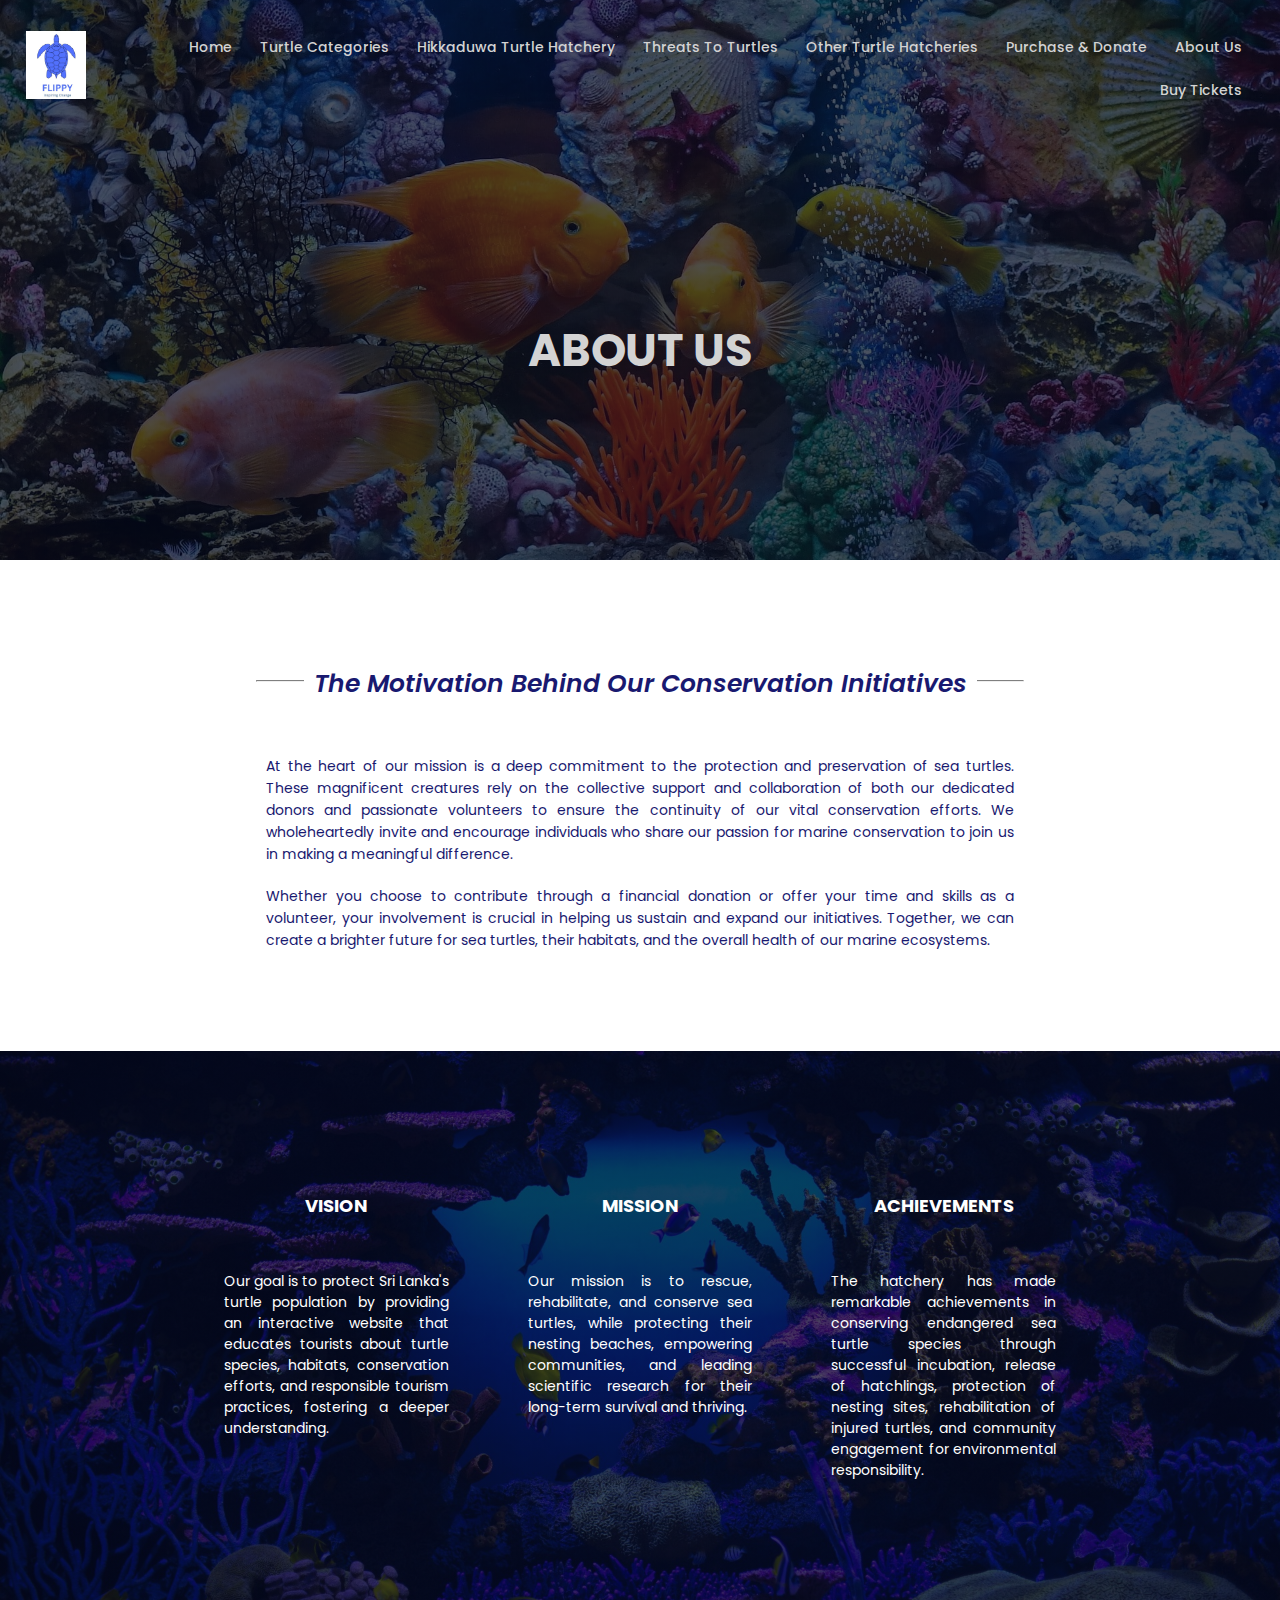
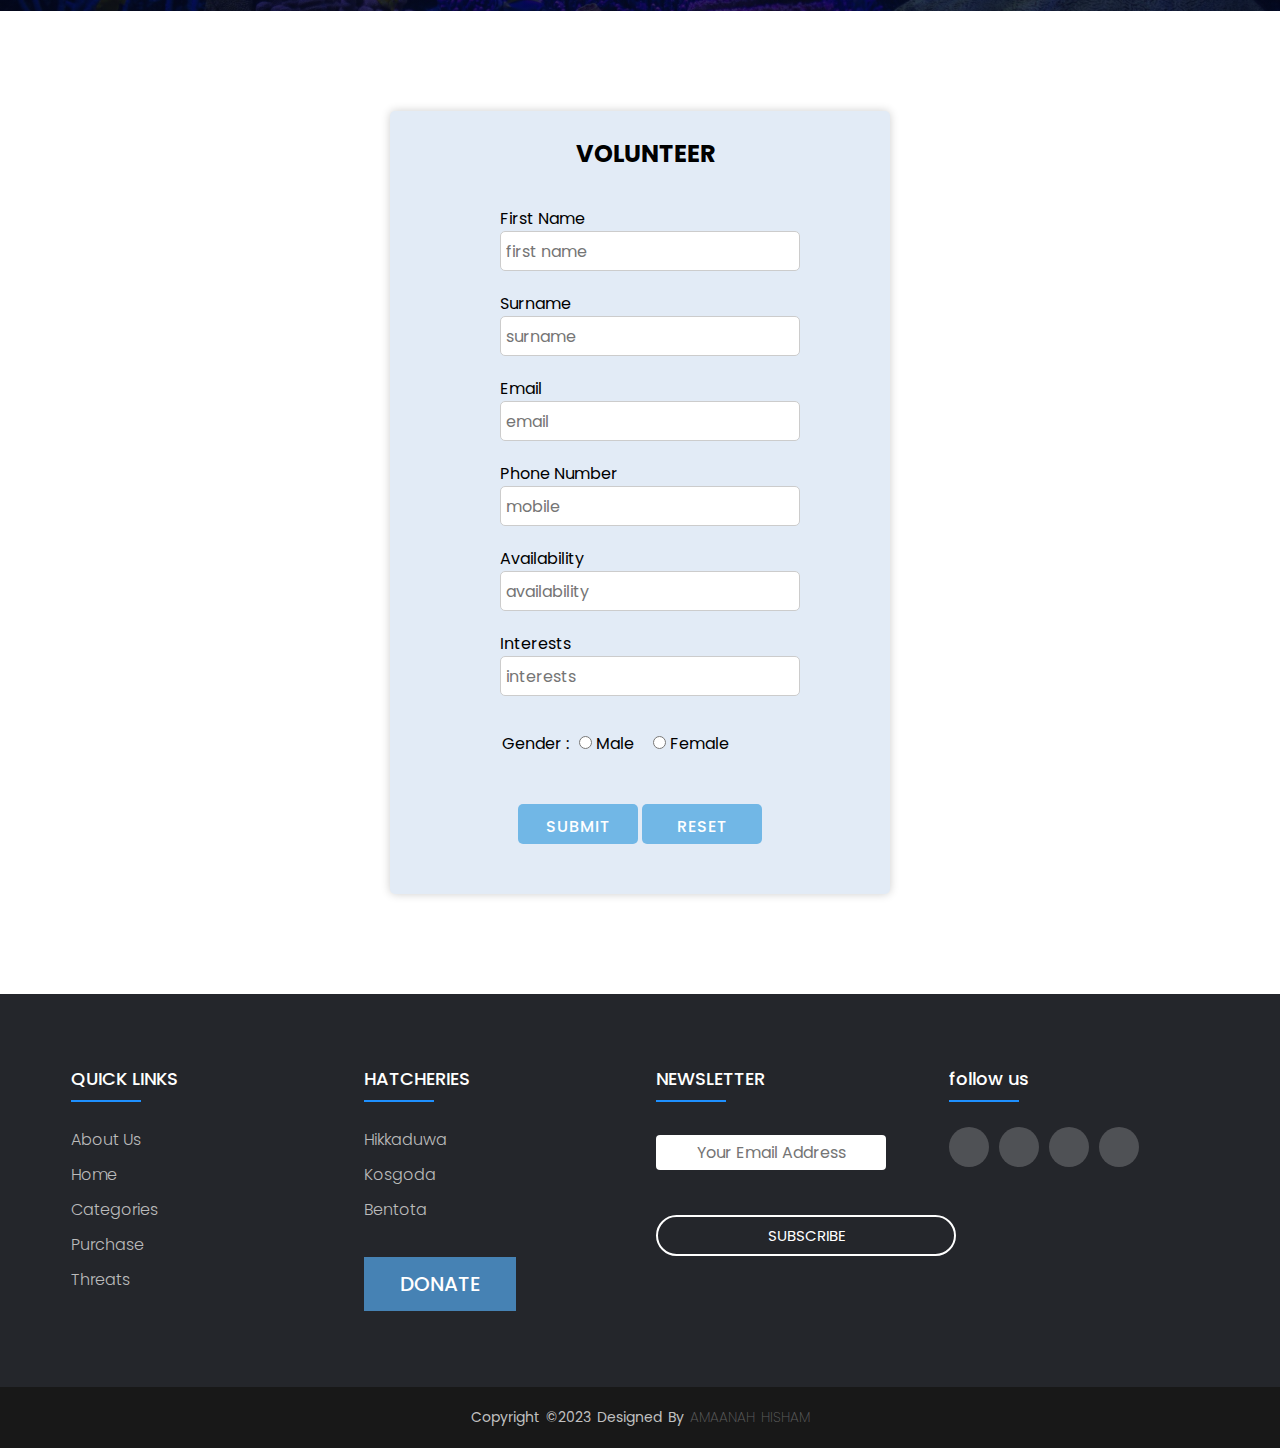
<file: about.html>
<!DOCTYPE html>

<html>
<head>
    <!--to mke the website responsive-->
    <meta name="viewport" content="width=device-width, initial-scale=1.0">
    <title>About Us</title>
    <link rel="stylesheet" href="style.css">

    <!--google font-->
    <link rel="preconnect" href="https://fonts.googleapis.com">
    <link rel="preconnect" href="https://fonts.gstatic.com" crossorigin>
    <link href="https://fonts.googleapis.com/css2?family=Open+Sans:ital,wght@0,300;0,400;0,500;0,600;0,700;0,800;1,300;1,400;1,500;1,600;1,700;1,800&family=Poppins:ital,wght@0,100;0,200;0,300;0,400;0,500;0,600;0,700;0,800;0,900;1,100;1,200;1,300;1,400;1,500;1,600;1,700;1,800;1,900&display=swap" rel="stylesheet">
	
		<!--icons-->
	<link rel="stylesheet" href="https://cdnjs.cloudflare.com/ajax/libs/font-awesome/6.4.0/css/all.min.css" integrity="sha512-iecdLmaskl7CVkqkXNQ/ZH/XLlvWZOJyj7Yy7tcenmpD1ypASozpmT/E0iPtmFIB46ZmdtAc9eNBvH0H/ZpiBw==" crossorigin="anonymous" referrerpolicy="no-referrer" />
	


  <style>
    
    .input-volunteer input {
  /* Existing styles... */
  flex: 0 0 100%; /* Adjust the flex-basis value to make the input boxes wider */
  width: 300px;
  
}

  </style>

	
</head>
<body>

    <!--header-->
    <section class="sub-header-about">
        <nav>
            <a class="logo-link" href="index.html">
            <img class="logo" src="images/logo.jpg" />
        </a>
        <input type="checkbox" id="menu-bar">
        <label for="menu-bar">MENU</label>

            <div class="nav-links">
                <ul>
                    <li><a href="index.html">Home</a></li>
                    <li><a href="Categories.html">Turtle Categories </a></li>
                    <li><a href="Hikkaduwa.html">Hikkaduwa Turtle Hatchery  </a></li>
                    <li><a href="threats.html">Threats To Turtles </a></li>
                    <li>
                        <a>Other Turtle Hatcheries</a>
                        
                            <ul>
                                <li><a href="Kosgoda.html">Kosgoda Turtle Hatchery</a></li>
                                <li><a href="Bentota.html">Bentota Turtle Hatchery</a></li>
                            </ul>



                    </li>
                    <li><a href="purchase.html">Purchase & Donate</a></li>
					<li><a href="about.html">About Us</a></li>
          <li><a href="Tickets.html">Buy Tickets </a></li>


                </ul>

            </div>
        </nav>

        <h1>ABOUT US</h1>
    </section>


    <!--Intro-->

    <section class="intro">
        
        <hr>
        <!--title inbetween the hr lines-->
        <span class="hr-text">The Motivation Behind Our Conservation Initiatives</span>
        <br><br>
        <p>
            At the heart of our mission is a deep commitment to the protection and preservation of sea turtles. These magnificent creatures rely on the collective support 
			and collaboration of both our dedicated donors and passionate volunteers to ensure the continuity of our vital conservation efforts.
			We wholeheartedly invite and encourage individuals who share our passion for marine conservation to join us in making a meaningful difference.
        </p>
        <p>
            Whether you choose to contribute through a financial donation or offer your time and skills as a volunteer, your involvement is crucial in helping us sustain and expand our initiatives.
			Together, we can create a brighter future for sea turtles, their habitats, and the overall health of our marine ecosystems.
        </p>
		

    </section>


<section class="about-us-intro-main">
    <div class="about-us-intro">
        
		
        <div class="row-about">
			
            <div class="about-col">
			<!--<img src="images/vision.png" alt="Vision Image">-->
                <h3>VISION</h3>
                <p>
				<br><br>
                    Our goal is to protect Sri Lanka's turtle population by providing an interactive website that educates tourists about turtle species, habitats, conservation efforts, and responsible tourism practices, fostering a deeper understanding.
                </p>
            </div>
            <div class="about-col">
			<!--<img src="images/mission-1.png" alt="Mission Image">-->
                <h3>MISSION</h3>
                <p>
				<br><br>
                   
               Our mission is to rescue, rehabilitate, and conserve sea turtles, while protecting their nesting beaches, empowering communities, and leading scientific research for their long-term survival and thriving. 
			   </p>
            </div>
            <div class="about-col">
			<!--<img src="images/mission.png" alt="Achievements Image">-->
					<h3>ACHIEVEMENTS</h3>
                <p>
				<br><br>
                   The hatchery has made remarkable achievements in conserving endangered sea turtle species through successful incubation, release of hatchlings, protection of nesting sites, rehabilitation of injured turtles, and community engagement for environmental responsibility.   </p>
                
            </div>
        </div>
    </div>
</section>


<section id="volunteer">
  <div class="volunteer-form">
    <h2 class="form-title">VOLUNTEER</h2>
    <div class="form-content">
      <form action="submit.html" method="GET">
        <div class="form-row">
          <br>
          <div class="input-volunteer">
            <label for="first-name">First Name</label>
            <input type="text" id="first-name" placeholder="first name" required>
          </div>
          <div class="input-volunteer">
            <label for="Surname">Surname</label>
            <input type="text" id="surname" placeholder="surname" required>
          </div>
          <div class="input-volunteer">
            <label for="email">Email</label>
            <input type="text" id="email" placeholder="email" required>
          </div>
          <div class="input-volunteer">
            <label for="phone-number">Phone Number</label>
            <input type="tel" id="phone-number" placeholder="mobile" required>
          </div>
          <div class="input-volunteer">
            <label for="password">Availability</label>
            <input type="text" id="availability" placeholder="availability" required>
          </div>
          <div class="input-volunteer">
            <label for="interests">Interests</label>
            <input type="text" id="interests" placeholder="interests" required>
          </div>
        </div>
        <div class="form-row">
          <label class="gender-label">Gender : </label>
          <div class="gender-options">
		   <div class="gender-options-sub">
            <label>
			  
              <input type="radio" name="gender" value="male">
              Male	
            </label>
			</div>
			<div class="gender-options-sub">
            <label>
			   
              <input type="radio" name="gender" value="female">
              Female
            </label>
			</div>
			
          </div>
        </div>
        <div class="form-row">
          <div class="volunteer-but">
              <input type="submit" value="SUBMIT">
              <input type="reset" value="RESET">
          </div>
        </div>

        </div>
      </form>
    </div>
  </div>
</section>













   <!--footer-->
	

  <footer class="footer">
  	 <div class="container-footer">
  	 	<div class="row-footer">
  	 		<div class="footer-col">
  	 			<h4>QUICK LINKS</h4>
  	 			<ul>
  	 				<li><a href="about.html">About Us</a></li>
  	 				<li><a href="index.html">Home</a></li>
  	 				<li><a href="Categories.html">Categories</a></li>
  	 				<li><a href="purchase.html#container-merch-main">Purchase</a></li>
					<li><a href="threats.html">Threats</a></li>
  	 			</ul>
  	 		</div>
  	 		<div class="footer-col">
  	 			<h4>HATCHERIES</h4>
  	 			<ul>
  	 				<li><a href="Hikkaduwa.html">Hikkaduwa</a></li>
  	 				<li><a href="Kosgoda.html">Kosgoda</a></li>
  	 				<li><a href="Bentota.html">Bentota</a></li>
  	 				
  	 			</ul>
				<br>
				 <div class="donate-but">
                <a href="purchase.html#donation-types-main" class="donate-button" ">DONATE</a>
				</div>
  	 		</div>
			
  	 		<div class="footer-col">
  	 			<h4>NEWSLETTER</h4>
  	 			
				<div class="footer-form-main">
					<form class="footer-form">
					<input type="email" placeholder="Your Email Address" required>
					<br>
					<button type="submit">SUBSCRIBE</button>
					</form>
				</div>
				
  	 		</div>
			
  	 		<div class="footer-col">
  	 			<h4>follow us</h4>
  	 			<div class="social-links">
  	 				<a href="https://web.facebook.com/?_rdc=1&_rdr" target="_blank"><i class="fa-brands fa-facebook"></i>
  	 				<a href="https://twitter.com/" target="_blank"><i class="fa-brands fa-twitter"></i>
  	 				<a href="https://www.instagram.com/" target="_blank"><i class="fa-brands fa-instagram"></i>
  	 				<a href="https://www.youtube.com/" target="_blank"><i class="fa-brands fa-youtube"></i></a>

  	 			</div>
  	 		</div>
  	 	</div>
	 </div>
		<div class="copyrights">
		<p>copyright &copy;2023 designed by <span>Amaanah Hisham</span></p>
		</div>
  	 
	 
	 
	  <!--
	 Resource reference - none
	 
	 
	 Image reference
	 
	 Aquarium (n.d.) Corals, Algae, Aquarium, Fish (2048x1224) - Desktop &amp; Mobile Wallpaper. Available at: https://img.wallscloud.net/uploads/thumb/3933302168/aquarium-1-59026-1024x576-MM-80.webp  (Accessed: 15 May 2023).
Coral Reef Stones schooling of Fish Underwater 4K HD nature wallpaper (n.d.) HD Wallpapers. Available at: https://www.hdwallpapers.in/coral_reef_stones_schooling_of_fish_underwater_4k_hd_nature-wallpapers.html (Accessed: 15 May 2023).

	 
	 
	 Code reference
	 
	 Easy Tutorial (2020) How to make website using HTML and CSS. Available at: https://youtu.be/PgAZ8KzfhO8 (Accessed: 15 May 2023).
Easy Tutorial (2021) How To Make Website Using HTML & CSS | Full Responsive Multi Page Website Design Step by Step. Available at: https://youtu.be/oYRda7UtuhA (Accessed: 15 May 2023).

Mr. Web Designer (2021) Simple Responsive Dropdown Navigation Menu using Pure HTML and CSS Only Available at: https://youtu.be/bk3Y4heVdFs (Accessed: 15 May 2023).

CodingLab (2021) Responsive Registration Form in HTML & CSS. Available at: https://youtu.be/okbByPWS1Xc (Accessed: 15 May 2023).

Easy Tutorial (2018) How To Make Website Services Section Using HTML CSS And Bootstrap. https://youtu.be/twvWRXbj_qI (Accessed: 15 May 2023).

Codepen (n.d.) CSS line behind title text - codepen. Available at: https://codepen.io/ericrasch/pen/kWWzzk (Accessed: 15 May 2023).


Easy Tutorials (2022) How To Make Website Footer Using HTML And CSS | Footer Design For Website. Available at: https://youtu.be/lLdzlLL33G8 (Accessed: 23 May 2023).

Code Opacity (2020) Footer Html Css | website footer design. Available at: https://youtu.be/zdA3qZNH1vc (Accessed: 23 May 2023).




	 
	 
	 
	 -->
	 
	 
	 
	 
  </footer>









</body>
</html>
</file>
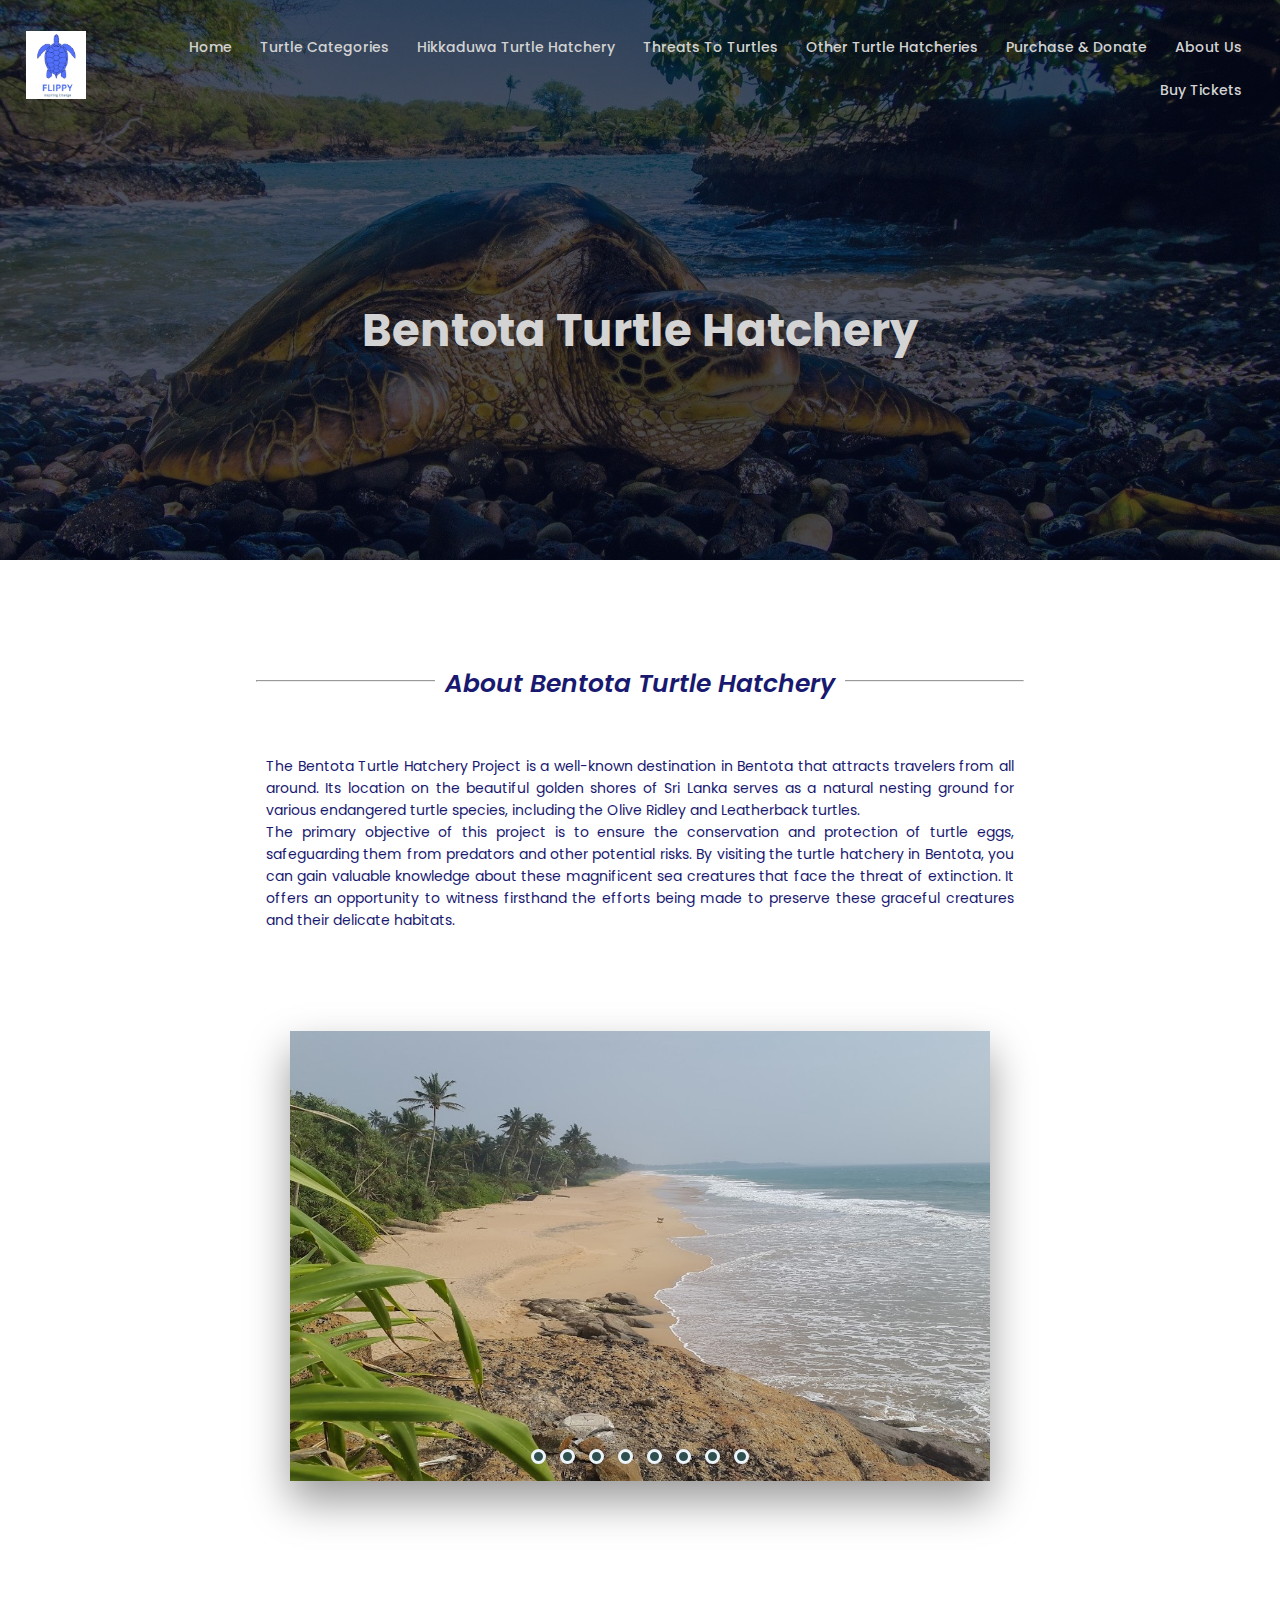
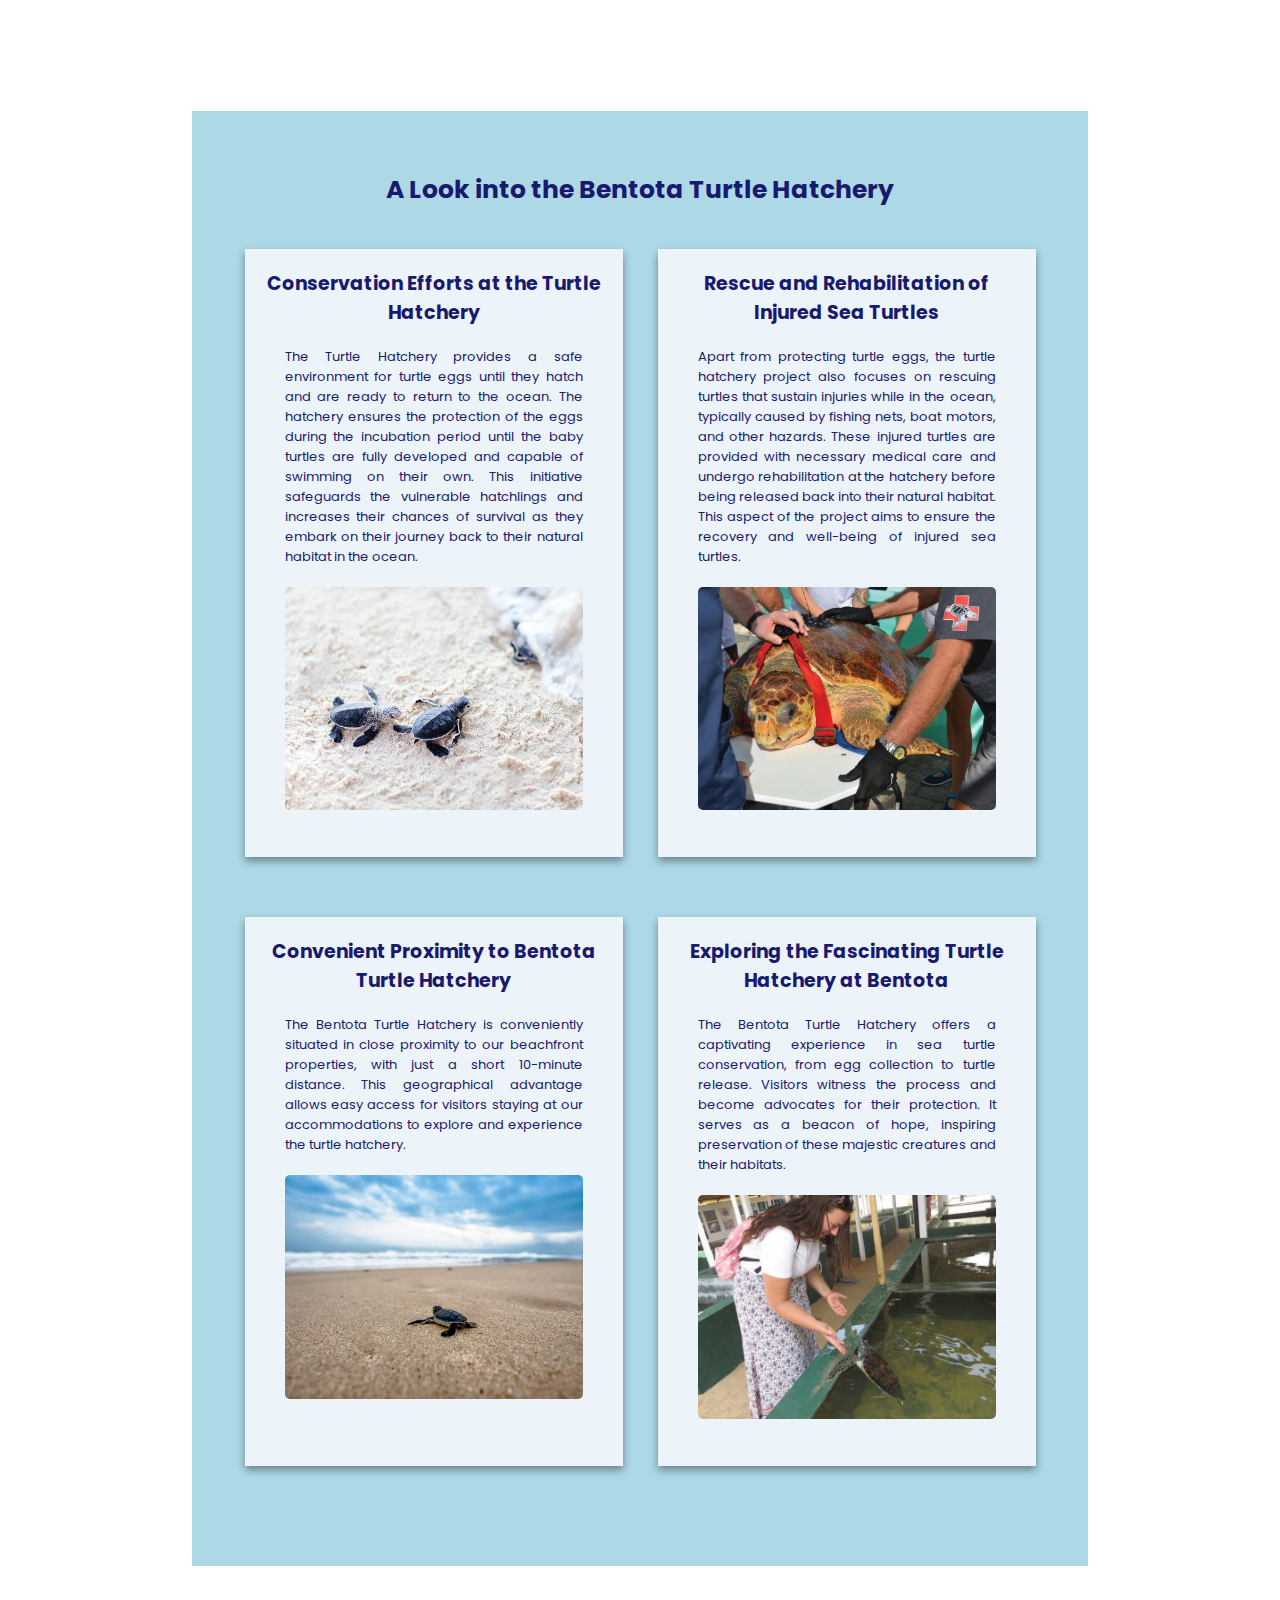
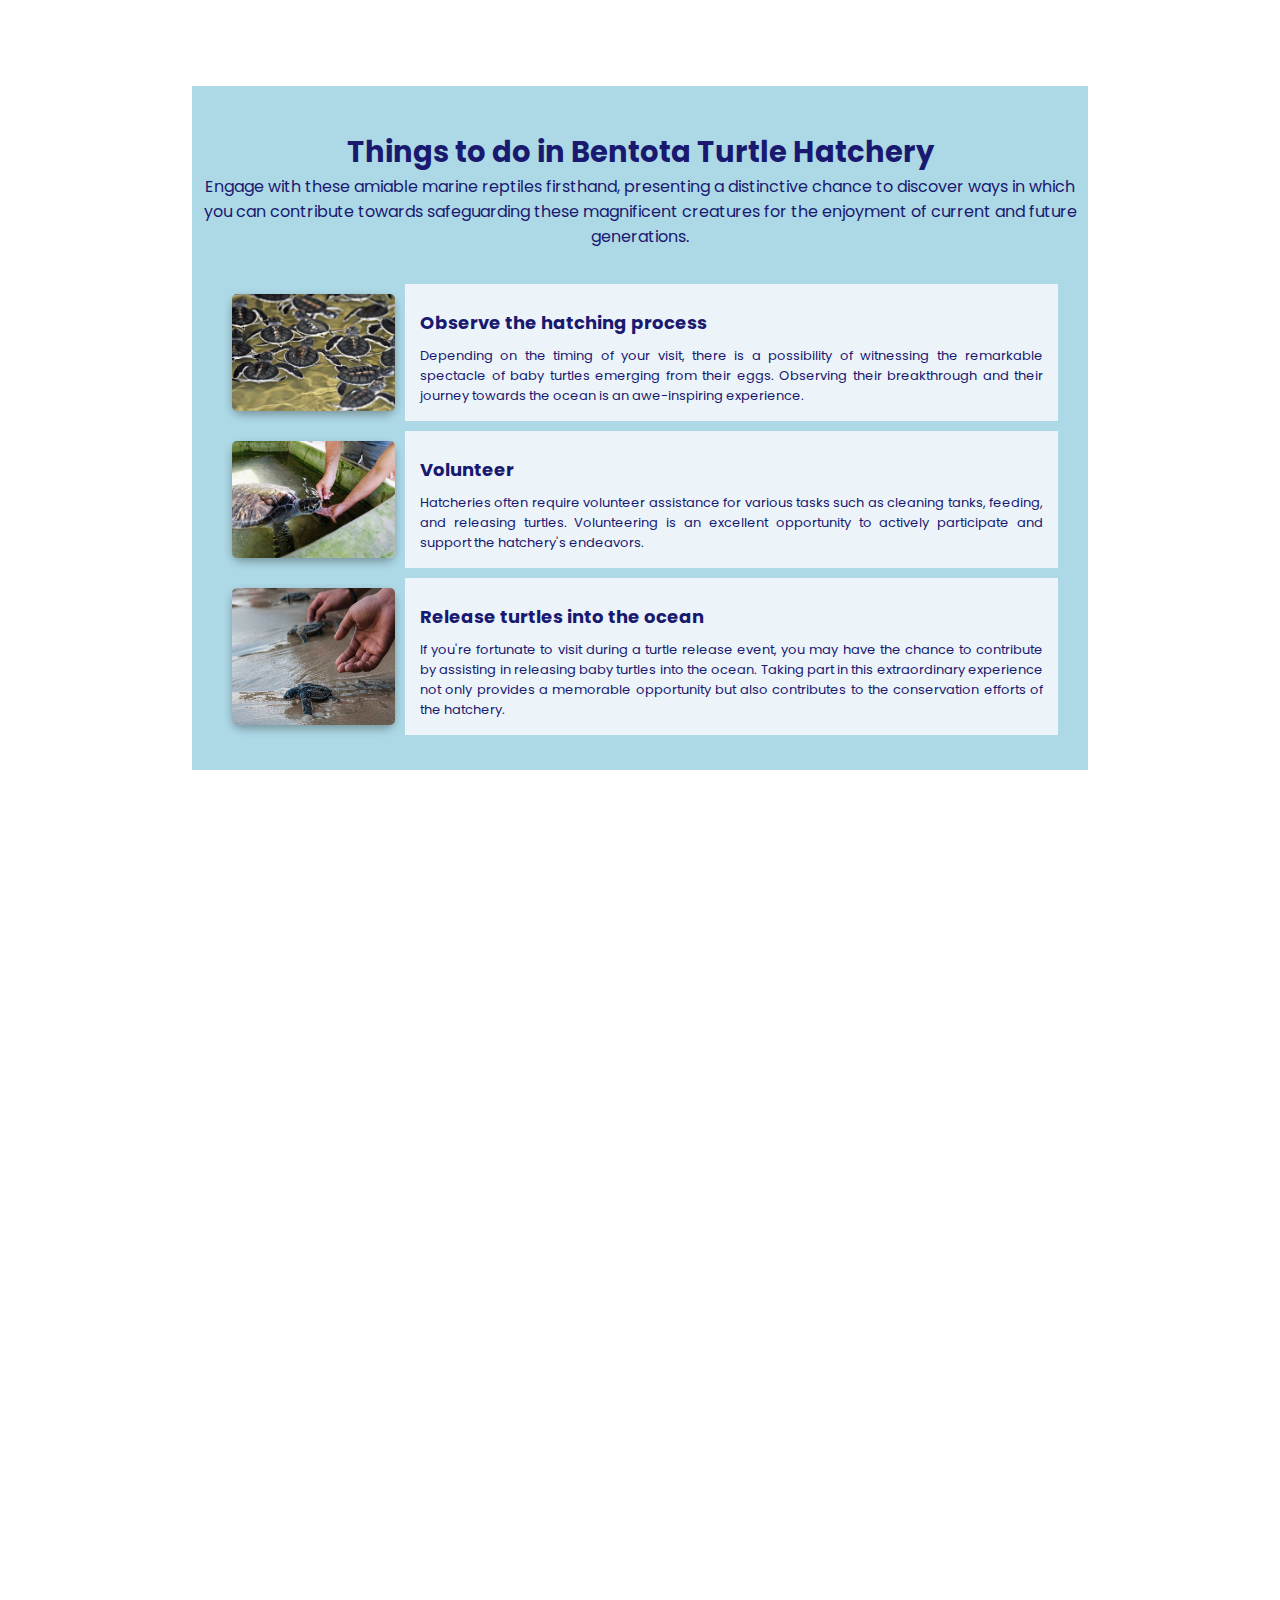
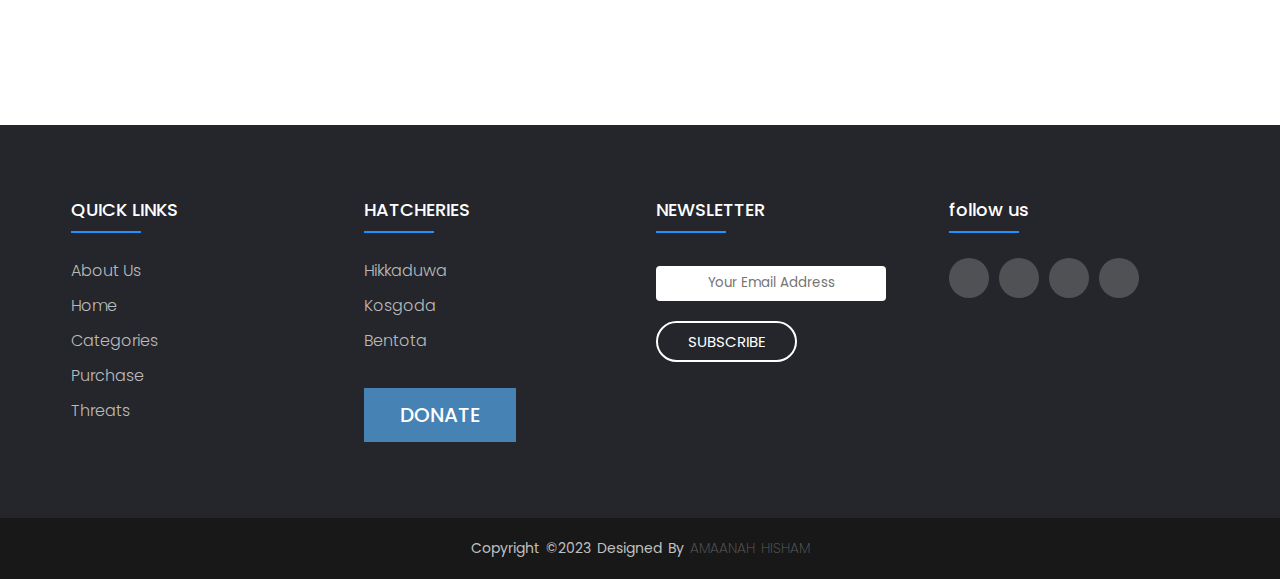
<file: Bentota.html>
<!DOCTYPE html>

<html>
<head>
    <!--to mke the website responsive-->
    <meta name="viewport" content="width=device-width, initial-scale=1.0">
    <title>Bentota</title>
    <link rel="stylesheet" href="bstyles.css">

    <!--google font-->
    <link rel="preconnect" href="https://fonts.googleapis.com">
    <link rel="preconnect" href="https://fonts.gstatic.com" crossorigin>
    <link href="https://fonts.googleapis.com/css2?family=Open+Sans:ital,wght@0,300;0,400;0,500;0,600;0,700;0,800;1,300;1,400;1,500;1,600;1,700;1,800&family=Poppins:ital,wght@0,100;0,200;0,300;0,400;0,500;0,600;0,700;0,800;0,900;1,100;1,200;1,300;1,400;1,500;1,600;1,700;1,800;1,900&display=swap" rel="stylesheet">
	
		<!--icons-->
	<link rel="stylesheet" href="https://cdnjs.cloudflare.com/ajax/libs/font-awesome/6.4.0/css/all.min.css" integrity="sha512-iecdLmaskl7CVkqkXNQ/ZH/XLlvWZOJyj7Yy7tcenmpD1ypASozpmT/E0iPtmFIB46ZmdtAc9eNBvH0H/ZpiBw==" crossorigin="anonymous" referrerpolicy="no-referrer" />
	

	
</head>


<body>

    <section class="sub-header-ben">
    <nav>
        <a class="logo-link" href="index.html">
            <img class="logo" src="images/logo.jpg" />
        </a>
        <input type="checkbox" id="menu-bar">
        <label for="menu-bar">MENU</label>
        <div class="nav-links">
            <ul>
                <li><a href="index.html">Home</a></li>
                <li><a href="Categories.html">Turtle Categories</a></li>
                <li><a href="Hikkaduwa.html">Hikkaduwa Turtle Hatchery</a></li>
                <li><a href="threats.html">Threats To Turtles</a></li>
                <li>
                    <a>Other Turtle Hatcheries</a>
                    
                        <ul>
                            <li><a href="Kosgoda.html">Kosgoda Turtle Hatchery</a></li>
                            <li><a href="Bentota.html">Bentota Turtle Hatchery</a></li>
                        </ul>
                    
                </li>
                <li><a href="purchase.html">Purchase & Donate</a></li>
                <li><a href="about.html">About Us</a></li>
                <li><a href="Tickets.html">Buy Tickets </a></li>
            </ul>
        </div>
    </nav>
    <h1>Bentota Turtle Hatchery</h1>
</section>



 <section class="intro">
        <!--title inbetween the hr lines-->

        <hr>
        <span class="hr-text">About Bentota Turtle Hatchery </span>
        <br><br>
        <p>
           The Bentota Turtle Hatchery Project is a well-known destination in Bentota that attracts travelers from all around. 
		   Its location on the beautiful golden shores of Sri Lanka serves as a natural nesting ground for various endangered turtle species, 
		   including the Olive Ridley and Leatherback turtles.
		<br>
		The primary objective of this project is to ensure the conservation and protection of turtle eggs,
		safeguarding them from predators and other potential risks. 
		By visiting the turtle hatchery in Bentota, you can gain valuable knowledge about these magnificent sea creatures that face the threat of extinction. 
		It offers an opportunity to witness firsthand the efforts being made to preserve these graceful creatures and their delicate habitats.
        </p>

        
    </section>



    <!--Image slideshow-->
	<div class="slider-main">
    <div class="slider">
        <span id="slide-1"></span>
        <span id="slide-2"></span>
        <span id="slide-3"></span>
        <span id="slide-4"></span>
        <span id="slide-5"></span>
        <span id="slide-6"></span>
        <span id="slide-7"></span>
        <span id="slide-8"></span>
        <div class="image-container-slide">
            <img src="images/bento4.jpg" class="slide" width="700" height="450" />
            <img src="images/bento2.jpg" class="slide" width="700" height="450" />
            <img src="images/bento3.jpg" class="slide" width="700" height="450" />
            <img src="images/bento1.jpg" class="slide" width="700" height="450" />
            <img src="images/bento5.jpg" class="slide" width="700" height="450" />
            <img src="images/bento6.jpg" class="slide" width="700" height="450" />
            <img src="images/bento8.jpg" class="slide" width="700" height="450" />
            <img src="images/bento7.jpg" class="slide" width="700" height="450" />
        </div>
        <div class="buttons-slide">
            <a href="#slide-1"></a>
            <a href="#slide-2"></a>
            <a href="#slide-3"></a>
            <a href="#slide-4"></a>
            <a href="#slide-5"></a>
            <a href="#slide-6"></a>
            <a href="#slide-7"></a>
            <a href="#slide-8"></a>
        </div>
    </div>
	</div>

<!--Bentota look into-->

<section class="bentota-fixed-background">
<section class="bentota-look-into">
  <h1>A Look into the Bentota Turtle Hatchery</h1>

  <div class="bentota-look-row">
    <div class="bentota-look-card">
      <div class="bentota-look-info">
        <h2>Conservation Efforts at the Turtle Hatchery</h2>
        <p>
          The Turtle Hatchery provides a safe environment for turtle eggs until they hatch and are ready to return to the ocean. 
          The hatchery ensures the protection of the eggs during the incubation period until the baby turtles are fully developed and capable of swimming on their own. 
          This initiative safeguards the vulnerable hatchlings and increases their chances of survival as they embark on their journey back to their natural habitat in the ocean.
        </p>
      </div>
      <div class="bentota-look-image">
        <img src="images/ben-con.jpg" alt="beach conservation">
      </div>
    </div>

    <div class="bentota-look-card">
      <div class="bentota-look-info">
        <h2>Rescue and Rehabilitation of Injured Sea Turtles</h2>
        <p>
          Apart from protecting turtle eggs, the turtle hatchery project also focuses on rescuing turtles that sustain injuries while in the ocean, typically caused by fishing nets, boat motors, and other hazards.
          These injured turtles are provided with necessary medical care and undergo rehabilitation at the hatchery before being released back into their natural habitat. 
          This aspect of the project aims to ensure the recovery and well-being of injured sea turtles.
        </p>
      </div>
      <div class="bentota-look-image">
        <img src="images/ben-res.jpg" alt="beach conservation">
      </div>
    </div>
  </div>

  <div class="bentota-look-row">
    <div class="bentota-look-card">
      <div class="bentota-look-info">
        <h2>Convenient Proximity to Bentota Turtle Hatchery</h2>
        <p>
          The Bentota Turtle Hatchery is conveniently situated in close proximity to our beachfront properties, with just a short 10-minute distance.
          This geographical advantage allows easy access for visitors staying at our accommodations to explore and experience the turtle hatchery.
        </p>
      </div>
      <div class="bentota-look-image">
        <img src="images/ben-conv.jpg" alt="beach conservation">
      </div>
    </div>

    <div class="bentota-look-card">
      <div class="bentota-look-info">
        <h2>Exploring the Fascinating Turtle Hatchery at Bentota</h2>
        <p>
          The Bentota Turtle Hatchery offers a captivating experience in sea turtle conservation, from egg collection to turtle release. Visitors witness the process and become advocates for their protection.
          It serves as a beacon of hope, inspiring preservation of these majestic creatures and their habitats. 
          
        </p>
      </div>
      <div class="bentota-look-image">
        <img src="images/ben-ex.jpg" alt="beach conservation">
      </div>
    </div>
  </div>
</section>



<!--Things to do in Bentota-->

<section class="todo-ben">
    <br>
	<div class="bentota-whole-col">
    <h2>Things to do in Bentota Turtle Hatchery</h2> 
        
    <p>
        Engage with these amiable marine reptiles firsthand, presenting a distinctive chance to discover ways in which you can contribute towards safeguarding these magnificent creatures for the enjoyment of current and future generations.
    </p>
    <br>
    
    <div class="row-ben">
        <div class="hikk-col">
            <img src="images/turtle-hatch1.jpg" alt="Turtle hatching" />
        </div>

        <div class="hikk-col-text">
            <h3>Observe the hatching process</h3>
            <p>
                Depending on the timing of your visit, there is a possibility of witnessing the remarkable spectacle of baby turtles emerging from their eggs. Observing their breakthrough and their journey towards the ocean is an awe-inspiring experience.
            </p>
        </div>
    </div>
    
    <div class="row-ben">
        <div class="hikk-col">
            <img src="images/turtle-volunteer1.jpg" alt="Volunteering" />
        </div>

        <div class="hikk-col-text">
            <h3>Volunteer</h3>
            <p>
                Hatcheries often require volunteer assistance for various tasks such as cleaning tanks, feeding, and releasing turtles. Volunteering is an excellent opportunity to actively participate and support the hatchery's endeavors.
            </p>
        </div>
    </div>
    
    <div class="row-ben">
        <div class="hikk-col">
            <img src="images/turtle-release1.jpg" alt="Releasing sea turtles" />
        </div>

        <div class="hikk-col-text">
            <h3>Release turtles into the ocean</h3>
            <p>
                If you're fortunate to visit during a turtle release event, you may have the chance to contribute by assisting in releasing baby turtles into the ocean. Taking part in this extraordinary experience not only provides a memorable opportunity but also contributes to the conservation efforts of the hatchery.
            </p>
        </div>
    </div>
</div>
    <br>
</section>

</section>
<br><br><br>



<!--map-->
    <section class="map-ben">
       <iframe src="https://www.google.com/maps/embed?pb=!1m18!1m12!1m3!1d126879.10394314752!2d79.8530171972656!3d6.3976099999999985!2m3!1f0!2f0!3f0!3m2!1i1024!2i768!4f13.1!3m3!1m2!1s0x3ae22eab0662a311%3A0x3f76eca26e608182!2sSea%20Turtle%20Project!5e0!3m2!1sen!2slk!4v1684566224634!5m2!1sen!2slk" width="600" height="450" style="border:0;" allowfullscreen="" loading="lazy" referrerpolicy="no-referrer-when-downgrade"></iframe>
	   </section>


<!--footer-->
	

  <footer class="footer">
  	 <div class="container-footer">
  	 	<div class="row-footer">
  	 		<div class="footer-col">
  	 			<h4>QUICK LINKS</h4>
  	 			<ul>
  	 				<li><a href="about.html">About Us</a></li>
  	 				<li><a href="index.html">Home</a></li>
  	 				<li><a href="Categories.html">Categories</a></li>
  	 				<li><a href="purchase.html#container-merch-main">Purchase</a></li>
					<li><a href="threats.html">Threats</a></li>
  	 			</ul>
  	 		</div>
  	 		<div class="footer-col">
  	 			<h4>HATCHERIES</h4>
  	 			<ul>
  	 				<li><a href="Hikkaduwa.html">Hikkaduwa</a></li>
  	 				<li><a href="Kosgoda.html">Kosgoda</a></li>
  	 				<li><a href="Bentota.html">Bentota</a></li>
  	 				
  	 			</ul>
				<br>
				 <div class="donate-but">
                <a href="purchase.html#donation-types-main" class="donate-button" ">DONATE</a>
				</div>
  	 		</div>
			
  	 		<div class="footer-col">
  	 			<h4>NEWSLETTER</h4>
  	 			
				<div class="footer-form-main">
					<form class="footer-form">
					<input type="email" placeholder="Your Email Address" required>
					<br>
					<button type="submit">SUBSCRIBE</button>
					</form>
				</div>
				
  	 		</div>
			
  	 		<div class="footer-col">
  	 			<h4>follow us</h4>
  	 			<div class="social-links">
  	 				<a href="https://web.facebook.com/?_rdc=1&_rdr" target="_blank"><i class="fa-brands fa-facebook"></i>
  	 				<a href="https://twitter.com/" target="_blank"><i class="fa-brands fa-twitter"></i>
  	 				<a href="https://www.instagram.com/" target="_blank"><i class="fa-brands fa-instagram"></i>
  	 				<a href="https://www.youtube.com/" target="_blank"><i class="fa-brands fa-youtube"></i></a>

  	 			</div>
  	 		</div>
  	 	</div>
	 </div>
		<div class="copyrights">
		<p>copyright &copy;2023 designed by <span>Amaanah Hisham</span></p>
		</div>
  	 
	 
	 
	  <!--
	 Resource reference
	 Bentota Turtle Hatchery: Bentota attractions: Taru Villas travel guide (2022) Taru Villas. Available at: https://www.taruvillas.com/destination-guide/bentota/attractions/bentota-turtle-hatchery/ (Accessed: 11 May 2023).

Schroeder, A.D. (2020) Releasing sea turtles: What you should know, Traveling Well For Less. Available at: https://www.travelingwellforless.com/releasing-sea-turtles-what-you-should-know/ (Accessed: 11 May 2023).

Sea turtle watching: Turtle eggs hatching certification - fos (2021) Friend of the Sea. Available at: https://friendofthesea.org/marine-conservation-projects-and-awareness/sea-turtle-watching-2/#:~:text=How%20do%20Sea%20Turtles%20Hatch (Accessed: 11 May 2023).

 sri lanka turtle conservation volunteer (n.d.) Volunteer World. Available at: https://www.volunteerworld.com/en/volunteer-abroad/sea-turtle-sri-lanka (Accessed: 11 May 2023).


	 
	 
	 Image reference
	 
	 
	 Sea Turtle as, Turtle Beach HD Wallpaper (n.d.) Pxfuel. Available at: https://e1.pxfuel.com/desktop-wallpaper/602/362/desktop-wallpaper-sea-turtle-as-turtle-beach.jpg (Accessed: 11 May 2023).
Sea Turtle Project (n.d.) Google search. Available at: https://www.google.com/search?q=bentota%2Bturtle%2Bhatchery&amp;oq=be&amp;aqs=chrome.2.69i57j46i67i131i433i650j35i39i650j69i59j46i67i650j69i61l2j69i60.3334j0j7&amp;sourceid=chrome&amp;ie=UTF-8#rlimm=4573102654021992834&amp;lpg=cid:CgIgAQ%3D%3D,ik:CAoSLEFGMVFpcE1GbWdvdTJHQVYzdUVUZ21ZVjlQaTF6Tk5GZU4wNDZVSnJhT19W (Accessed: 11 May 2023).
Tickets &amp; tours - kosgoda sea turtle conservation project, Bentota (n.d.)  viator. Available at: https://media.tacdn.com/media/attractions-splice-spp-674x446/0b/39/a4/6f.jpg (Accessed: 11 May 2023).
Rare Gallery (n. d.) #103835 #turtle, #beach, #4K - Rare Gallery HD wallpapers. Available at: https://rare-gallery.com/uploads/posts/103835-turtle-beach-4k.jpg (Accessed: 11 May 2023).
Hikkaduwa (n.d.) Travely. Available at https://srilankafinder.com/wp-content/uploads/2017/10/turtle-hatchery-hikkaduwa-700x500.jpg (Accessed: 11 May 2023).
Hutchinson, B. (2020) Guidelines for safely transporting sick or injured sea turtles - the state of the world’s Sea Turtles: SWOT, The State of the World’s Sea Turtles | SWOT. Available at: https://images.squarespace-cdn.com/content/v1/5b80290bee1759a50e3a86b3/1565646023326-6UUO1CUJQKK4O6NQ074L/636771828081108820-1115-JCNW-Turtle-transportDSC-7482_CMYK.jpg?format=1500w (Accessed: 11 May 2023).

Narula, P. (2023) Best sea turtle volunteer programs for 2023 - 2024: Volsol Blog, Volunteering Solutions Blog. Available at: https://www.volunteeringsolutions.com/blog/wp-content/uploads/2017/02/vol23.jpg (Accessed: 11 May 2023).
Home (n.d.) Exotic Island Tours (Pvt) Ltd. Available at https://exoticislandtours.com/wp-content/uploads/2019/09/Turtle-Hatchery-1.jpg (Accessed: 11 May 2023).
Meet the Sri Lankan community that’s working to protect Baby Sea Turtles (2023) Marriott Bonvoy Traveler. Available at: https://traveler.marriott.com/wp-content/uploads/2021/05/GI_636724031_ReleasingTrtlHtchlngs.jpg (Accessed: 11 May 2023).

	 
	 
	 Code reference
	 
	 Easy Tutorial (2020) How to make website using HTML and CSS. Available at: https://youtu.be/PgAZ8KzfhO8 (Accessed: 11 May 2023).
Easy Tutorial (2021) How To Make Website Using HTML & CSS | Full Responsive Multi Page Website Design Step by Step. Available at: https://youtu.be/oYRda7UtuhA (Accessed: 11 May 2023).
Mr. Web Designer (2021) Simple Responsive Dropdown Navigation Menu using Pure HTML and CSS Only Available at: https://youtu.be/bk3Y4heVdFs (Accessed: 11 May 2023).
Abhilash naik (2013) How To Make The Background Fixed With Scrolling Text In CSS. Available at: https://youtu.be/F2H1eqag2XM (Accessed: 11 May 2023).
Easy Tutorials (2022) How To Add Google Map On Website Using HTML And CSS | Embed Location Map On Website. Available at: https://youtu.be/4U_AAGHzTok (Accessed: 11 May 2023).
Codepen (n.d.) CSS line behind title text - codepen. Available at: https://codepen.io/ericrasch/pen/kWWzzk (Accessed: 11 May 2023).
Web Zone (2020) Css Div Image Hover | Html, Css image card hover effect. Available at: https://youtu.be/Zz8A4NqoLrE (Accessed: 11 May 2023).
FrontendDUDE (2022) How to Align Image and Text Side by Side with HTML & CSS | frontendDUDE. Available at: https://youtu.be/z4wMSnrS0kE (Accessed: 11 May 2023).
How to create an image slider or slideshow (n.d.) W3docs. Available at: https://www.w3docs.com/snippets/css/how-to-create-an-image-slider-or-slideshow.html (Accessed: 11 May 2023).
Cem Eygi Media (2021) CSS Responsive Card & Hover Effects with Flexbox | HTML CSS3 Tutorials 2021. Available at: https://youtu.be/qXRYMdvq_Dc (Accessed: 11 May 2023).



Easy Tutorials (2022) How To Make Website Footer Using HTML And CSS | Footer Design For Website. Available at: https://youtu.be/lLdzlLL33G8 (Accessed: 23 May 2023).

Code Opacity (2020) Footer Html Css | website footer design. Available at: https://youtu.be/zdA3qZNH1vc (Accessed: 23 May 2023).




	 
	 -->
	 
	 
	 
  </footer>




</body>
</html>
</file>
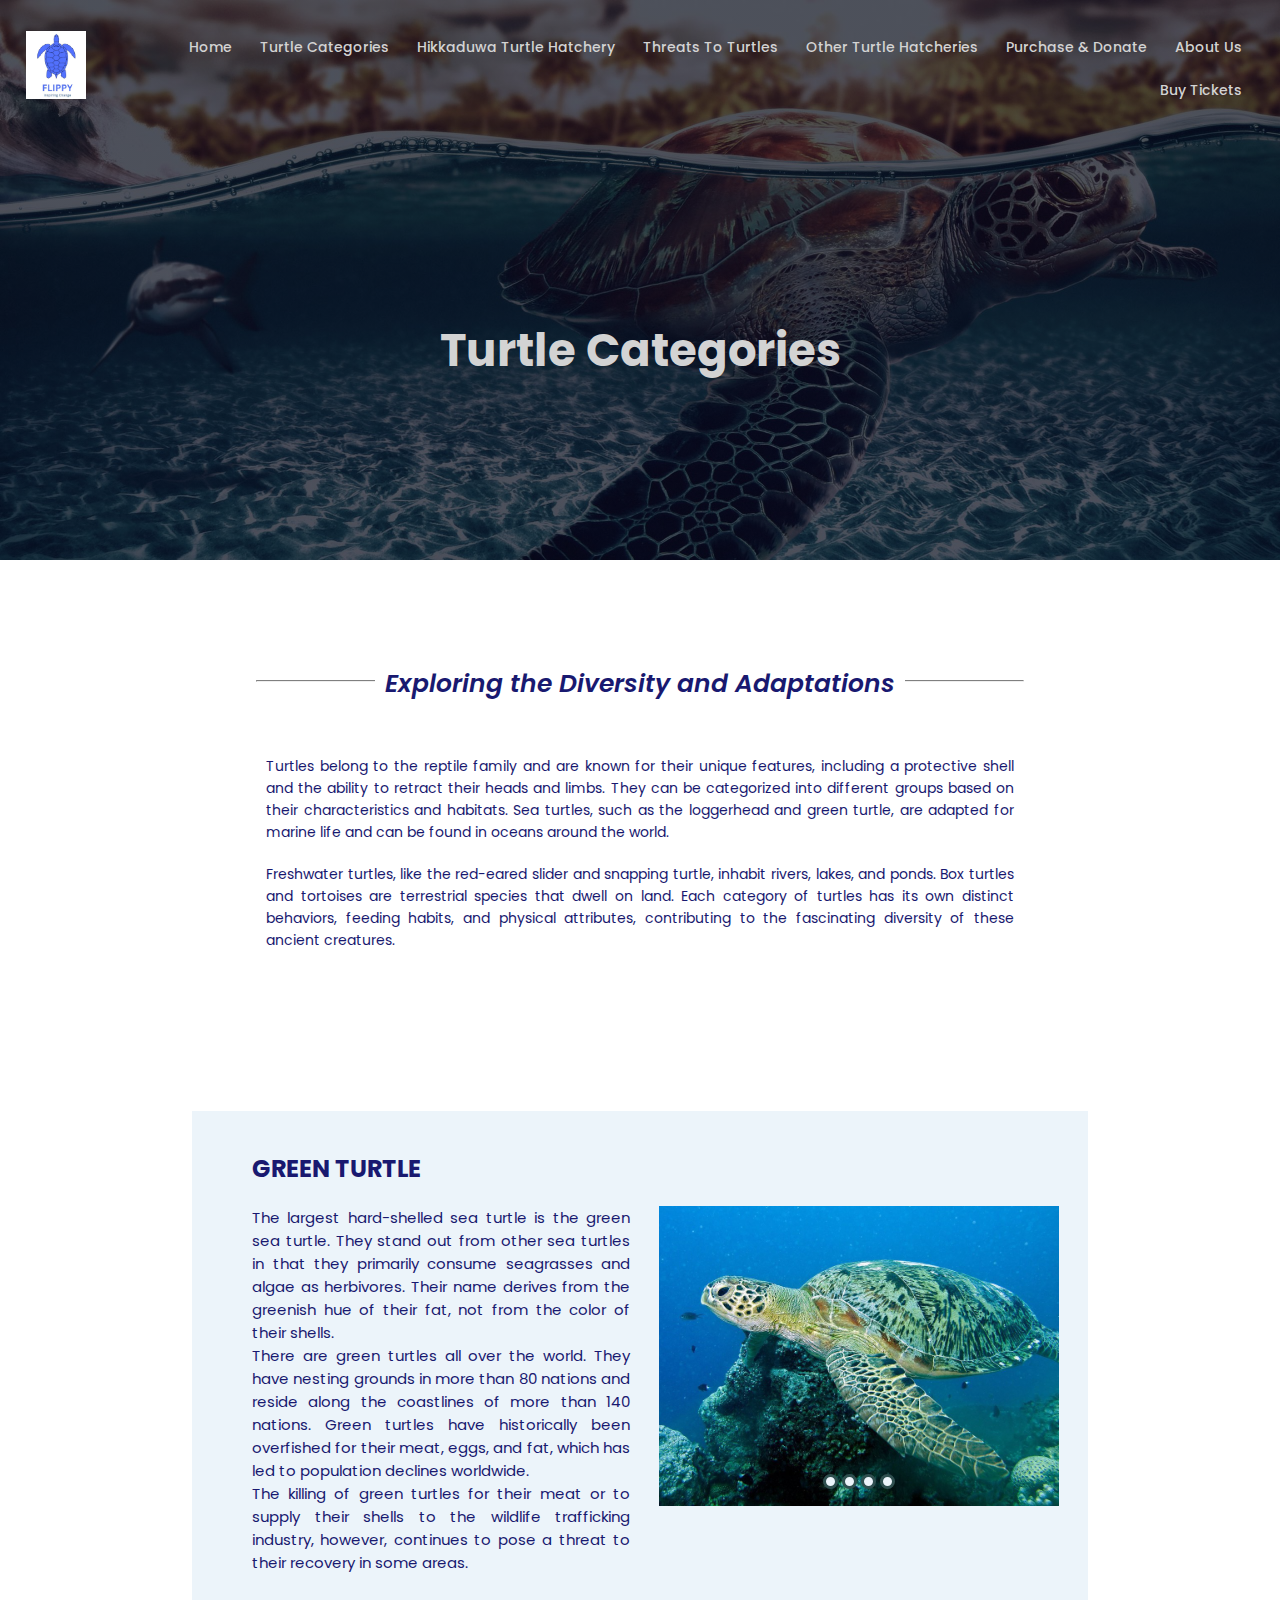
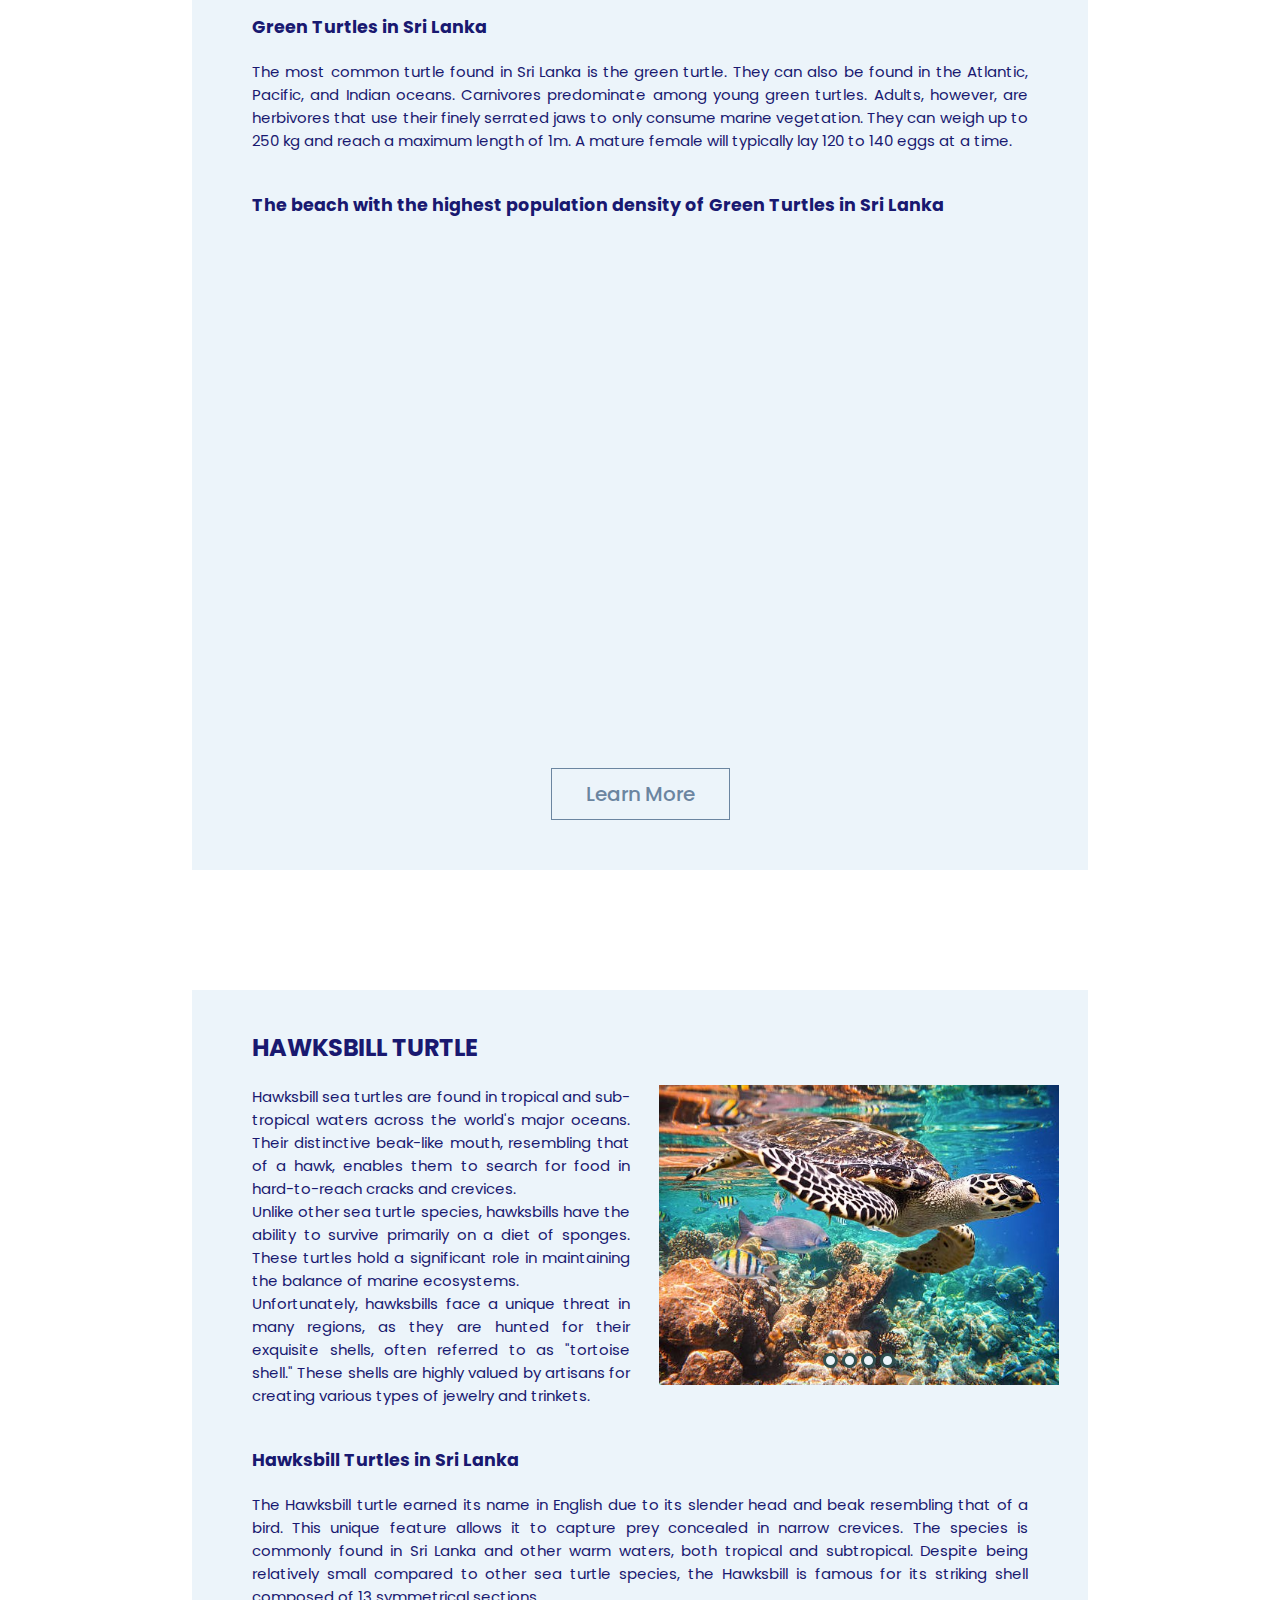
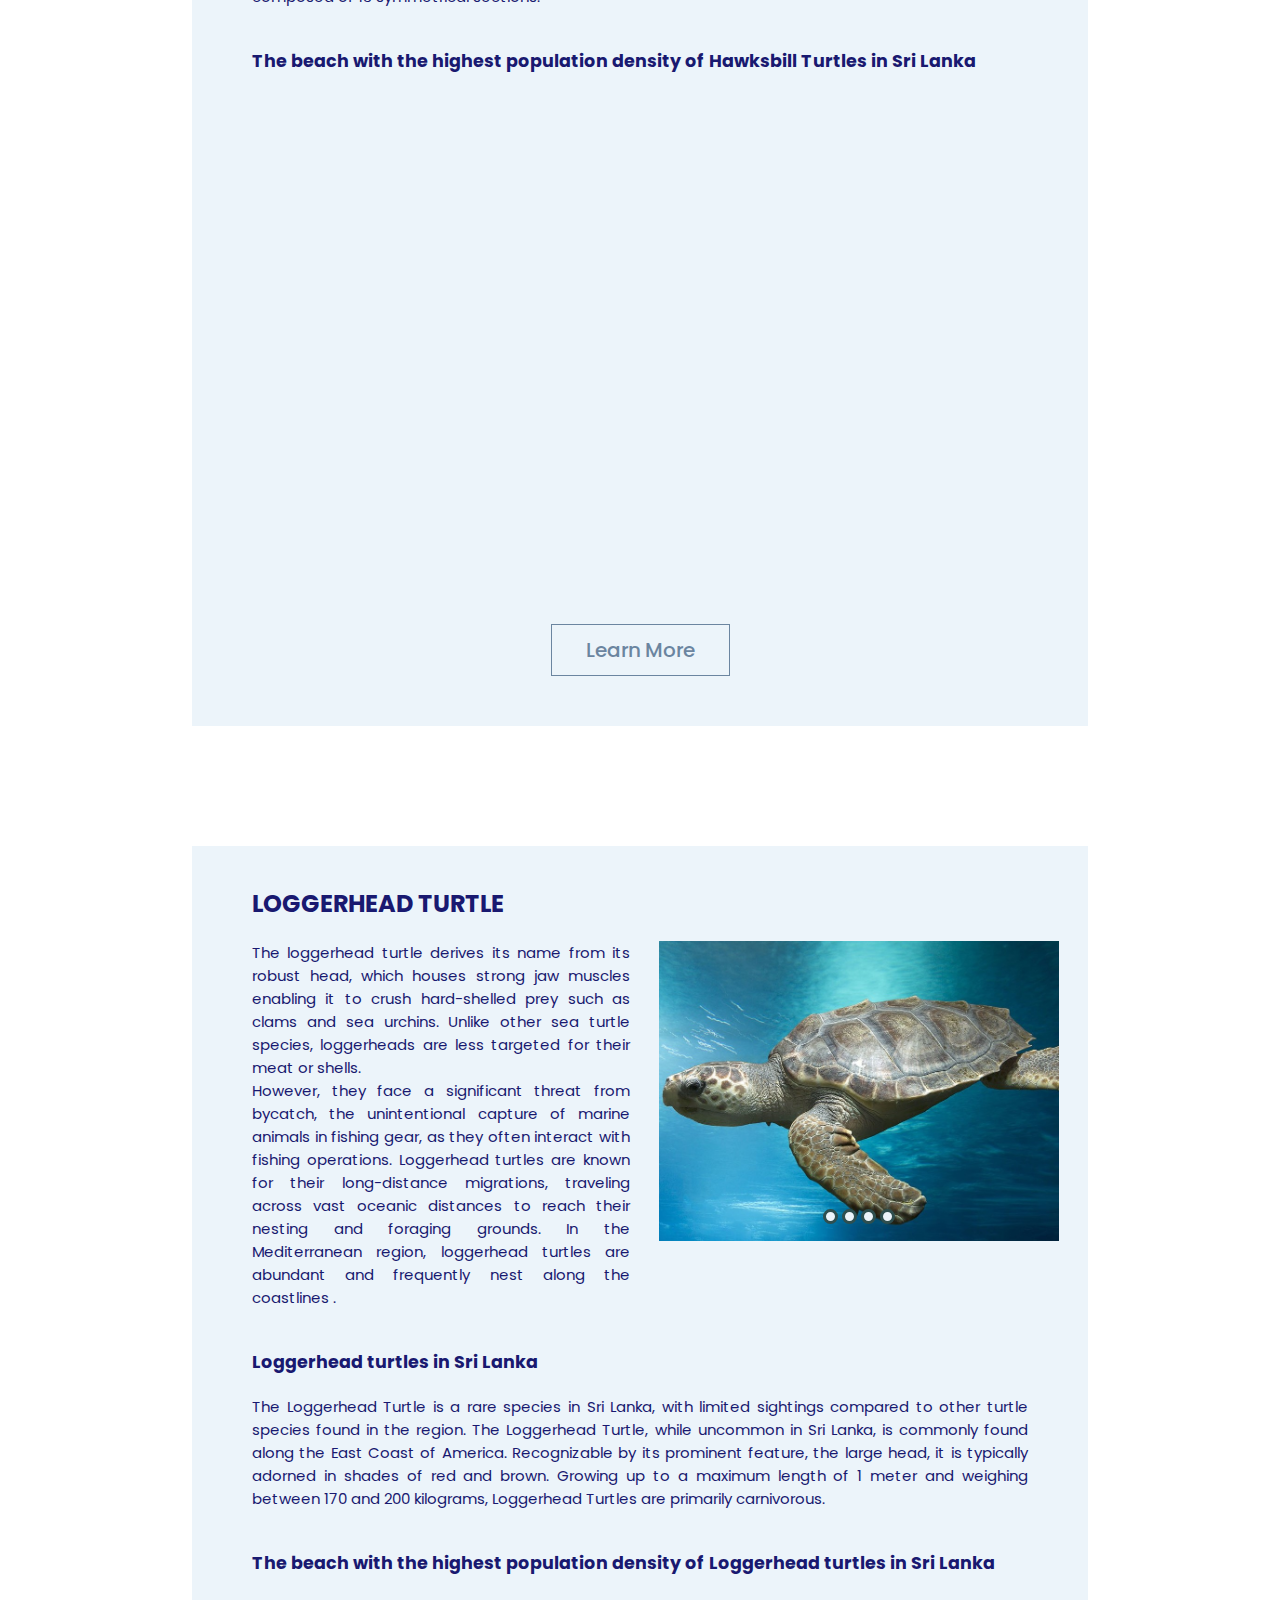
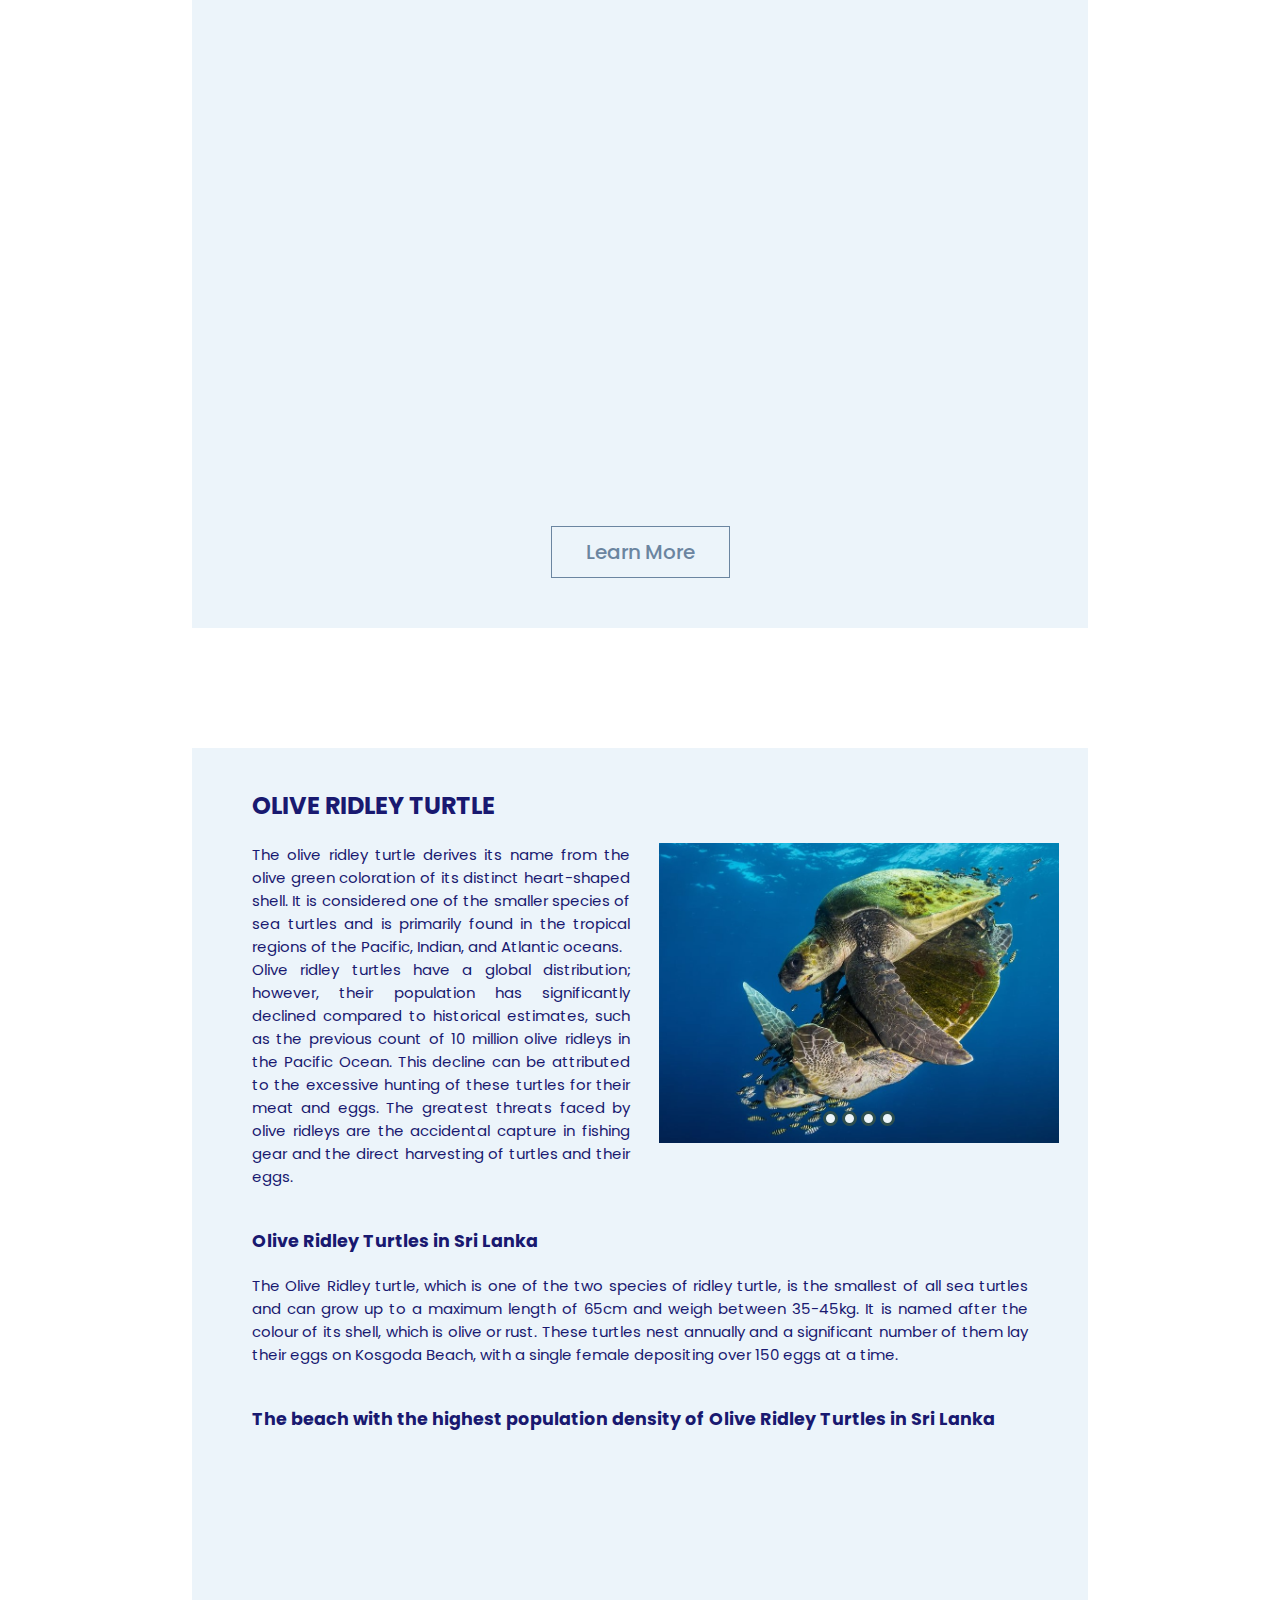
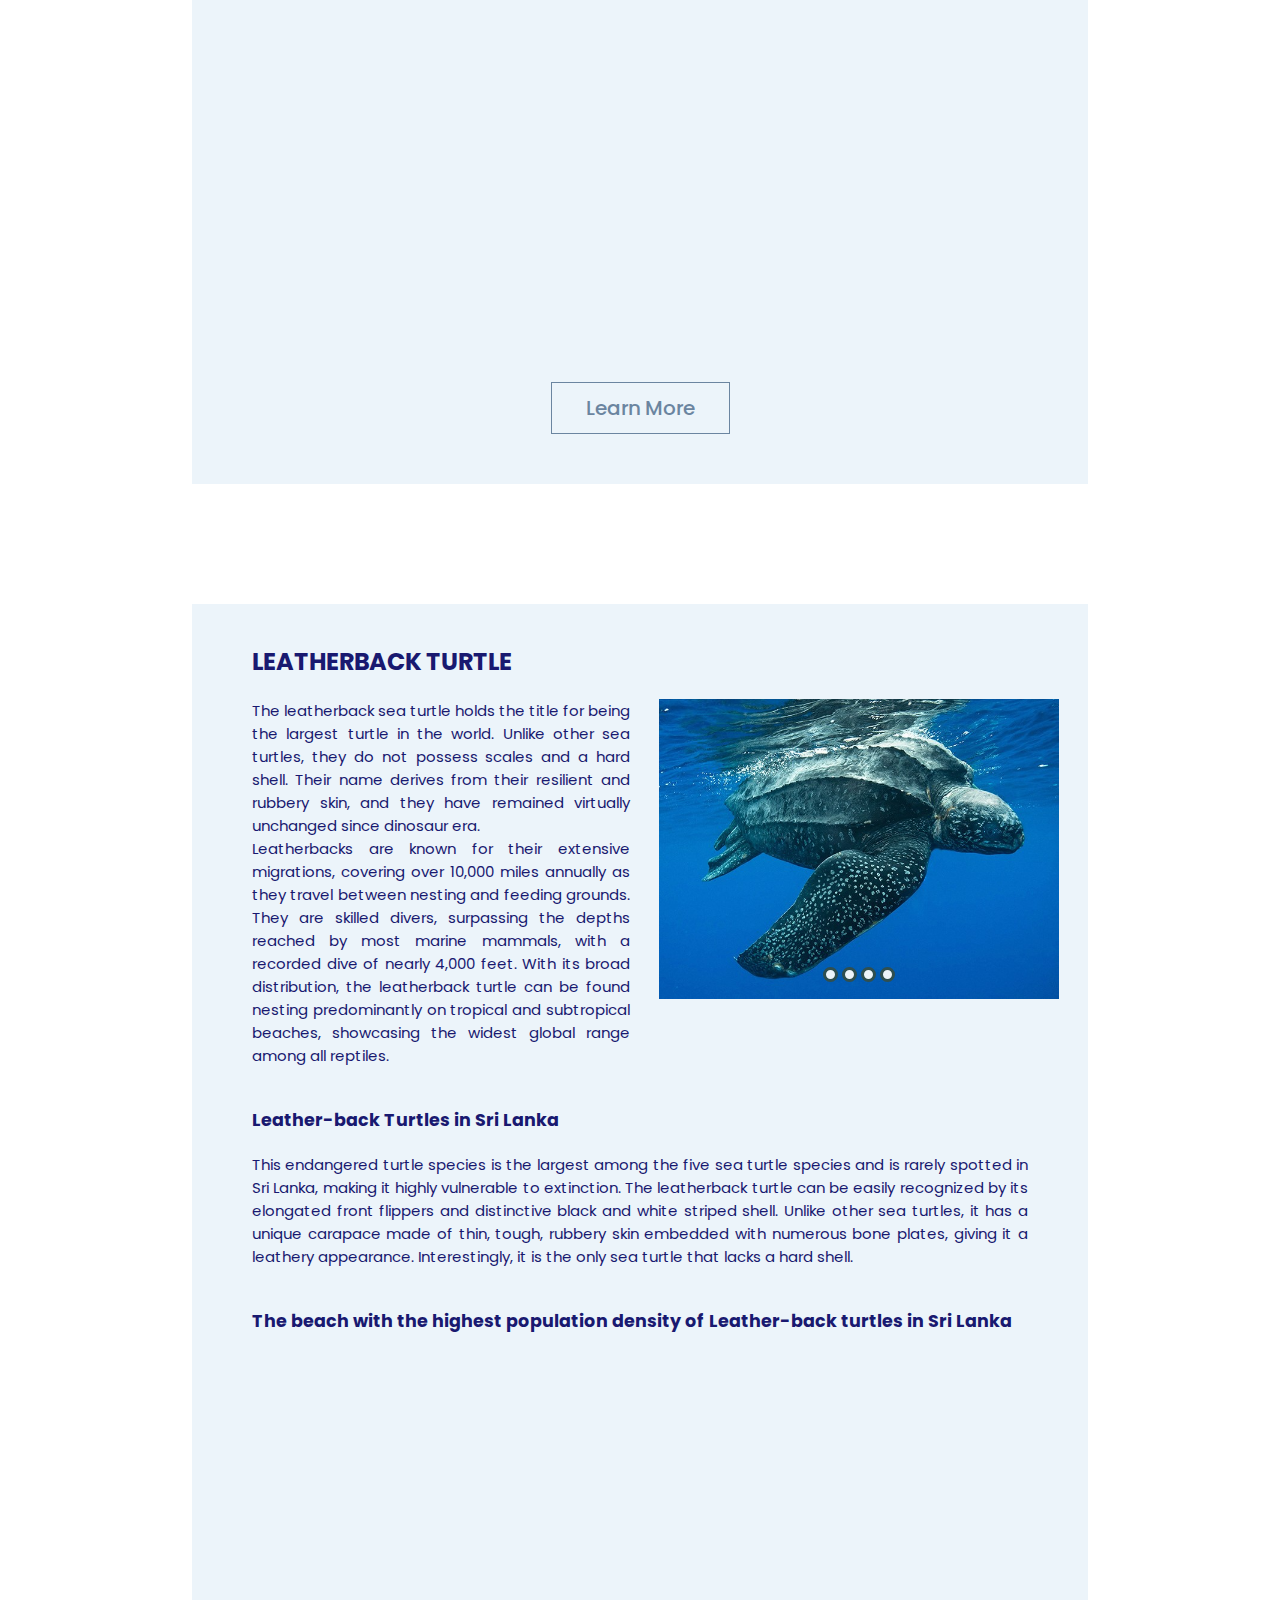
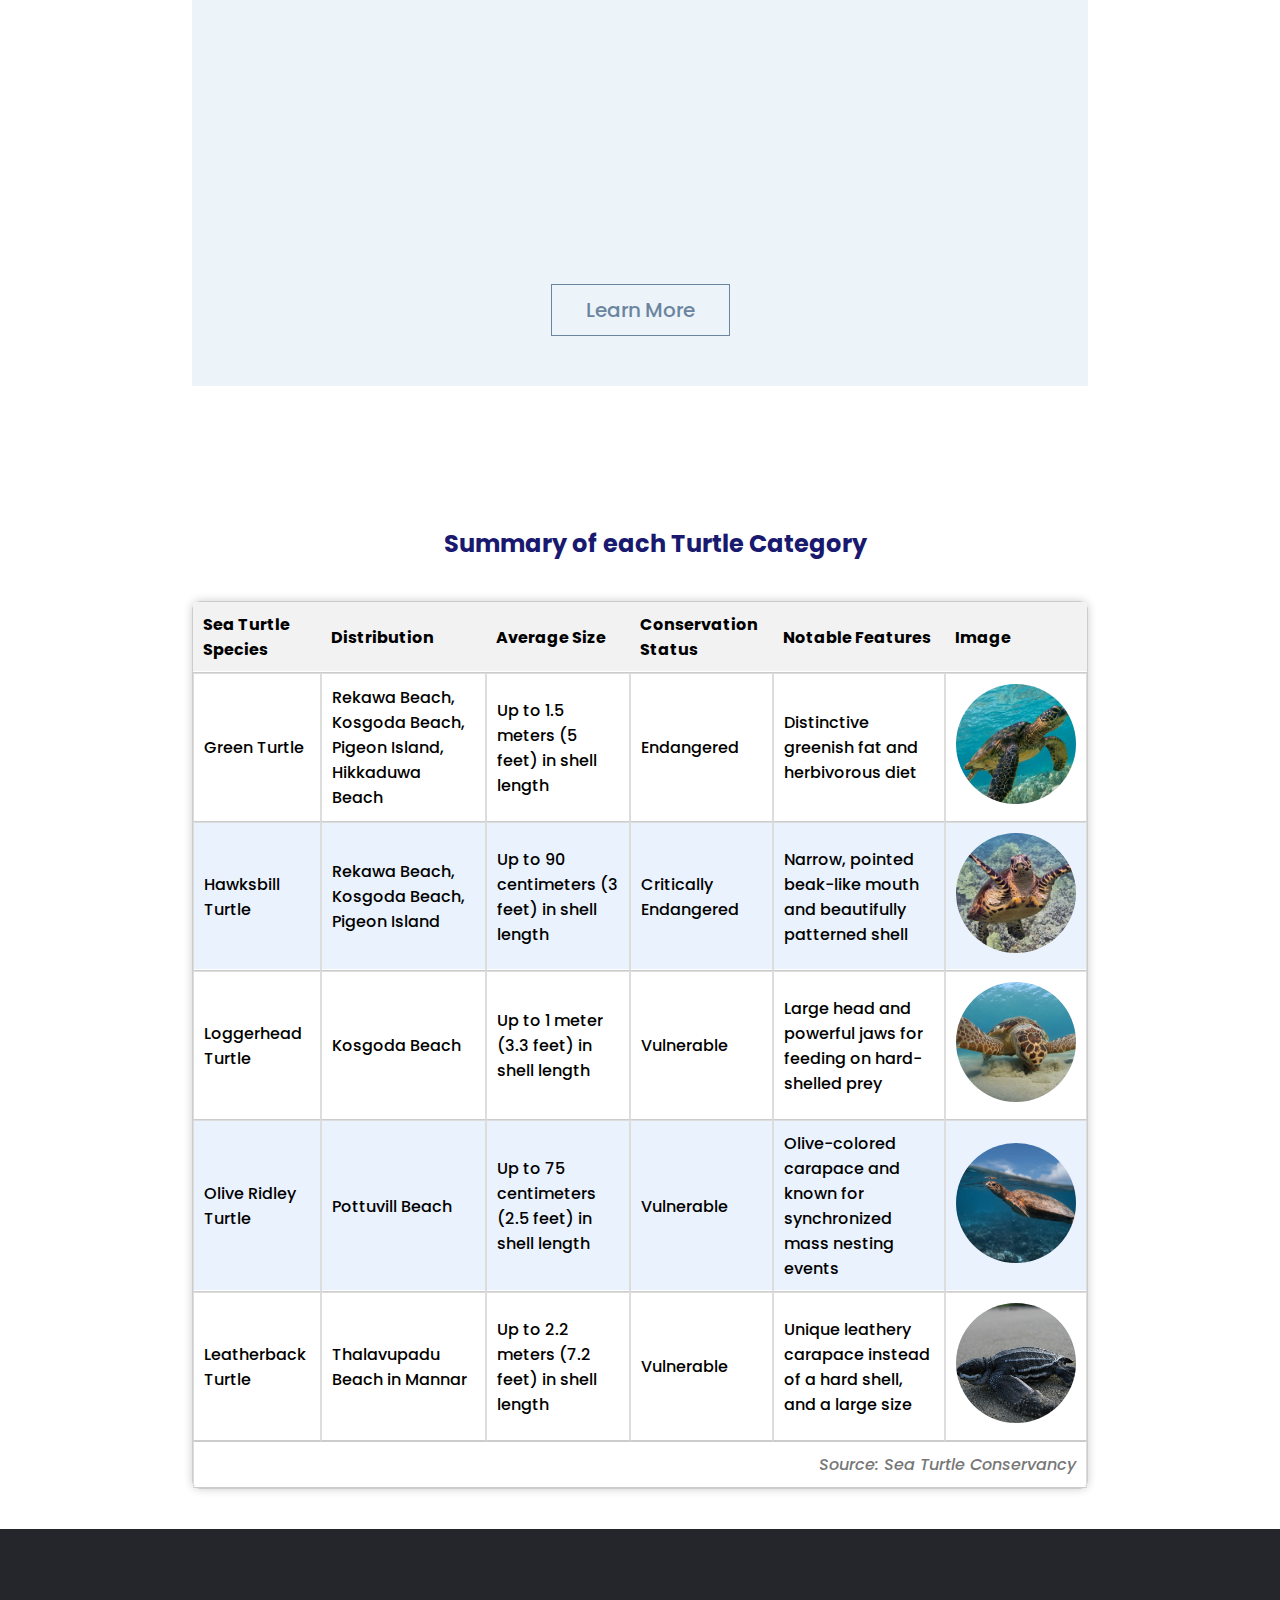
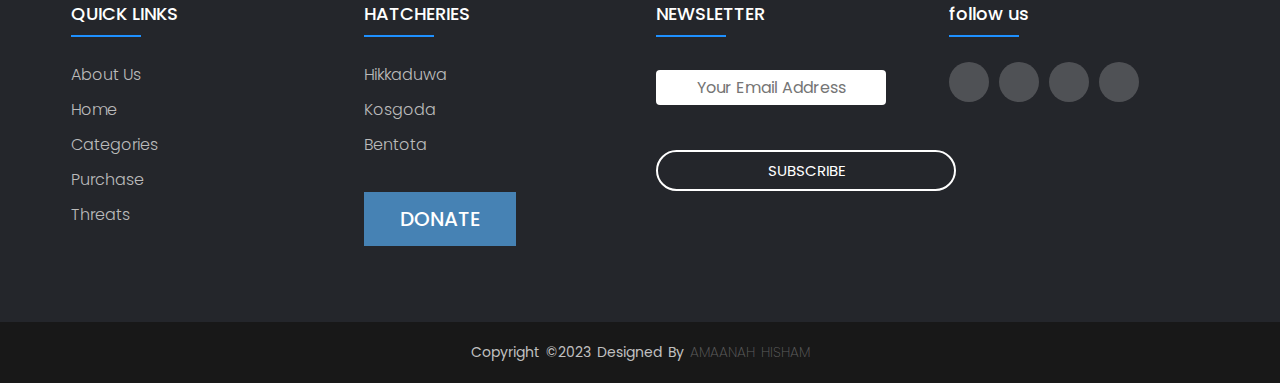
<file: Categories.html>
<!DOCTYPE html>

<html>
<head>
    <!--to mke the website responsive-->
    <meta name="viewport" content="width=device-width, initial-scale=1.0">

    <title>Categories</title>
    <link rel="stylesheet" href="style.css">

    <!--google font-->
    <link rel="preconnect" href="https://fonts.googleapis.com">
    <link rel="preconnect" href="https://fonts.gstatic.com" crossorigin>
    <link href="https://fonts.googleapis.com/css2?family=Open+Sans:ital,wght@0,300;0,400;0,500;0,600;0,700;0,800;1,300;1,400;1,500;1,600;1,700;1,800&family=Poppins:ital,wght@0,100;0,200;0,300;0,400;0,500;0,600;0,700;0,800;0,900;1,100;1,200;1,300;1,400;1,500;1,600;1,700;1,800;1,900&display=swap" rel="stylesheet">
	
		<!--icons-->
	<link rel="stylesheet" href="https://cdnjs.cloudflare.com/ajax/libs/font-awesome/6.4.0/css/all.min.css" integrity="sha512-iecdLmaskl7CVkqkXNQ/ZH/XLlvWZOJyj7Yy7tcenmpD1ypASozpmT/E0iPtmFIB46ZmdtAc9eNBvH0H/ZpiBw==" crossorigin="anonymous" referrerpolicy="no-referrer"�/>
	
	
    <style>
/*----categories-table------*/

.cat-tab h2 {
        margin: 80px 10px 10px 40px;
        color:#191970;
		text-align:center;
    }

.cat-table {
  width: 70%;
  margin: 40px auto;
  border-collapse: separate; /* Separate the borders of the table cells */
  border-spacing: 0;  /* Set the spacing between table cells to 0 */
  border: 1px solid #ccc;
  border-radius: 8px;
  box-shadow: 0 0 10px rgba(0, 0, 0, 0.2);/* Add a box shadow to create a 3D effect */
}

.cat-table th,
.cat-table td {
  padding: 10px;
  text-align: left;
  border-bottom: 1px solid #ccc;
  box-shadow: inset 0 -1px 0 #fff; /*3D effect*/
}

.cat-table th {
  background-color: #f2f2f2;
}

.cat-table tbody tr:nth-child(even) {
  background-color: #eaf2fe;
}

/*table footer*/
.cat-table tfoot td {
  text-align: right;
  font-style: italic;
  color: #777;
  border-top: 1px solid #ccc;
  padding-top: 10px;
}

/*images in the table*/
.cat-table img {
  width: 120px;
  height: 120px;
  object-fit: cover; /* Scale and crop the images to cover the specified dimensions */
  border-radius: 50%;
}

/*@media only screen and (max-width: 768px) {
  .cat-table {
    width: 100%;
  }

  .cat-table th,
  .cat-table td {
    display: block;
    width: 100%;
  }

  .cat-table img {
    width: 100px;
    height: 100px;
    margin-right: 10px;
    display: block;
    margin-left: auto;
    margin-right: auto;
  }

  .cat-table tbody tr {
    margin-bottom: 10px;
  }
 
  .cat-table th {

      text-align:center;
   }

}*/





    </style>
</head>



<body>

    <!--header-->
    <section class="sub-header-cat">
        <nav>
            <a class="logo-link" href="index.html">
            <img class="logo" src="images/logo.jpg" />
        </a>
        <input type="checkbox" id="menu-bar">
        <label for="menu-bar">MENU</label>

            <div class="nav-links">
                <ul>
                    <li><a href="index.html">Home</a></li>
                    <li><a href="Categories.html">Turtle Categories </a></li>
                    <li><a href="Hikkaduwa.html">Hikkaduwa Turtle Hatchery  </a></li>
                    <li><a href="threats.html">Threats To Turtles </a></li>
                    <li>
                        <a>Other Turtle Hatcheries</a>
                        
                            <ul>
                                <li><a href="Kosgoda.html">Kosgoda Turtle Hatchery</a></li>
                                <li><a href="Bentota.html">Bentota Turtle Hatchery</a></li>
                            </ul>

                        


                    </li>
                    <li><a href="purchase.html">Purchase & Donate</a></li>
                    <li><a href="about.html">About Us</a></li>
                    <li><a href="Tickets.html">Buy Tickets </a></li>


                </ul>

            </div>
        </nav>
       

            <h1>Turtle Categories</h1>
           
    </section>



    <section class="intro">

        <hr>
        <!--title inbetween the hr lines-->
        <span class="hr-text">Exploring the Diversity and Adaptations</span>
        <br><br>
            <p>
                Turtles belong to the reptile family and are known for their unique features, including a protective shell and the ability to retract their heads and limbs. They can be categorized into different groups based on their characteristics and habitats.
                Sea turtles, such as the loggerhead and green turtle, are adapted for marine life and can be found in oceans around the world.
            </p>
            <p>
                Freshwater turtles, like the red-eared slider and snapping turtle, inhabit rivers, lakes, and ponds. Box turtles and tortoises are terrestrial species that dwell on land.
                Each category of turtles has its own distinct behaviors, feeding habits, and physical attributes, contributing to the fascinating diversity of these ancient creatures.
            </p>

    </section>



<section class="fixed-background-category">
  <div class="content-category">

    <!--turtle-1-->
    <div class="grid-container-cat">
        <div class="category">
            <h2>GREEN TURTLE</h2>
            <div class="cat-content">
                <div class="description">
                    <p>

                        The largest hard-shelled sea turtle is the green sea turtle. They stand out from other sea turtles in that they primarily consume seagrasses and algae as herbivores. Their name derives from the greenish hue of their fat, not from the color of their shells.<br />
                        There are green turtles all over the world. They have nesting grounds in more than 80 nations and reside along the coastlines of more than 140 nations.
                        Green turtles have historically been overfished for their meat, eggs, and fat, which has led to population declines worldwide. <br />
                        The killing of green turtles for their meat or to supply their shells to the wildlife trafficking industry, however, continues to pose a threat to their recovery in some areas.

                    </p>
                </div>

                <div class="cat-image">
                    <span id="slide-1-cat"></span>
                    <span id="slide-2-cat"></span>
                    <span id="slide-3-cat"></span>
                    <span id="slide-4-cat"></span>

                    <div class="image-container-slide-cat">
                        <img src="images/green4.jpg" class="slide-cat" width="400" height="300" alt="GREEN TURTLE" />
                        <img src="images/green1.jpg" class="slide-cat" width="400" height="300" alt="GREEN TURTLE" />
                        <img src="images/green3.jpg" class="slide-cat" width="400" height="300" alt="GREEN TURTLE" />
                        <img src="images/green2.jpg" class="slide-cat" width="400" height="300" alt="GREEN TURTLE" />
                    </div>
                    <div class="buttons-slide-cat">
                        <a href="#slide-1-cat"></a>
                        <a href="#slide-2-cat"></a>
                        <a href="#slide-3-cat"></a>
                        <a href="#slide-4-cat"></a>

                    </div>

                </div>
            </div>
            <div class="additional-cat">
                <p>
                    <h3>Green Turtles in Sri Lanka</h3>
                    The most common turtle found in Sri Lanka is the green turtle.
                    They can also be found in the Atlantic, Pacific, and Indian oceans.
                    Carnivores predominate among young green turtles. Adults, however, are herbivores that use their finely serrated jaws to only consume marine vegetation.
                    They can weigh up to 250 kg and reach a maximum length of 1m. A mature female will typically lay 120 to 140 eggs at a time.<br />
                    

                    <h3>The beach with the highest population density of Green Turtles in Sri Lanka</h3>

                </p>
            </div>

            <div class="cat-map">

                <iframe src="https://www.google.com/maps/embed?pb=!1m18!1m12!1m3!1d15870.584980964268!2d80.85033454626668!3d6.043180503078916!2m3!1f0!2f0!3f0!3m2!1i1024!2i768!4f13.1!3m3!1m2!1s0x3ae6b5f45ab3a78d%3A0x40cd389a8beb90d5!2sRekawa%20Beach!5e0!3m2!1sen!2slk!4v1684405457704!5m2!1sen!2slk" width="600" height="450" style="border:0;" allowfullscreen="" loading="lazy" referrerpolicy="no-referrer-when-downgrade"></iframe>
			</div>
            <div class="category-but">
                <a href="https://www.worldwildlife.org/species/green-turtle" class="cat-but" target="_blank">Learn More</a>

            </div>
        </div>
    </div>


    <!--turtle-2-->

    <div class="grid-container-cat">
        <div class="category">
            <h2>HAWKSBILL TURTLE</h2>
            <div class="cat-content">
                <div class="description">
                    <p>

                        Hawksbill sea turtles are found in tropical and sub-tropical waters across the world's major oceans. Their distinctive beak-like mouth, resembling that of a hawk, enables them to search for food in hard-to-reach cracks and crevices.<br />
                        Unlike other sea turtle species, hawksbills have the ability to survive primarily on a diet of sponges. These turtles hold a significant role in maintaining the balance of marine ecosystems.<br />
                        Unfortunately, hawksbills face a unique threat in many regions, as they are hunted for their exquisite shells, often referred to as "tortoise shell." These shells are highly valued by artisans for creating various types of jewelry and trinkets.



                    </p>
                </div>

                <div class="cat-image">
                    <span id="slide-5-cat"></span>
                    <span id="slide-6-cat"></span>
                    <span id="slide-7-cat"></span>
                    <span id="slide-8-cat"></span>

                    <div class="image-container-slide-cat">
                        <img src="images/hawk2.jpg" class="slide-cat" width="400" height="300" alt="HAWKSBILL TURTLE" />
                        <img src="images/hawk1.jpg" class="slide-cat" width="400" height="300" alt="HAWKSBILL TURTLE" />
                        <img src="images/hawk3.jpg" class="slide-cat" width="400" height="300" alt="HAWKSBILL TURTLE" />
                        <img src="images/hawk4.jpg" class="slide-cat" width="400" height="300" alt="HAWKSBILL TURTLE" />
                    </div>
                    <div class="buttons-slide-cat">
                        <a href="#slide-5-cat"></a>
                        <a href="#slide-6-cat"></a>
                        <a href="#slide-7-cat"></a>
                        <a href="#slide-8-cat"></a>

                    </div>

                </div>
            </div>
            <div class="additional-cat">
                <p>
                    <h3>Hawksbill Turtles in Sri Lanka</h3>

                   

                    The Hawksbill turtle earned its name in English due to its slender head and beak resembling that of a bird. This unique feature allows it to capture prey concealed in narrow crevices.
                    The species is commonly found in Sri Lanka and other warm waters, both tropical and subtropical. Despite being relatively small compared to other sea turtle species, the Hawksbill is famous for its striking shell composed of 13 symmetrical sections.

                    <h3>The beach with the highest population density of Hawksbill Turtles in Sri Lanka</h3>

                </p>
            </div>

            <div class="cat-map">

                <iframe src="https://www.google.com/maps/embed?pb=!1m18!1m12!1m3!1d15870.584980964231!2d80.85033454626668!3d6.043180503078916!2m3!1f0!2f0!3f0!3m2!1i1024!2i768!4f13.1!3m3!1m2!1s0x3ae6b5f45ab3a78d%3A0x40cd389a8beb90d5!2sRekawa%20Beach!5e0!3m2!1sen!2slk!4v1684405858137!5m2!1sen!2slk" width="600" height="450" style="border:0;" allowfullscreen="" loading="lazy" referrerpolicy="no-referrer-when-downgrade"></iframe></div>
            <div class="category-but">
                <a href="https://www.worldwildlife.org/species/hawksbill-turtle" class="cat-but" target="_blank">Learn More</a>

            </div>
        </div>
    </div>




    <!--turtle-3-->

    <div class="grid-container-cat">
        <div class="category">
            <h2>LOGGERHEAD TURTLE</h2>
            <div class="cat-content">
                <div class="description">
                    <p>

                        The loggerhead turtle derives its name from its robust head, which houses strong jaw muscles enabling it to crush hard-shelled prey such as clams and sea urchins. Unlike other sea turtle species, loggerheads are less targeted for their meat or shells.
                        <br />However, they face a significant threat from bycatch, the unintentional capture of marine animals in fishing gear, as they often interact with fishing operations.
                        Loggerhead turtles are known for their long-distance migrations, traveling across vast oceanic distances to reach their nesting and foraging grounds.
                        In the Mediterranean region, loggerhead turtles are abundant and frequently nest along the coastlines .

                    </p>
                </div>

                <div class="cat-image">
                    <span id="slide-9-cat"></span>
                    <span id="slide-10-cat"></span>
                    <span id="slide-11-cat"></span>
                    <span id="slide-12-cat"></span>

                    <div class="image-container-slide-cat">
                        <img src="images/log2.jpg" class="slide-cat" width="400" height="300" alt="LOGGERHEAD TURTLE" />
                        <img src="images/log4.jpg" class="slide-cat" width="400" height="300" alt="LOGGERHEAD TURTLE" />
                        <img src="images/log1.jpg" class="slide-cat" width="400" height="300" alt="LOGGERHEAD TURTLE" />
                        <img src="images/log3.jpeg" class="slide-cat" width="400" height="300" alt="LOGGERHEAD TURTLE" />
                    </div>
                    <div class="buttons-slide-cat">
                        <a href="#slide-9-cat"></a>
                        <a href="#slide-10-cat"></a>
                        <a href="#slide-11-cat"></a>
                        <a href="#slide-12-cat"></a>

                    </div>

                </div>
            </div>
            <div class="additional-cat">
                <p>
                    <h3>Loggerhead turtles in Sri Lanka</h3>

                    The Loggerhead Turtle is a rare species in Sri Lanka, with limited sightings compared to other turtle species found in the region.
                    The Loggerhead Turtle, while uncommon in Sri Lanka, is commonly found along the East Coast of America. Recognizable by its prominent feature, the large head, it is typically adorned in shades of red and brown.
                    Growing up to a maximum length of 1 meter and weighing between 170 and 200 kilograms, Loggerhead Turtles are primarily carnivorous. 

                    <h3>The beach with the highest population density of Loggerhead turtles in Sri Lanka</h3>

                </p>
            </div>

            <div class="cat-map">

                <iframe src="https://www.google.com/maps/embed?pb=!1m18!1m12!1m3!1d3965.46309186653!2d80.02233057837539!3d6.334004177297117!2m3!1f0!2f0!3f0!3m2!1i1024!2i768!4f13.1!3m3!1m2!1s0x3ae22bf93dc4ccc3%3A0xc83b2e78c04733d1!2sKosgoda%20Beach!5e0!3m2!1sen!2slk!4v1684405720439!5m2!1sen!2slk" width="600" height="450" style="border:0;" allowfullscreen="" loading="lazy" referrerpolicy="no-referrer-when-downgrade"></iframe> </div>
            <div class="category-but">
                <a href="https://www.worldwildlife.org/species/loggerhead-turtle" class="cat-but" target="_blank">Learn More</a>

            </div>
        </div>
    </div>


    <!--turtle-4-->

    <div class="grid-container-cat">
        <div class="category">
            <h2>OLIVE RIDLEY TURTLE</h2>
            <div class="cat-content">
                <div class="description">
                    <p>
                        The olive ridley turtle derives its name from the olive green coloration of its distinct heart-shaped shell. It is considered one of the smaller species of sea turtles and is primarily found in the tropical regions of the Pacific, Indian, and Atlantic oceans.
                        <br />
                        Olive ridley turtles have a global distribution; however, their population has significantly declined compared to historical estimates, such as the previous count of 10 million olive ridleys in the Pacific Ocean.
                        This decline can be attributed to the excessive hunting of these turtles for their meat and eggs. The greatest threats faced by olive ridleys are the accidental capture in fishing gear and the direct harvesting of turtles and their eggs.
                    </p>
                </div>

                <div class="cat-image">
                    <span id="slide-13-cat"></span>
                    <span id="slide-14-cat"></span>
                    <span id="slide-15-cat"></span>
                    <span id="slide-16-cat"></span>

                    <div class="image-container-slide-cat">
                        <img src="images/olive3.jpg" class="slide-cat" width="400" height="300" alt="OLIVE RIDLEY TURTLE" />
                        <img src="images/olive1.jpg" class="slide-cat" width="400" height="300" alt="OLIVE RIDLEY TURTLE" />
                        <img src="images/olive4.jpg" class="slide-cat" width="400" height="300" alt="OLIVE RIDLEY TURTLE" />
                        <img src="images/olive2.jpg" class="slide-cat" width="400" height="300" alt="OLIVE RIDLEY TURTLE" />
                    </div>
                    <div class="buttons-slide-cat">
                        <a href="#slide-13-cat"></a>
                        <a href="#slide-14-cat"></a>
                        <a href="#slide-15-cat"></a>
                        <a href="#slide-16-cat"></a>

                    </div>

                </div>
            </div>
            <div class="additional-cat">
                <p>
                    <h3>Olive Ridley Turtles in Sri Lanka</h3>

                    The Olive Ridley turtle, which is one of the two species of ridley turtle, is the smallest of all sea turtles and can grow up to a maximum length of 65cm and weigh between 35-45kg. It is named after the colour of its shell,
                    which is olive or rust. These turtles nest annually and a significant number of them lay their eggs on Kosgoda Beach, with a single female depositing over 150 eggs at a time.
                    <br>
                   
                    <h3>The beach with the highest population density of Olive Ridley Turtles in Sri Lanka</h3>

                </p>
            </div>

            <div class="cat-map">

                <iframe src="https://www.google.com/maps/embed?pb=!1m18!1m12!1m3!1d63379.10554259997!2d81.7937253809355!3d6.867330041521376!2m3!1f0!2f0!3f0!3m2!1i1024!2i768!4f13.1!3m3!1m2!1s0x3ae5a3f941a1f9d3%3A0x493eb5ec8adac4ab!2sPOTTUVILL%20BEACH%20LINE!5e0!3m2!1sen!2slk!4v1684406347518!5m2!1sen!2slk" width="600" height="450" style="border:0;" allowfullscreen="" loading="lazy" referrerpolicy="no-referrer-when-downgrade"></iframe></div>
            <div class="category-but">
                <a href="https://www.worldwildlife.org/species/olive-ridley-turtle" class="cat-but" target="_blank">Learn More</a>

            </div>
        </div>
    </div>



    <!--turtle-5-->

    <div class="grid-container-cat">
        <div class="category">
            <h2>LEATHERBACK TURTLE</h2>
            <div class="cat-content">
                <div class="description">
                    <p>


                        The leatherback sea turtle holds the title for being the largest turtle in the world. Unlike other sea turtles, they do not possess scales and a hard shell.
                        Their name derives from their resilient and rubbery skin, and they have remained virtually unchanged since dinosaur era.<br />
                        Leatherbacks are known for their extensive migrations, covering over 10,000 miles annually as they travel between nesting and feeding grounds.
                        They are skilled divers, surpassing the depths reached by most marine mammals, with a recorded dive of nearly 4,000 feet.
                        With its broad distribution, the leatherback turtle can be found nesting predominantly on tropical and subtropical beaches, showcasing the widest global range among all reptiles.
                    </p>
                </div>

                <div class="cat-image">
                    <span id="slide-17-cat"></span>
                    <span id="slide-18-cat"></span>
                    <span id="slide-19-cat"></span>
                    <span id="slide-20-cat"></span>

                    <div class="image-container-slide-cat">
                        <img src="images/let2.jpg" class="slide-cat"  alt="LEATHERBACK TURTLE" />
                        <img src="images/let1.jpg" class="slide-cat"  alt="LEATHERBACK TURTLE" />
                        <img src="images/let3.jpg" class="slide-cat"  alt="LEATHERBACK TURTLE" />
                        <img src="images/let4.jpg" class="slide-cat" alt="LEATHERBACK TURTLE" />
                    </div>
                    <div class="buttons-slide-cat">
                        <a href="#slide-17-cat"></a>
                        <a href="#slide-18-cat"></a>
                        <a href="#slide-19-cat"></a>
                        <a href="#slide-20-cat"></a>

                    </div>

                </div>
            </div>
            <div class="additional-cat">
                <p>
                    <h3>Leather-back Turtles in Sri Lanka</h3>

                    This endangered turtle species is the largest among the five sea turtle species and is rarely spotted in Sri Lanka, making it highly vulnerable to extinction.
                    The leatherback turtle can be easily recognized by its elongated front flippers and distinctive black and white striped shell.
                    Unlike other sea turtles, it has a unique carapace made of thin, tough, rubbery skin embedded with numerous bone plates, giving it a leathery appearance. Interestingly, it is the only sea turtle that lacks a hard shell.<br />

                    

                    <h3>The beach with the highest population density of Leather-back turtles in Sri Lanka</h3>

                </p>
            </div>

            <div class="cat-map">

                <iframe src="https://www.google.com/maps/embed?pb=!1m18!1m12!1m3!1d126088.13213438785!2d79.72080864572611!3d9.040567654743109!2m3!1f0!2f0!3f0!3m2!1i1024!2i768!4f13.1!3m3!1m2!1s0x3afdd9b5afc12443%3A0x2398c3f6cb46e86!2sThalvupadu%20Beach!5e0!3m2!1sen!2slk!4v1684406199275!5m2!1sen!2slk" width="600" height="450" style="border:0;" allowfullscreen="" loading="lazy" referrerpolicy="no-referrer-when-downgrade"></iframe>
				</div>
            <div class="category-but">
                <a href="https://www.worldwildlife.org/species/leatherback-turtle" class="cat-but" target="_blank">Learn More</a>

            </div>
        </div>
    </div>


</div>
</section>


<!--table-->
<section class="cat-tab" style="overflow-x: auto;">
<h2>Summary of each Turtle Category</h2>
<table class="cat-table">
  <thead>
    <tr>
      <th>Sea Turtle Species</th>
      <th>Distribution</th>
      <th>Average Size</th>
      <th>Conservation Status</th>
      <th>Notable Features</th>
      <th>Image</th>
    </tr>
  </thead>
  <tbody>
    <tr>
      <td>Green Turtle</td>
      <td>Rekawa Beach, Kosgoda Beach, Pigeon Island, Hikkaduwa Beach </td>
      <td>Up to 1.5 meters (5 feet) in shell length</td>
      <td>Endangered</td>
      <td>Distinctive greenish fat and herbivorous diet</td>
      <td><img src="images/green1.jpg" alt="Green Turtle"></td>
    </tr>
	 <tr>
      <td>Hawksbill Turtle</td>
      <td>Rekawa Beach, Kosgoda Beach, Pigeon Island</td>
      <td>Up to 90 centimeters (3 feet) in shell length</td>
      <td>Critically Endangered</td>
      <td>Narrow, pointed beak-like mouth and beautifully patterned shell</td>
      <td><img src="images/hawk3.jpg" alt="Hawksbill Turtle"></td>
    </tr>
    <tr>
      <td>Loggerhead Turtle</td>
      <td>Kosgoda Beach</td>
      <td>Up to 1 meter (3.3 feet) in shell length</td>
      <td>Vulnerable</td>
      <td>Large head and powerful jaws for feeding on hard-shelled prey</td>
      <td><img src="images/log3.jpeg" alt="Loggerhead Turtle"></td>
    </tr>
    <tr>
      <td>Olive Ridley Turtle</td>
      <td>Pottuvill Beach</td>
      <td>Up to 75 centimeters (2.5 feet) in shell length</td>
      <td>Vulnerable</td>
      <td>Olive-colored carapace and known for synchronized mass nesting events</td>
      <td><img src="images/olive2.jpg" alt="Olive Ridley Turtle"></td>
    </tr>
    <tr>
      <td>Leatherback Turtle</td>
      <td>Thalavupadu Beach in Mannar</td>
      <td>Up to 2.2 meters (7.2 feet) in shell length</td>
      <td>Vulnerable</td>
      <td>Unique leathery carapace instead of a hard shell, and a large size</td>
      <td><img src="images/let1.jpg" alt="Leatherback Turtle"></td>
    </tr>
   
  </tbody>
  <tfoot>
    <tr>
      <td colspan="6">Source: Sea Turtle Conservancy </td>
    </tr>
  </tfoot>
</table>


</section>


 <!--footer-->
	

  <footer class="footer">
  	 <div class="container-footer">
  	 	<div class="row-footer">
  	 		<div class="footer-col">
  	 			<h4>QUICK LINKS</h4>
  	 			<ul>
  	 				<li><a href="about.html">About Us</a></li>
  	 				<li><a href="index.html">Home</a></li>
  	 				<li><a href="Categories.html">Categories</a></li>
  	 				<li><a href="purchase.html#container-merch-main">Purchase</a></li>
					<li><a href="threats.html">Threats</a></li>
  	 			</ul>
  	 		</div>
  	 		<div class="footer-col">
  	 			<h4>HATCHERIES</h4>
  	 			<ul>
  	 				<li><a href="Hikkaduwa.html">Hikkaduwa</a></li>
  	 				<li><a href="Kosgoda.html">Kosgoda</a></li>
  	 				<li><a href="Bentota.html">Bentota</a></li>
  	 				
  	 			</ul>
				<br>
				 <div class="donate-but">
                <a href="purchase.html#donation-types-main" class="donate-button" ">DONATE</a>
				</div>
  	 		</div>
			
  	 		<div class="footer-col">
  	 			<h4>NEWSLETTER</h4>
  	 			
				<div class="footer-form-main">
					<form class="footer-form">
					<input type="email" placeholder="Your Email Address" required>
					<br>
					<button type="submit">SUBSCRIBE</button>
					</form>
				</div>
				
  	 		</div>
			
  	 		<div class="footer-col">
  	 			<h4>follow us</h4>
  	 			<div class="social-links">
  	 				<a href="https://web.facebook.com/?_rdc=1&_rdr" target="_blank"><i class="fa-brands fa-facebook"></i>
  	 				<a href="https://twitter.com/" target="_blank"><i class="fa-brands fa-twitter"></i>
  	 				<a href="https://www.instagram.com/" target="_blank"><i class="fa-brands fa-instagram"></i>
  	 				<a href="https://www.youtube.com/" target="_blank"><i class="fa-brands fa-youtube"></i></a>

  	 			</div>
  	 		</div>
  	 	</div>
	 </div>
		<div class="copyrights">
		<p>copyright &copy;2023 designed by <span>Amaanah Hisham</span></p>
		</div>
  	 
	 
	 
	 
	  <!--
	 Resource reference
	 
	 Turtle (2023) Encyclop�dia Britannica. Available at: https://www.britannica.com/animal/turtle-reptile (Accessed: 03 May 2023). 

Fisheries, N. (2022) Green Turtle, NOAA. Available at: https://www.fisheries.noaa.gov/species/green-turtle (Accessed: 03 May 2023).

Fisheries, N. (2022b) Hawksbill turtle, NOAA. Available at: https://www.fisheries.noaa.gov/species/hawksbill-turtle (Accessed: 03 May 2023). 

Fisheries, N. (2022c) Loggerhead Turtle, NOAA. Available at: https://www.fisheries.noaa.gov/species/loggerhead-turtle (Accessed: 03 May 2023). 

Loggerhead Turtle (n.d.) WWF. Available at: https://www.worldwildlife.org/species/loggerhead-turtle (Accessed: 03 May 2023). 

Fisheries, N. (2022d) Olive Ridley turtle, NOAA. Available at: https://www.fisheries.noaa.gov/species/olive-ridley-turtle (Accessed: 03 May 2023).

Leatherback Turtle (n.d.) WWF. Available at: https://www.worldwildlife.org/species/leatherback-turtle (Accessed: 03 May 2023).

Fisheries, N. (2022c) Leatherback Turtle, NOAA. Available at: https://www.fisheries.noaa.gov/species/leatherback-turtle (Accessed: 03 May 2023).

Amazinglanka (2022) Turtles and tortoises of Sri Lanka, AmazingLanka.com. Available at: https://amazinglanka.com/wp/turtles-of-of-sri-lanka/ (Accessed: 03 May 2023).

Information about sea turtles: Species of the world (n.d.) Sea Turtle Conservancy. Available at: https://conserveturtles.org/information-sea-turtles-species-world/ (Accessed: 03 May 2023).

Nicholas, S. (2023) Where to see turtles in Sri Lanka, Travellers Isle. Available at: https://travellersisle.com/where-to-see-turtles-in-sri-lanka/#:~:text=Of%20the%20seven%20species%20of (Accessed: 03 May 2023). 

	 
	 
	 Image reference
	 
	 
	 Sea turtles, Turtle Art HD wallpaper (n.d.) Pxfuel. Available at: https://e0.pxfuel.com/wallpapers/809/993/desktop-wallpaper-sea-turtles-turtle-art.jpg  (Accessed: 03 May 2023).
The Nature Conservancy (2020) Green sea turtle. Available at: https://natureconservancy-h.assetsadobe.com/is/image/content/dam/tnc/nature/en/photos/t/n/tnc_765560001.jpg?crop=0%2C233%2C4000%2C2200&wid=2000&hei=1100&scl=2.0 (Accessed: 03 May 2023).
Green sea turtle (2020) The Nature Conservancy. Available at: https: https://natureconservancy-h.assetsadobe.com/is/image/content/dam/tnc/nature/en/photos/t/n/tnc_38869654%20(1).jpg?wid=640 (Accessed: 03 May 2023).
Pacific, A. of the (n.d.)  Green sea turtle, Online Learning Center | Aquarium of the Pacific. Available at: https://www.aquariumofpacific.org/images/made_new/images-exhibits-Green_Sea_Turtle_900_600_q85.jpg (Accessed: 03 May 2023).
Green sea turtle (2023) Petslb. Available at https://petslb.com/wp-content/uploads/2023/01/1600px-Green_Turtle_Chelonia_mydas_6133097542.width-1200.c1df197.jpg (Accessed: 03 May 2023).

WWF (n.d.) Hawksbill turtle. Available at: https://files.worldwildlife.org/wwfcmsprod/images/DO_NOT_USE_Hawksbill_Turtle/hero_full/917vz2rf4k_Medium_WW22305.jpg (Accessed: 03 May 2023).
Educational Tours - see turtles (n.d.) SEE Turtles. Available at: https://images.squarespace-cdn.com/content/v1/5369465be4b0507a1fd05af0/1506983306535-HGWDPBH7201PVV5DUBSJ/dreamstime_xl_49584770.jpg?format=1000w (Accessed: 03 May 2023).
Fisheries, N. (2022) Nesting, threats, and social behaviors of Hawaiian hawksbill sea turtles, NOAA. Available at: https: https://www.fisheries.noaa.gov/s3/styles/original/s3/2022-03/3909x2932-hawksbill-swimming-Maui-2012-PIFSC_1.jpg (Accessed: 03 May 2023).
Fisheries, N. (2022) Hawksbill turtle, NOAA. Available at: https://www.fisheries.noaa.gov/s3/styles/full_width/s3/dam-migration/hawksbill_sea_turtle.jpg  (Accessed: 03 May 2023).


Atlantic scallop fishers object to ongoing sea turtle litigation (2020) SeafoodSource Official Media. Available at: https://divcomplatform.s3.amazonaws.com/www.seafoodsource.com/images/27fc1403a8e68997ceb14cc462aac829.jpeg (Accessed: 03 May 2023).
Jackson, C.  (2014) Broken flipper, collapsed lung; Nichols the sea turtle finally back in NC waters, WUNC. Available at: https://npr.brightspotcdn.com/dims4/default/188ff80/2147483647/strip/true/crop/500x333+0+0/resize/840x560!/format/webp/quality/90/?url=http%3A%2F%2Fnpr-brightspot.s3.amazonaws.com%2Flegacy%2Fsites%2Fwunc%2Ffiles%2F201406%2Floggerhead.jpg (Accessed: 03 May 2023).
Loggerhead Turtle - the state of the world�s Sea Turtles: SWOT (n.d.) The State of the World�s Sea Turtles | SWOT. Available at: https://images.squarespace-cdn.com/content/v1/5b80290bee1759a50e3a86b3/1538774328372-AQ7ANQ2E6J2CN2U5E3GD/Photo8.JPG?format=500w (Accessed: 03 May 2023).
High levels of metals found in Queensland turtle blood (n.d.) Applied Sciences from Technology Networks. Available at: https://assets.technologynetworks.com/production/dynamic/images/content/281772/high-levels-of-metals-found-in-queensland-turtle-blood-281772-640x360.webp?cb=9005352 (Accessed: 03 May 2023).

India, P.T. of (2017) Odisha gears up for nesting season of olive ridley turtles, NDTV.com. Available at: https://i.ndtvimg.com/i/2017-10/olive-ridley-turtle_650x400_51508747310.jpg (Accessed: 03 May 2023).
Segura, N. et al. (2023) Blog, Olive Ridley Project. Available at: https://oliveridleyproject.org/blog (Accessed: 03 May 2023).
Venturi, G. (n.d.) Gallery: Siena International Photo Awards, Siena Awards | The world of imagination. Available at: https://img.artphototravel.com/medium/AdrSghoATARmIsqfiNloMToZHy6uNKyl.jpg (Accessed: 03 May 2023).
Potess, J. (2016) Olive ridley sea-turtle, People Resources and Conservation Foundation. Available at: https://www.prcfoundation.org/wp-content/uploads/2015/05/ridley-sea-turtle_688_600x450-300x225-e1430938448797.jpg (Accessed: 03 May 2023).

Fisheries, N. (2022) Leatherback Turtle, NOAA. Available at: https://www.fisheries.noaa.gov/s3/styles/full_width/s3/dam-migration/leatherback_turtle.jpg  (Accessed: 03 May 2023).
Fisheries, N. (2023) Join NOAA Fisheries in celebrating the 50th anniversary of the Endangered Species Act, NOAA. Available at: https://www.fisheries.noaa.gov/s3/styles/original/s3/dam-migration/750x500-leatherback-sea-turtle.jpg (Accessed: 03 May 2023).
Leatherback Sea turtle no longer critically endangered (2013) Mongabay Environmental News. Available at: https://s3.amazonaws.com/mongabay-images/13/1125.Leatherback-Turtle_Dermochelys-coriacea_Guy-Marcovaldi.600.jpg (Accessed: 03 May 2023).
Loggerhead Turtle (n.d.)  WWF. Available at: https://files.worldwildlife.org/wwfcmsprod/images/Loggerhead_Turtle/hero_full/3bk2k87z6g_MID_110648loggerhead_hero.jpg (Accessed: 03 May 2023).


	 
	 
	 Code reference
	 
	 Easy Tutorial (2020) How to make website using HTML and CSS. Available at: https://youtu.be/PgAZ8KzfhO8 (Accessed: 03 May 2023).
Easy Tutorial (2021) How To Make Website Using HTML & CSS | Full Responsive Multi Page Website Design Step by Step. Available at: https://youtu.be/oYRda7UtuhA (Accessed: 03 May 2023).
Codepen (n.d.) CSS line behind title text - codepen. Available at: https://codepen.io/ericrasch/pen/kWWzzk (Accessed: 03 May 2023).
Mr. Web Designer (2021) Simple Responsive Dropdown Navigation Menu using Pure HTML and CSS Only Available at: https://youtu.be/bk3Y4heVdFs (Accessed: 03 May 2023).
Make Coding Easier (2021) HTML Table Image and Text Align | How To Make Responsive Table Design Using CSS | With Source Code. Available at: https://youtu.be/I9SKudKbjBw (Accessed: 03 May 2023).
Abhilash naik (2013) How To Make The Background Fixed With Scrolling Text In CSS. Available at: https://youtu.be/F2H1eqag2XM (Accessed: 03 May 2023).
Easy Tutorials (2022) How To Add Google Map On Website Using HTML And CSS | Embed Location Map On Website. Available at: https://youtu.be/4U_AAGHzTok (Accessed: 03 May 2023).
FrontendDUDE (2022) How to Align Image and Text Side by Side with HTML & CSS | frontendDUDE. Available at: https://youtu.be/z4wMSnrS0kE (Accessed: 03 May 2023).
How to create an image slider or slideshow (n.d.) W3docs. Available at: https://www.w3docs.com/snippets/css/how-to-create-an-image-slider-or-slideshow.html (Accessed: 03 May 2023).
How to - responsive tables (n.d.) How To Create A Responsive Table. Available at: https://www.w3schools.com/howto/howto_css_table_responsive.asp (Accessed: 03 May 2023).


Easy Tutorials (2022) How To Make Website Footer Using HTML And CSS | Footer Design For Website. Available at: https://youtu.be/lLdzlLL33G8 (Accessed: 23 May 2023).

Code Opacity (2020) Footer Html Css | website footer design. Available at: https://youtu.be/zdA3qZNH1vc (Accessed: 23 May 2023).

	 
	 
	 -->
	 
	 
	 
	 
	 
  </footer>
 
	

	
	
	
</body>
</html>
</file>
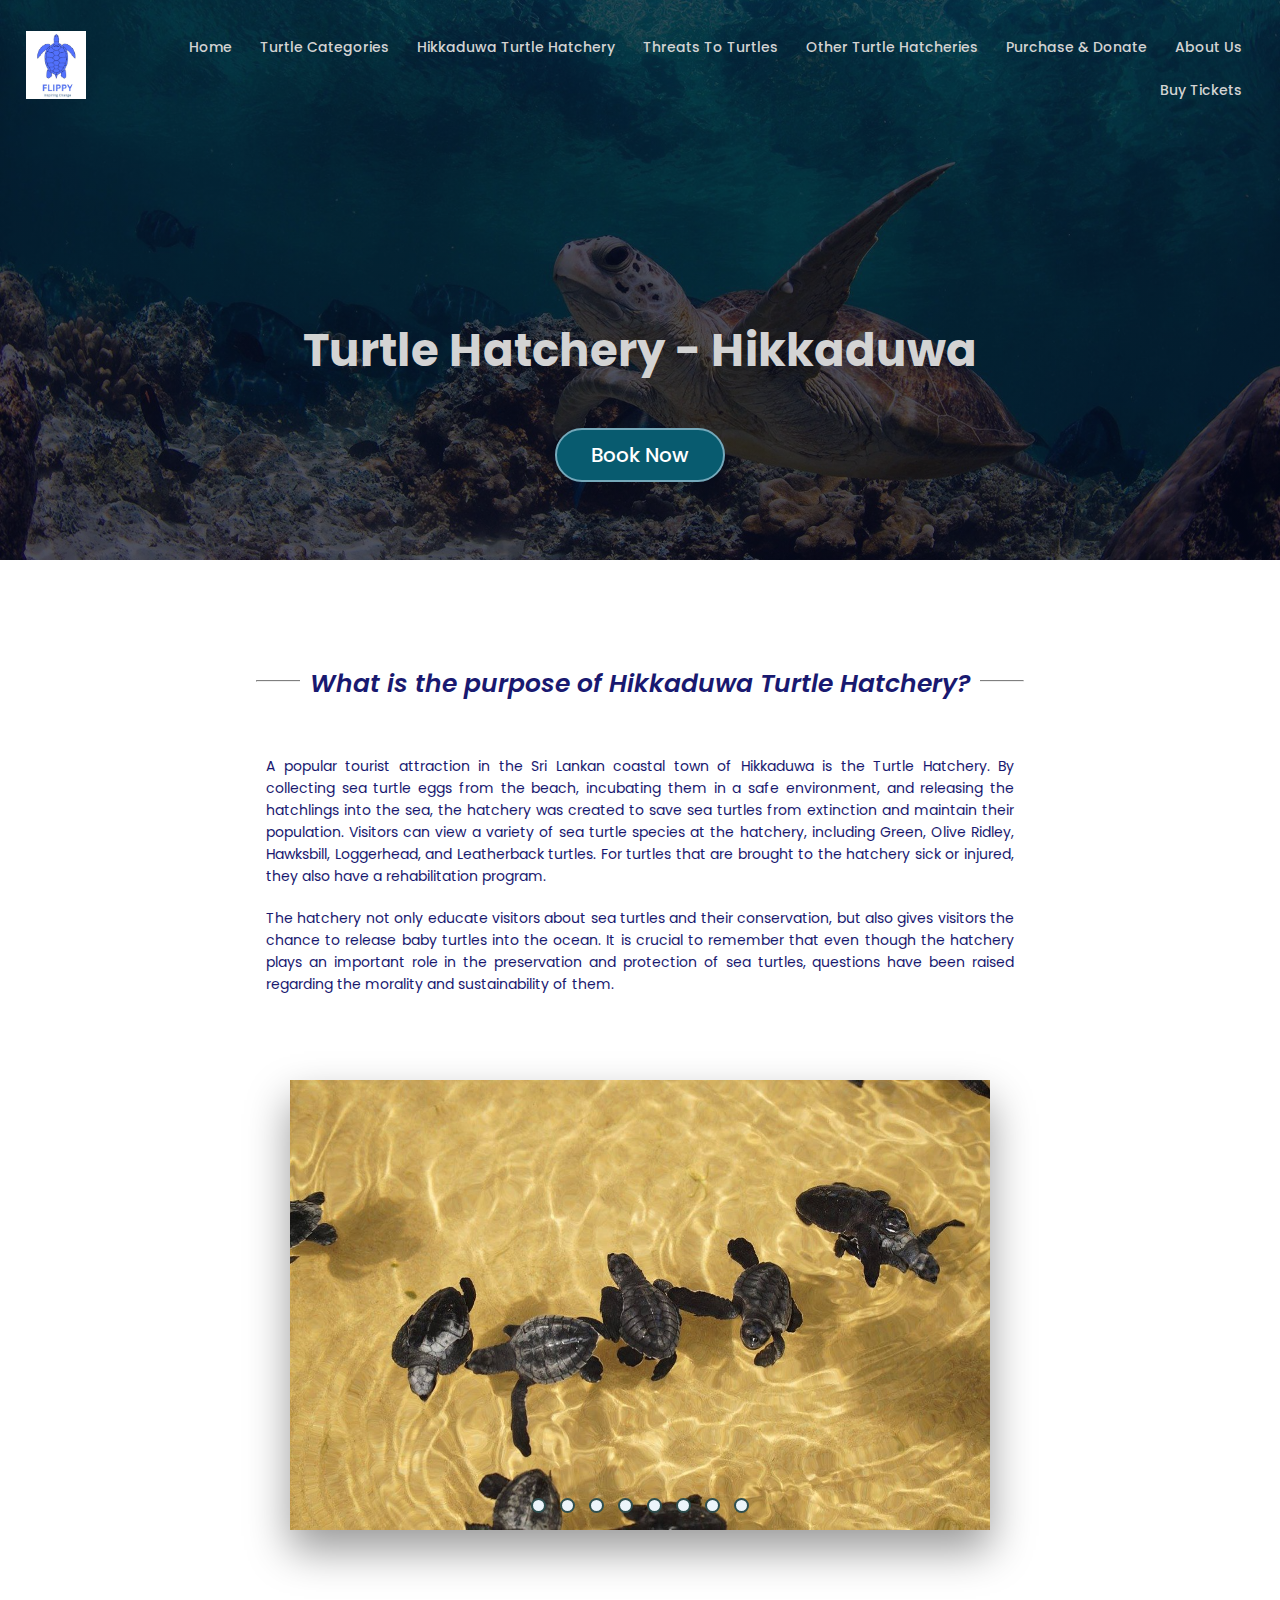
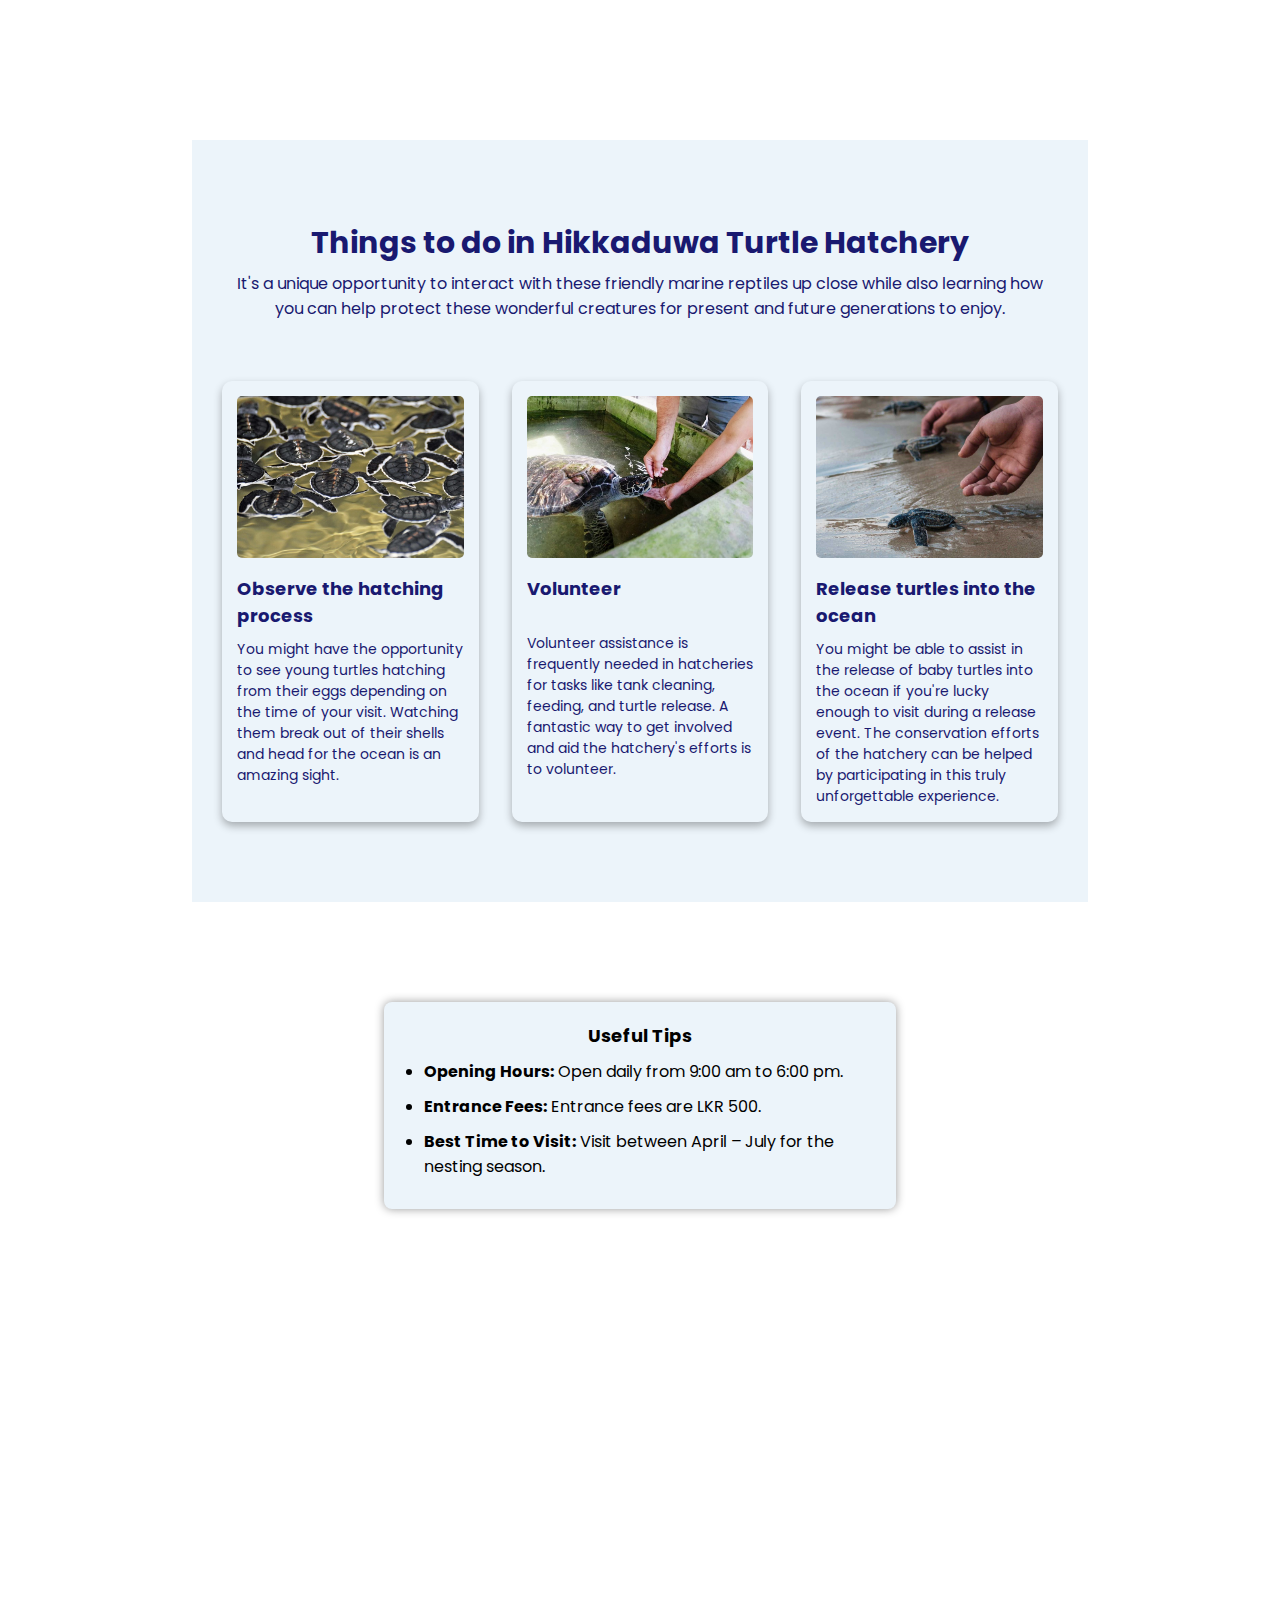
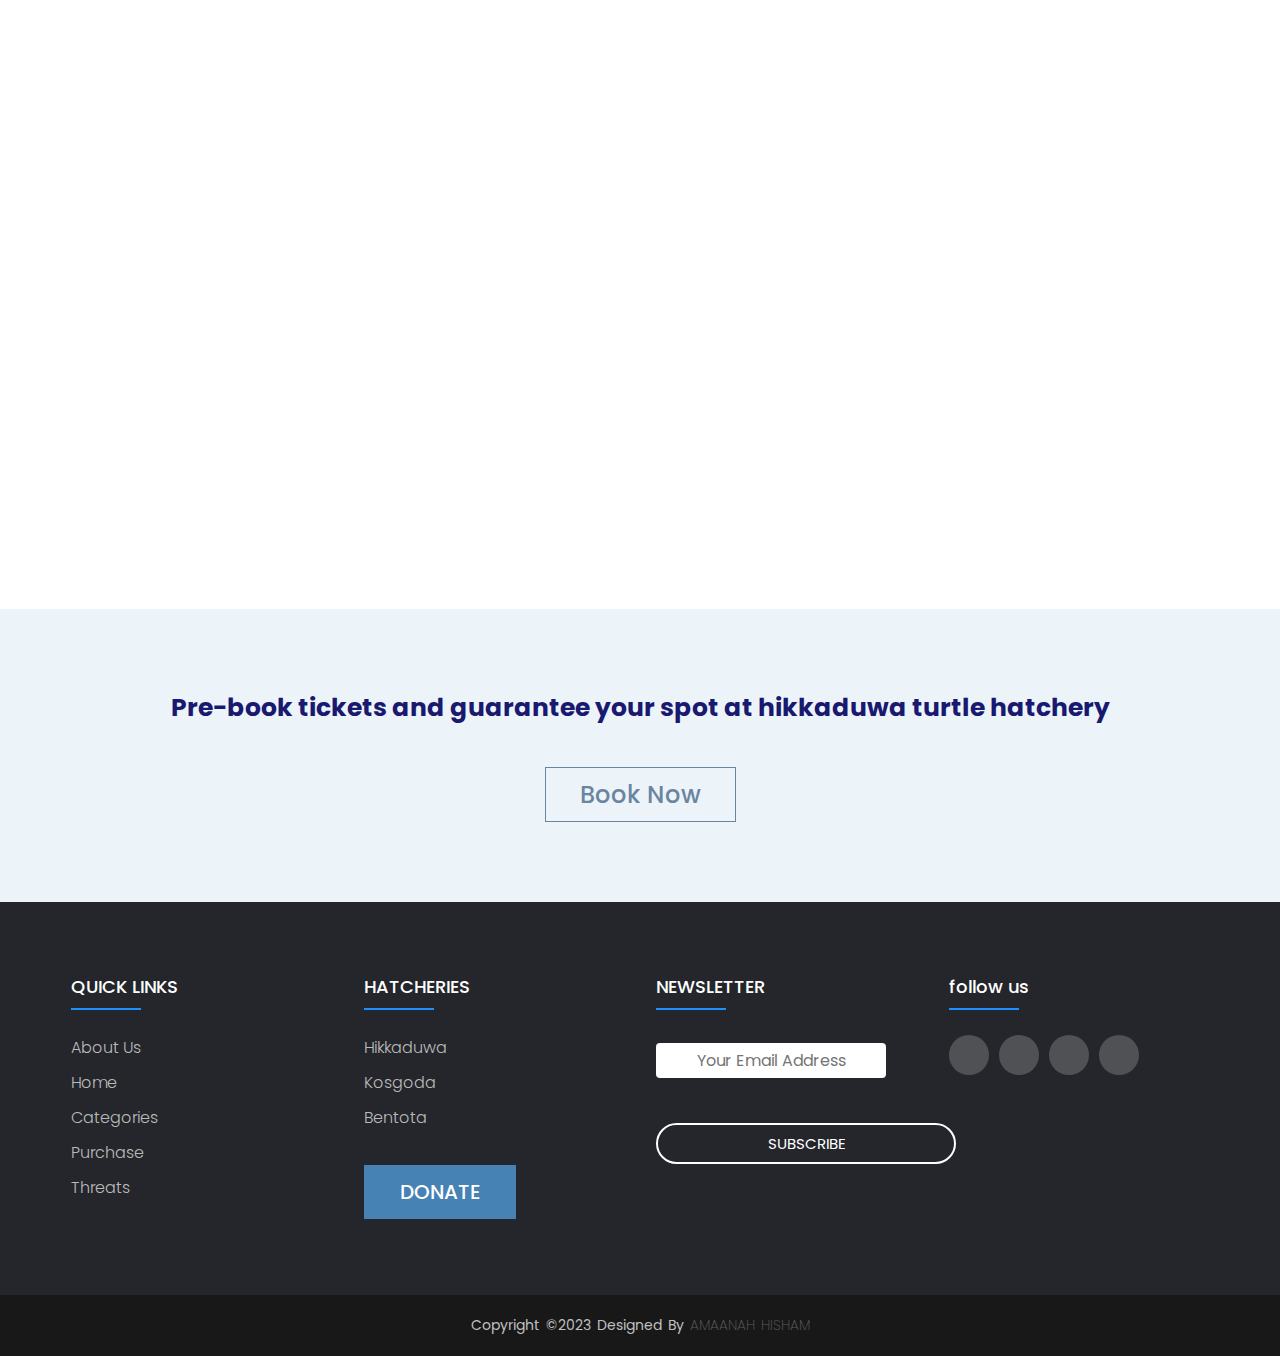
<file: Hikkaduwa.html>
<!DOCTYPE html>

<html>
<head>
    <!--to mke the website responsive-->
    <meta name="viewport" content="width=device-width, initial-scale=1.0">
    <title>Hikkaduwa Turtle Hatchery</title>
    <link rel="stylesheet" href="style.css">

    <!--google font-->
    <link rel="preconnect" href="https://fonts.googleapis.com">
    <link rel="preconnect" href="https://fonts.gstatic.com" crossorigin>
    <link href="https://fonts.googleapis.com/css2?family=Open+Sans:ital,wght@0,300;0,400;0,500;0,600;0,700;0,800;1,300;1,400;1,500;1,600;1,700;1,800&family=Poppins:ital,wght@0,100;0,200;0,300;0,400;0,500;0,600;0,700;0,800;0,900;1,100;1,200;1,300;1,400;1,500;1,600;1,700;1,800;1,900&display=swap" rel="stylesheet">
	
		<!--icons-->
	<link rel="stylesheet" href="https://cdnjs.cloudflare.com/ajax/libs/font-awesome/6.4.0/css/all.min.css" integrity="sha512-iecdLmaskl7CVkqkXNQ/ZH/XLlvWZOJyj7Yy7tcenmpD1ypASozpmT/E0iPtmFIB46ZmdtAc9eNBvH0H/ZpiBw==" crossorigin="anonymous" referrerpolicy="no-referrer" />
	
    <style>
		.book-now-main-button {
  display: inline-block;
  text-decoration: none;
  color: #fff;
  border: 2px solid transparent; /* transparent border */
  padding: 10px 34px;
  font-size: 20px;
  font-weight: 500;
  background: rgb(8, 91, 111);
  position: relative;
  cursor: pointer;
  margin: 10px auto 30px auto;
  transition: 0.1s; /*  transition for smooth effect */
  border-radius: 30px;
  border: 2px solid  #75a9bb;
}

.book-now-main-button:hover {
  border: 2px solid  #ADD8E6;/*  border color on hover */
  background: #2c6373;
  
}

.book-but{
	text-align: center;
	align-items: center;
	justify-content: center;
	margin-top: 33px;
    
}

@media only screen and (max-width: 1200px)
{
    .nav-links{
        z-index: 10;
    }

}

	</style>
	
</head>


<body>

    <!--header-->
    <section class="sub-header-hik">
        <nav>
            <a class="logo-link" href="index.html">
            <img class="logo" src="images/logo.jpg" />
        </a>
        <input type="checkbox" id="menu-bar">
        <label for="menu-bar">MENU</label>

            <div class="nav-links">
                <ul>
                    <li><a href="index.html">Home</a></li>
                    <li><a href="Categories.html">Turtle Categories </a></li>
                    <li><a href="Hikkaduwa.html">Hikkaduwa Turtle Hatchery  </a></li>
                    <li><a href="threats.html">Threats To Turtles </a></li>
                    <li>
                        <a>Other Turtle Hatcheries</a>
                        
                            <ul>
                                <li><a href="Kosgoda.html">Kosgoda Turtle Hatchery</a></li>
                                <li><a href="Bentota.html">Bentota Turtle Hatchery</a></li>
                            </ul>

                        


                    </li>
                    <li><a href="purchase.html">Purchase & Donate</a></li>
					<li><a href="about.html">About Us</a></li>
                    <li><a href="Tickets.html">Buy Tickets </a></li>


                </ul>

            </div>
        </nav>

        <h1>Turtle Hatchery - Hikkaduwa </h1>
        <div class="book-but">
			<a href="Tickets.html" class="book-now-main-button">Book Now</a>
			</div>
		</div>
    </section>


    <section class="intro">
        <!--title inbetween the hr lines-->

        <hr>
        <span class="hr-text">What is the purpose of Hikkaduwa Turtle Hatchery? </span>
        <br><br>
        <p>
            A popular tourist attraction in the Sri Lankan coastal town of Hikkaduwa is the Turtle Hatchery. By collecting sea turtle eggs from the beach,
            incubating them in a safe environment, and releasing the hatchlings into the sea, the hatchery was created to save sea turtles from extinction and maintain their population.
            Visitors can view a variety of sea turtle species at the hatchery, including Green, Olive Ridley, Hawksbill, Loggerhead, and Leatherback turtles.
            For turtles that are brought to the hatchery sick or injured, they also have a rehabilitation program.
        </p>
        <p>
            The hatchery not only educate visitors about sea turtles and their conservation, but also gives visitors the chance to release baby turtles into the ocean.
            It is crucial to remember that even though the hatchery plays an important role in the preservation and protection of sea turtles,
            questions have been raised regarding the morality and sustainability of them.
        </p>

        
    </section>

    <br />

    <!--Image slideshow-->
	<div class="slider-padding">
    <div class="slider">
        <span id="slide-1"></span>
        <span id="slide-2"></span>
        <span id="slide-3"></span>
        <span id="slide-4"></span>
        <span id="slide-5"></span>
        <span id="slide-6"></span>
        <span id="slide-7"></span>
        <span id="slide-8"></span>
        <div class="image-container-slide">
            <img src="images/hikk-1.jpg" class="slide" />
            <img src="images/hikk-8.jpg" class="slide" />
            <img src="images/hikk-3.jpg" class="slide" />
            <img src="images/hikk-9.jpg" class="slide" />
            <img src="images/hikk-14.jpg" class="slide" />
            <img src="images/hikk-11.jpg" class="slide"  />
            <img src="images/hikk-6.jpg" class="slide" />
            <img src="images/hikk.jpg" class="slide"  />
        </div>
        <div class="buttons-slide">
            <a href="#slide-1"></a>
            <a href="#slide-2"></a>
            <a href="#slide-3"></a>
            <a href="#slide-4"></a>
            <a href="#slide-5"></a>
            <a href="#slide-6"></a>
            <a href="#slide-7"></a>
            <a href="#slide-8"></a>
        </div>
    </div>
	</div>

<section class="hikkaduwa-fixed-background">
    <br /><br />
    <!--Things to do in hikkaduwa-->
    <section class="todo-hikk">

		<br><br>
        
        <h2>Things to do in Hikkaduwa Turtle Hatchery </h2>
        
        <p>
            It's a unique opportunity to interact with these friendly marine reptiles up close while also learning how <br />you can help protect these wonderful creatures for present and future generations to enjoy.
        </p>
        <br><br>
        <div class="row-hikk">
            <div class="hikk-col">
                <img src="images/turtle-hatch1.jpg" alt="Turtle hatching" />
                <h3>Observe the hatching process</h3>
                <p>
                    You might have the opportunity to see young turtles hatching from their eggs depending on the time of your visit. Watching them break out of their shells and head for the ocean is an amazing sight.
                </p>
            </div>

            <div class="hikk-col">
                <img src="images/turtle-volunteer1.jpg" alt="Volunteering" />
                <h3>Volunteer</h3>
                <p>
                    <br />
                    Volunteer assistance is frequently needed in hatcheries for tasks like tank cleaning, feeding, and turtle release. A fantastic way to get involved and aid the hatchery's efforts is to volunteer.
                </p>
            </div>
            <div class="hikk-col">
                <img src="images/turtle-release1.jpg" alt="Releasing sea turtles" />
                <h3>Release turtles into the ocean</h3>
                <p>
                    You might be able to assist in the release of baby turtles into the ocean if you're lucky enough to visit during a release event. The conservation efforts of the hatchery can be helped by participating in this truly unforgettable experience.
                </p>
            </div>

        </div>

		<br><br>

    </section>
	
	
	
	<!--Useful tips-->
	<div class="useful-tips">
     <h3>Useful Tips</h3>
     <ul>
     <li><strong>Opening Hours:</strong> Open daily from 9:00 am to 6:00 pm.</li>
     <li><strong>Entrance Fees:</strong> Entrance fees are LKR 500.</li>
     <li><strong>Best Time to Visit:</strong> Visit between April – July for the nesting season.</li>
     </ul>
    </div>
    <!--https://www.lovesrilanka.org/sea-turtle-hatchery-and-rescue-centre/-->
	
	</section>
	

    <section class="map-hikk">
        <iframe src="https://www.google.com/maps/embed?pb=!1m18!1m12!1m3!1d3966.751617847657!2d80.08826271476882!3d6.164009295537319!2m3!1f0!2f0!3f0!3m2!1i1024!2i768!4f13.1!3m3!1m2!1s0x3ae182a9ecb0c635%3A0xbd3561821dfbe76b!2sSea%20Turtle%20Hatchery%20%26%20Rescue%20Center!5e0!3m2!1sen!2slk!4v1683445661453!5m2!1sen!2slk" width="600" height="450" style="border:0;" allowfullscreen="" loading="lazy" referrerpolicy="no-referrer-when-downgrade"></iframe>
    </section>

	<section class="kos-ben-button-threat">
	
        <h3>Pre-book tickets and guarantee your spot at hikkaduwa turtle hatchery</h3>
        <div class="kos-ben-but-main">
                <div class="kos-ben-but">
                            <a href="Tickets.html" class="kos-ben-button" >Book Now</a>
                </div>
                
               
        </div>
        </section>


	
	<!--footer-->
	

  <footer class="footer">
  	 <div class="container-footer">
  	 	<div class="row-footer">
  	 		<div class="footer-col">
  	 			<h4>QUICK LINKS</h4>
  	 			<ul>
  	 				<li><a href="about.html">About Us</a></li>
  	 				<li><a href="index.html">Home</a></li>
  	 				<li><a href="Categories.html">Categories</a></li>
  	 				<li><a href="purchase.html#container-merch-main">Purchase</a></li>
					<li><a href="threats.html">Threats</a></li>
  	 			</ul>
  	 		</div>
  	 		<div class="footer-col">
  	 			<h4>HATCHERIES</h4>
  	 			<ul>
  	 				<li><a href="Hikkaduwa.html">Hikkaduwa</a></li>
  	 				<li><a href="Kosgoda.html">Kosgoda</a></li>
  	 				<li><a href="Bentota.html">Bentota</a></li>
  	 				
  	 			</ul>
				<br>
				 <div class="donate-but">
                <a href="purchase.html#donation-types-main" class="donate-button" ">DONATE</a>
				</div>
  	 		</div>
			
  	 		<div class="footer-col">
  	 			<h4>NEWSLETTER</h4>
  	 			
				<div class="footer-form-main">
					<form class="footer-form">
					<input type="email" placeholder="Your Email Address" required>
					<br>
					<button type="submit">SUBSCRIBE</button>
					</form>
				</div>
				
  	 		</div>
			
  	 		<div class="footer-col">
  	 			<h4>follow us</h4>
  	 			<div class="social-links">
  	 				<a href="https://web.facebook.com/?_rdc=1&_rdr" target="_blank"><i class="fa-brands fa-facebook"></i>
  	 				<a href="https://twitter.com/" target="_blank"><i class="fa-brands fa-twitter"></i>
  	 				<a href="https://www.instagram.com/" target="_blank"><i class="fa-brands fa-instagram"></i>
  	 				<a href="https://www.youtube.com/" target="_blank"><i class="fa-brands fa-youtube"></i></a>

  	 			</div>
  	 		</div>
  	 	</div>
	 </div>
		<div class="copyrights">
		<p>copyright &copy;2023 designed by <span>Amaanah Hisham</span></p>
		</div>
  	 
	 
	 
	  <!--
	 Resource reference
	 
	 Turtle hatchery hikkaduwa - all you need to know before you go (n.d.) Tripadvisor. Available at: https://www.tripadvisor.com/Attraction_Review-g304134-d3183957-Reviews-Turtle_Hatchery_Hikkaduwa-Hikkaduwa_Galle_District_Southern_Province.html (Accessed: 05 May 2023).

Schroeder, A.D. (2020) Releasing sea turtles: What you should know, Traveling Well For Less. Available at: https://www.travelingwellforless.com/releasing-sea-turtles-what-you-should-know/ (Accessed: 05 May 2023).

Sea turtle watching: Turtle eggs hatching certification - fos (2021) Friend of the Sea. Available at: https://friendofthesea.org/marine-conservation-projects-and-awareness/sea-turtle-watching-2/#:~:text=How%20do%20Sea%20Turtles%20Hatch (Accessed: 05 May 2023).

sri lanka turtle conservation volunteer (n.d.) Volunteer World. Available at: https://www.volunteerworld.com/en/volunteer-abroad/sea-turtle-sri-lanka (Accessed: 05 May 2023).

Sea turtle hatchery and rescue centre: Attractions in Hikkaduwa: Love sri lanka (2023) Love Sri Lanka -. Available at: https://www.lovesrilanka.org/sea-turtle-hatchery-and-rescue-centre/ (Accessed: 05 May 2023).
 

	 
	 
	 Image reference
	 
	 Download sea turtle crossing coral reefs wallpaper (2023) Wallpapers.com. Available at: https://wallpapers.com/images/high/sea-turtle-crossing-coral-reefs-fkorqwrcwzj3z1pr.webp  (Accessed: 07 May 2023).
Turtle hatchery hikkaduwa - all you need to know before you go (n.d.) Tripadvisor. Available at: https://media-cdn.tripadvisor.com/media/photo-w/0e/8e/09/e3/turtle-hatchery-hikkaduwa.jpg  (Accessed: 07 May 2023).
Hikkaduwa Turtle Sanctuary (n.d.)  Haritha Villas &amp; Spa. Available at: https://www.harithavillas.com/wp-content/uploads/2019/05/sea-high.jpg  (Accessed: 07 May 2023).
Turtle hatchery hikkaduwa - all you need to know before you go (n.d.) Tripadvisor. Available at: https://dynamic-media-cdn.tripadvisor.com/media/photo-o/05/e9/2a/73/turtle-hutchery.jpg?w=800&h=-1&s=1 (Accessed: 07 May 2023).
Turtle hatchery hikkaduwa - all you need to know before you go (n.d.) Tripadvisor. Available at: https://dynamic-media-cdn.tripadvisor.com/media/photo-o/28/ca/e9/be/caption.jpg?w=800&h=-1&s=1 (Accessed: 07 May 2023).
Turtle hatchery hikkaduwa - all you need to know before you go(n.d.)  Tripadvisor. Available at: https://dynamic-media-cdn.tripadvisor.com/media/photo-o/28/ca/e9/b9/caption.jpg?w=800&h=-1&s=1 (Accessed: 07 May 2023).
Turtle hatchery hikkaduwa - all you need to know before you go (n.d.) Tripadvisor. Available at: https://www.tripadvisor.com/Attraction_Review-g304134-d3183957-Reviews-Turtle_Hatchery_Hikkaduwa-Hikkaduwa_Galle_District_Southern_Province.html (Accessed: 07 May 2023).
Narula, P. (2023) Best sea turtle volunteer programs for 2023 - 2024: Volsol Blog, Volunteering Solutions Blog. Available at: https://www.volunteeringsolutions.com/blog/wp-content/uploads/2017/02/vol23.jpg (Accessed: 07 May 2023).
Home (n.d.) Exotic Island Tours (Pvt) Ltd. Available at https://exoticislandtours.com/wp-content/uploads/2019/09/Turtle-Hatchery-1.jpg (Accessed: 07 May 2023).
Meet the Sri Lankan community that’s working to protect Baby Sea Turtles (2023) Marriott Bonvoy Traveler. Available at: https://traveler.marriott.com/wp-content/uploads/2021/05/GI_636724031_ReleasingTrtlHtchlngs.jpg (Accessed: 07 May 2023).


	 
	 
	 Code reference
	 
	 Easy Tutorial (2020) How to make website using HTML and CSS. Available at: https://youtu.be/PgAZ8KzfhO8 (Accessed: 05 May 2023).
Easy Tutorial (2021) How To Make Website Using HTML & CSS | Full Responsive Multi Page Website Design Step by Step. Available at: https://youtu.be/oYRda7UtuhA (Accessed: 05 May 2023).
Mr. Web Designer (2021) Simple Responsive Dropdown Navigation Menu using Pure HTML and CSS Only Available at: https://youtu.be/bk3Y4heVdFs (Accessed: 05 May 2023).
Abhilash naik (2013) How To Make The Background Fixed With Scrolling Text In CSS. Available at: https://youtu.be/F2H1eqag2XM (Accessed: 05 May 2023).
Easy Tutorials (2022) How To Add Google Map On Website Using HTML And CSS | Embed Location Map On Website. Available at: https://youtu.be/4U_AAGHzTok (Accessed: 05 May 2023).
Codepen (n.d.) CSS line behind title text - codepen. Available at: https://codepen.io/ericrasch/pen/kWWzzk (Accessed: 05 May 2023).
Web Zone (2020) Css Div Image Hover | Html, Css image card hover effect. Available at: https://youtu.be/Zz8A4NqoLrE (Accessed: 05 May 2023).
How to create an image slider or slideshow (n.d.) W3docs. Available at: https://www.w3docs.com/snippets/css/how-to-create-an-image-slider-or-slideshow.html (Accessed: 05 May 2023).
Cem Eygi Media (2021) CSS Responsive Card & Hover Effects with Flexbox | HTML CSS3 Tutorials 2021. Available at: https://youtu.be/qXRYMdvq_Dc (Accessed: 05 May 2023).


Easy Tutorials (2022) How To Make Website Footer Using HTML And CSS | Footer Design For Website. Available at: https://youtu.be/lLdzlLL33G8 (Accessed: 23 May 2023).

Code Opacity (2020) Footer Html Css | website footer design. Available at: https://youtu.be/zdA3qZNH1vc (Accessed: 23 May 2023).


	 
	 
	 
	 -->
	 
	 
	 
	 
	 
  </footer>
	
	
	
	
	
	
</body>
</html>
</file>
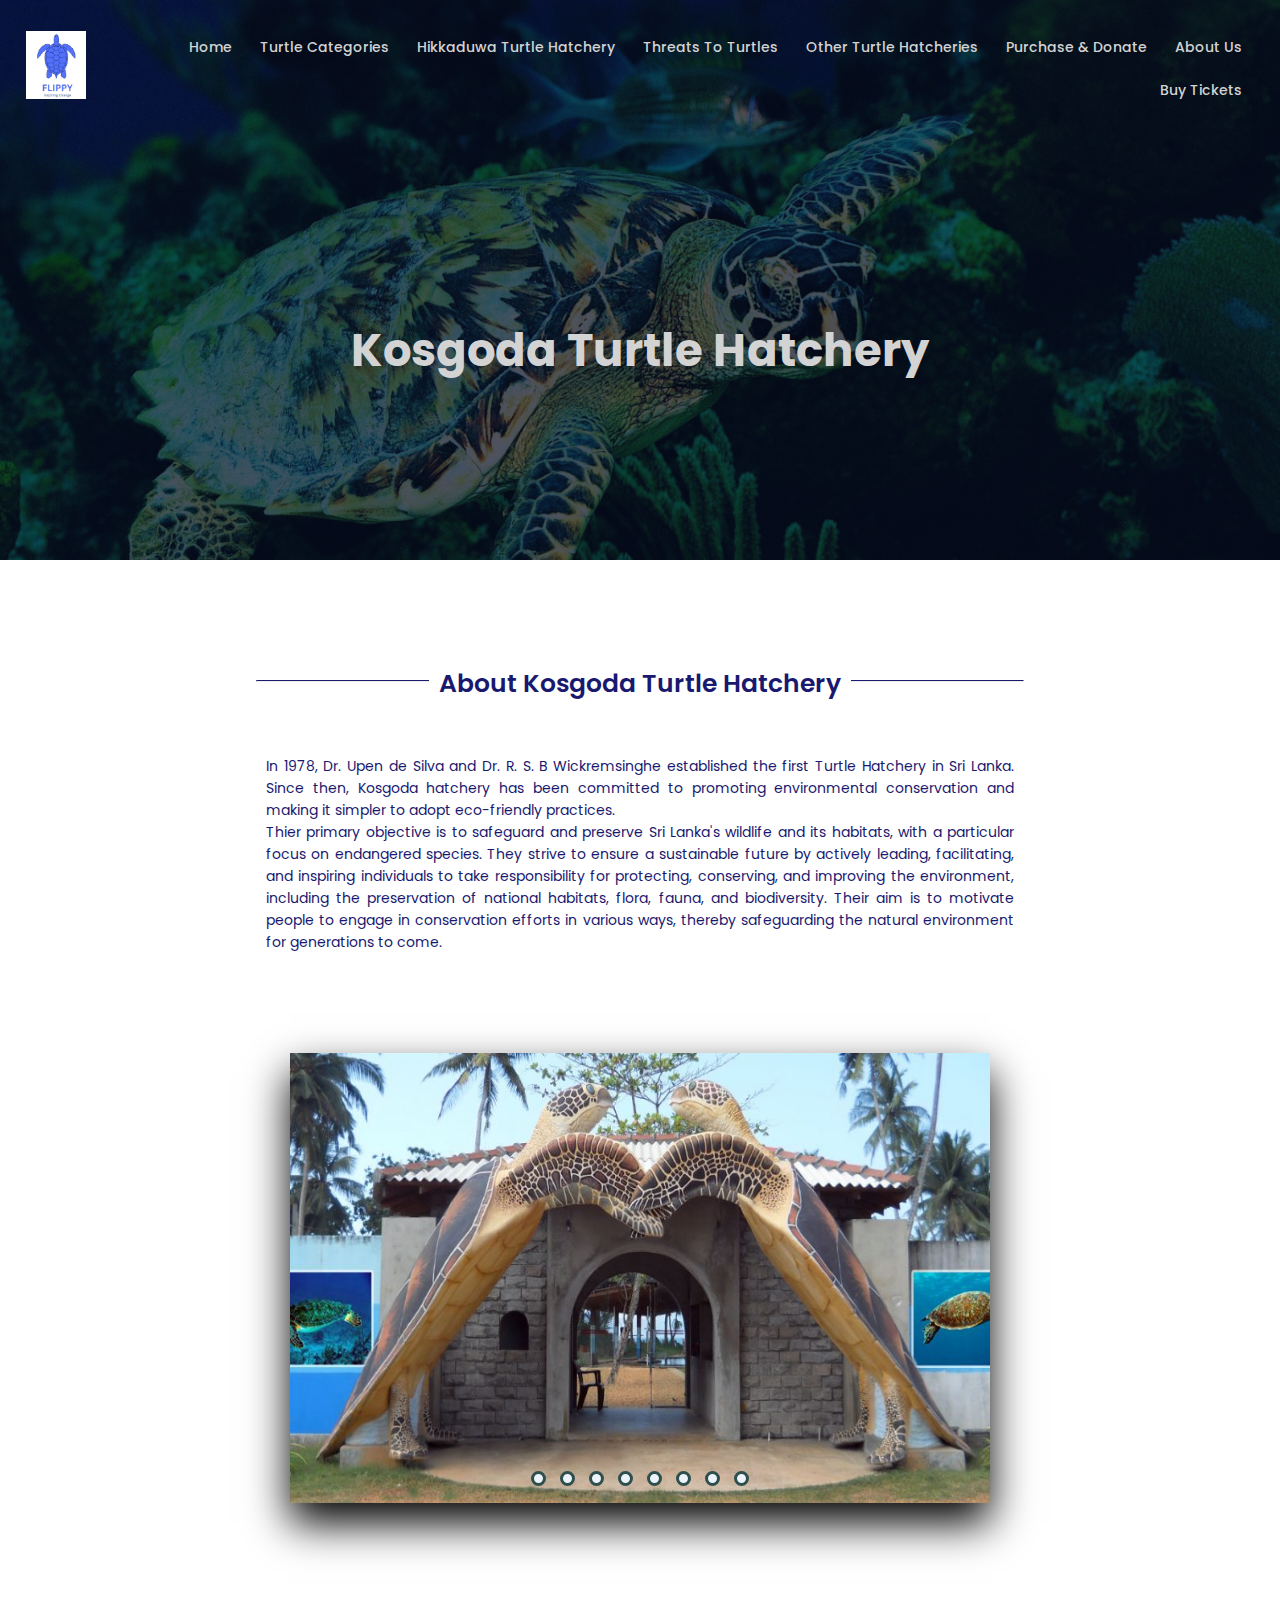
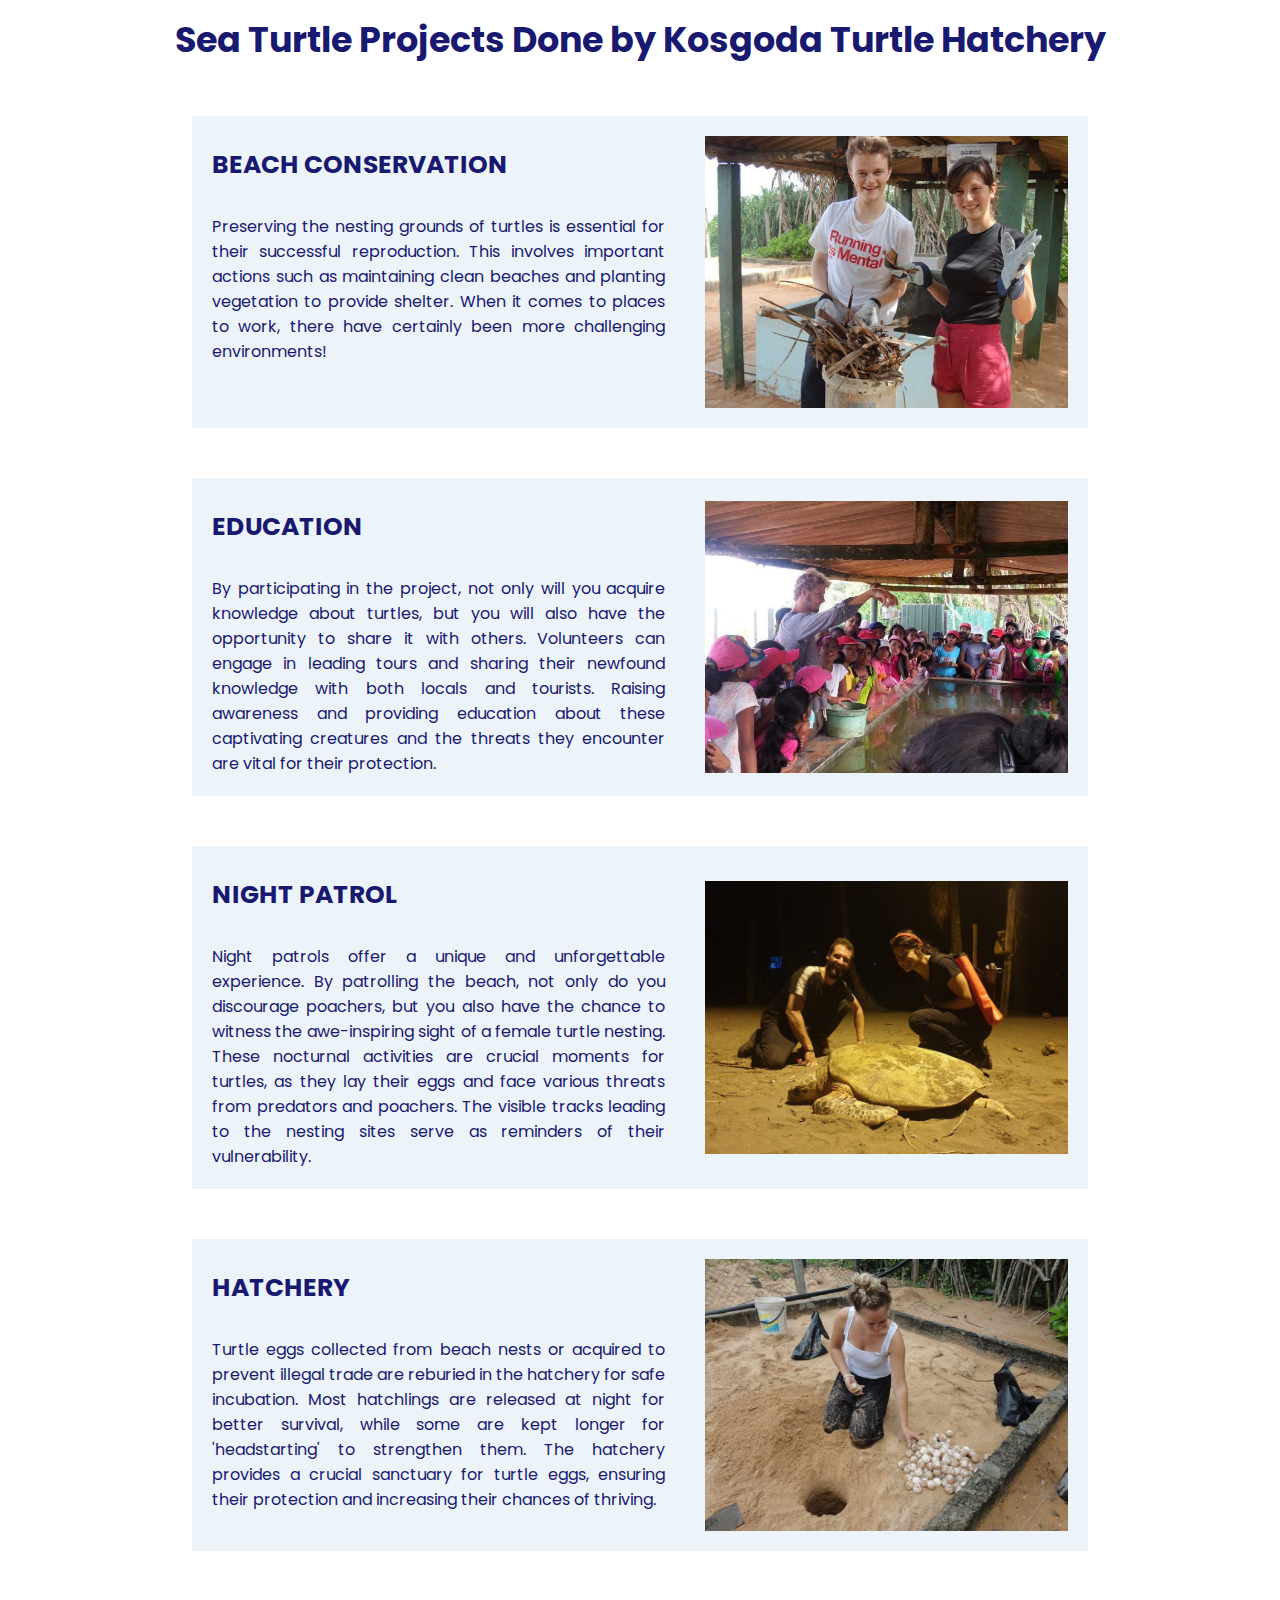
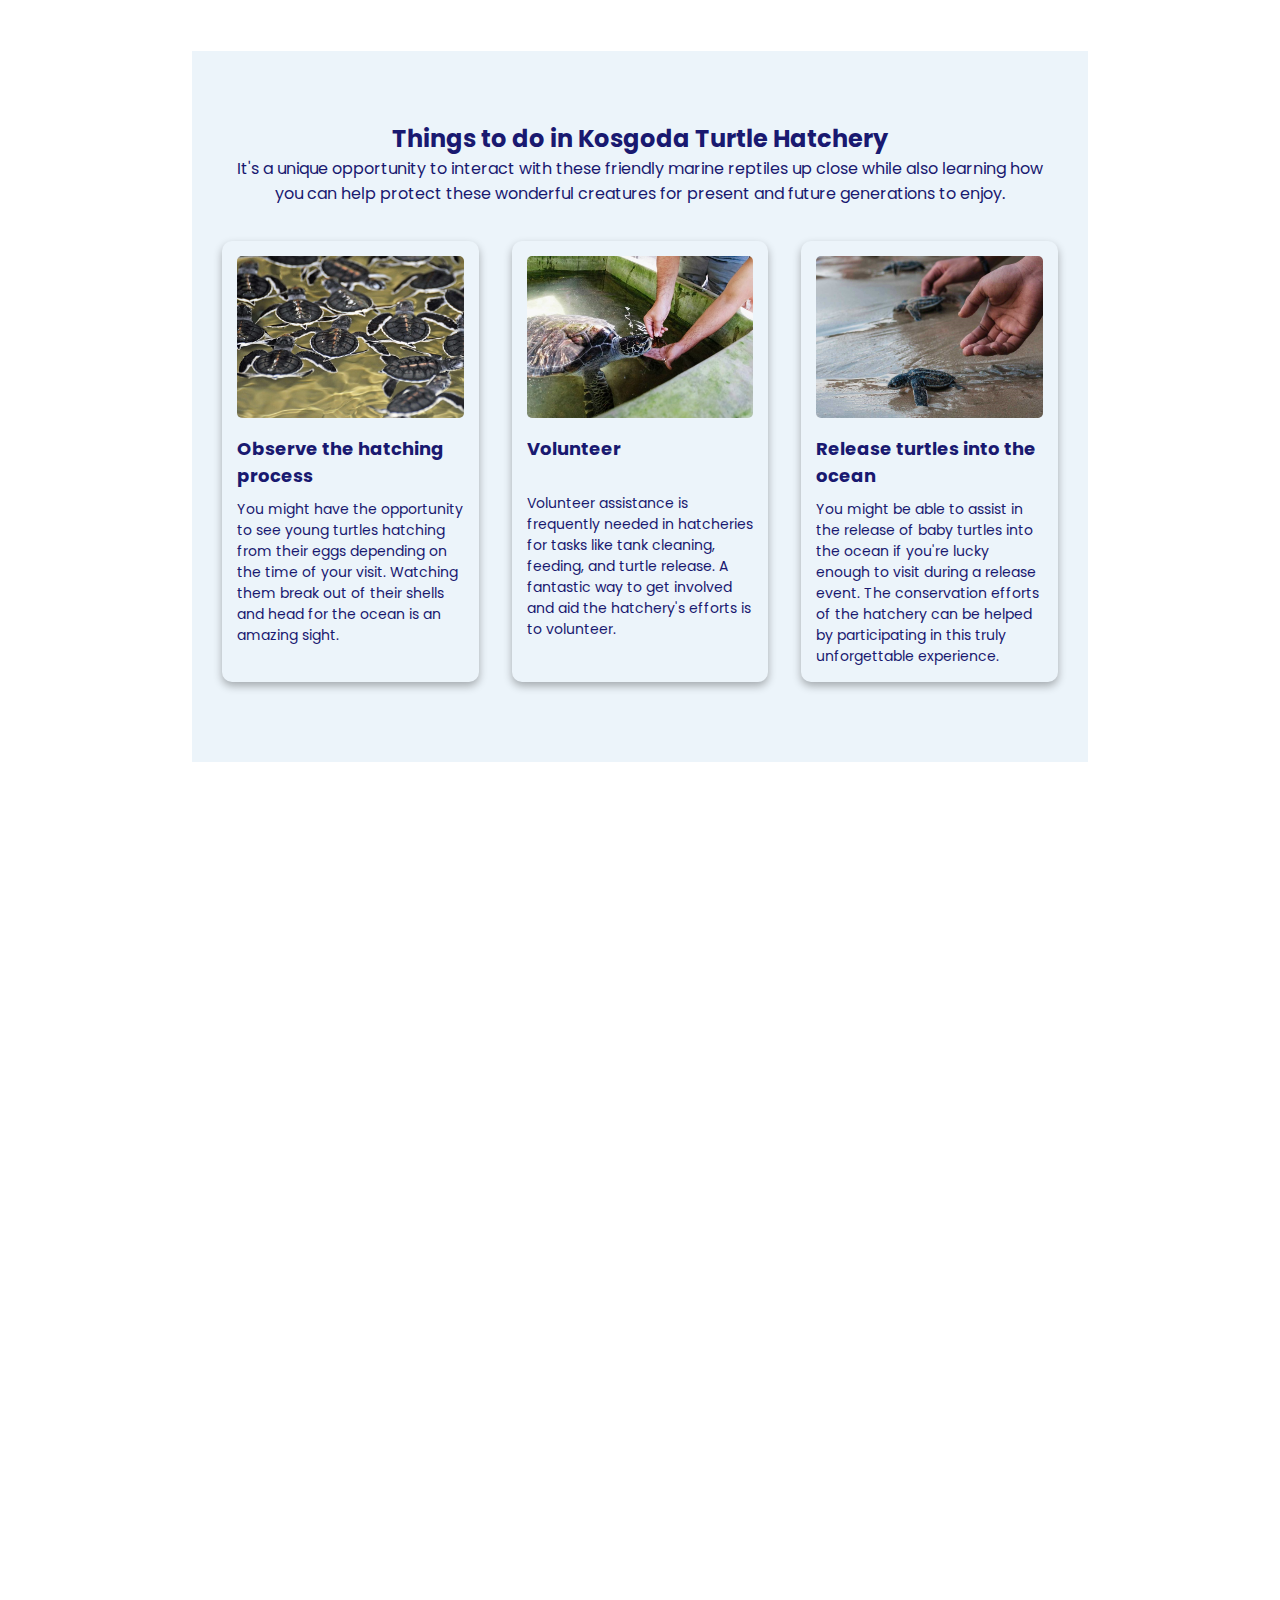
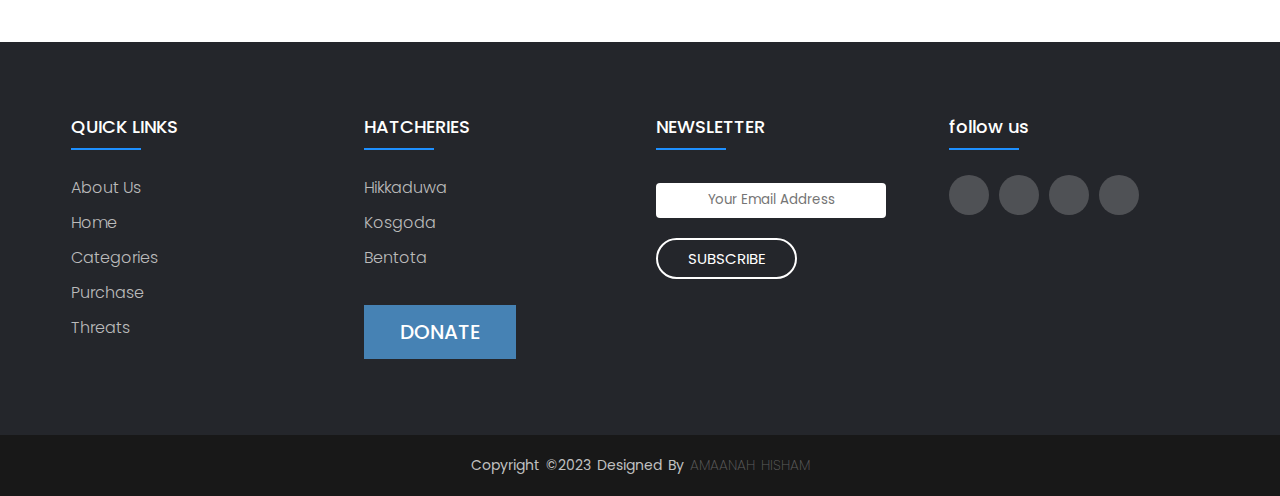
<file: Kosgoda.html>
<!DOCTYPE html>

<html>
<head>
    <!--to mke the website responsive-->
    <meta name="viewport" content="width=device-width, initial-scale=1.0">
    <title>Kosgoda</title>
    <link rel="stylesheet" href="kstyles.css">

    <!--google font-->
    <link rel="preconnect" href="https://fonts.googleapis.com">
    <link rel="preconnect" href="https://fonts.gstatic.com" crossorigin>
    <link href="https://fonts.googleapis.com/css2?family=Open+Sans:ital,wght@0,300;0,400;0,500;0,600;0,700;0,800;1,300;1,400;1,500;1,600;1,700;1,800&family=Poppins:ital,wght@0,100;0,200;0,300;0,400;0,500;0,600;0,700;0,800;0,900;1,100;1,200;1,300;1,400;1,500;1,600;1,700;1,800;1,900&display=swap" rel="stylesheet">
	
	
		<!--icons-->
	<link rel="stylesheet" href="https://cdnjs.cloudflare.com/ajax/libs/font-awesome/6.4.0/css/all.min.css" integrity="sha512-iecdLmaskl7CVkqkXNQ/ZH/XLlvWZOJyj7Yy7tcenmpD1ypASozpmT/E0iPtmFIB46ZmdtAc9eNBvH0H/ZpiBw==" crossorigin="anonymous" referrerpolicy="no-referrer" />
	
	
</head>


<body>

    <!--header-->
    <section class="sub-header-kos">
        <nav>
            <a class="logo-link" href="index.html">
            <img class="logo" src="images/logo.jpg" />
        </a>
        <input type="checkbox" id="menu-bar">
        <label for="menu-bar">MENU</label>
            <div class="nav-links">
                <ul>
                    <li><a href="index.html">Home</a></li>
                    <li><a href="Categories.html">Turtle Categories </a></li>
                    <li><a href="Hikkaduwa.html">Hikkaduwa Turtle Hatchery  </a></li>
                    <li><a href="threats.html">Threats To Turtles </a></li>
                    <li>
                        <a>Other Turtle Hatcheries</a>
                        
                            <ul>
                                <li><a href="Kosgoda.html">Kosgoda Turtle Hatchery</a></li>
                                <li><a href="Bentota.html">Bentota Turtle Hatchery</a></li>
                            </ul>

                    </li>
                    <li><a href="purchase.html">Purchase & Donate</a></li>
					<li><a href="about.html">About Us</a></li>
                    <li><a href="Tickets.html">Buy Tickets </a></li>


                </ul>

            </div>
        </nav>

        <h1>Kosgoda Turtle Hatchery</h1>
    </section>

 <section class="intro">
        <!--title inbetween the hr lines-->

        <hr>
        <span class="hr-text">About Kosgoda Turtle Hatchery </span>
        <br><br>
        <p>
           In 1978, Dr. Upen de Silva and Dr. R. S. B Wickremsinghe established the first Turtle Hatchery in Sri Lanka. Since then, Kosgoda hatchery has been committed to promoting environmental conservation and making it simpler to adopt eco-friendly practices.
		  
		<br>
		Thier primary objective is to safeguard and preserve Sri Lanka's wildlife and its habitats, with a particular focus on endangered species. They strive to ensure a sustainable future by actively leading, facilitating, and inspiring individuals to take
		   responsibility for protecting, conserving, and improving the environment, including the preservation of national habitats, flora, fauna, and biodiversity.
		   Their aim is to motivate people to engage in conservation efforts in various ways, thereby safeguarding the natural environment for generations to come.
        </p>

        
    </section>



    <!--Image slideshow-->
	<div class="slider-main">
    <div class="slider">
        <span id="slide-1"></span>
        <span id="slide-2"></span>
        <span id="slide-3"></span>
        <span id="slide-4"></span>
        <span id="slide-5"></span>
        <span id="slide-6"></span>
        <span id="slide-7"></span>
        <span id="slide-8"></span>
        <div class="image-container-slide">
            <img src="images/kos.jpg" class="slide" width="700" height="450" />
            <img src="images/kos6.jpg" class="slide" width="700" height="450" />
            <img src="images/kos8.jpg" class="slide" width="700" height="450" />
            <img src="images/kos1.jpg" class="slide" width="700" height="450" />
            <img src="images/kos4.jpg" class="slide" width="700" height="450" />
            <img src="images/kos7.jpg" class="slide" width="700" height="450" />
            <img src="images/kos5.jpg" class="slide" width="700" height="450" />
            <img src="images/kos3.jpg" class="slide" width="700" height="450" />
        </div>
        <div class="buttons-slide">
            <a href="#slide-1"></a>
            <a href="#slide-2"></a>
            <a href="#slide-3"></a>
            <a href="#slide-4"></a>
            <a href="#slide-5"></a>
            <a href="#slide-6"></a>
            <a href="#slide-7"></a>
            <a href="#slide-8"></a>
        </div>
    </div>
	</div>


<!--Kosgoda Projects-->
<section class="kosgoda-projects-main">
<h1>Sea Turtle Projects Done by Kosgoda Turtle Hatchery</h1>
  <div class="kos-projects-row">	
   <div class="kos-projects">
            <div class="kos-pro-info">
				<h2>BEACH CONSERVATION</h2>
                    <p>

                        Preserving the nesting grounds of turtles is essential for their successful reproduction. This involves important actions such as maintaining clean beaches and planting vegetation to provide shelter.
						When it comes to places to work, there have certainly been more challenging environments!
                    </p>
            </div>

                <div class="cat-image">
                    <img src="images/kos-beach.jpg" alt="beach conservation">

                </div>
			
			
			
    </div>
	
	<div class="kos-projects">
            <div class="kos-pro-info">
				<h2>EDUCATION</h2>
                    <p>

                        By participating in the project, not only will you acquire knowledge about turtles, but you will also have the opportunity to share it with others. 
						Volunteers can engage in leading tours and sharing their newfound knowledge with both locals and tourists. 
						Raising awareness and providing education about these captivating creatures and the threats they encounter are vital for their protection.
                    </p>
            </div>

                <div class="cat-image">
                    <img src="images/kos-edu.jpg" alt="education">

                </div>
		
			
			
    </div>
	
	
	<div class="kos-projects">
            <div class="kos-pro-info">
				<h2>NIGHT PATROL</h2>
                    <p>

                        
					Night patrols offer a unique and unforgettable experience. By patrolling the beach, not only do you discourage poachers, but you also have the chance to witness the awe-inspiring sight of a female turtle nesting.
					These nocturnal activities are crucial moments for turtles, as they lay their eggs and face various threats from predators and poachers.
					The visible tracks leading to the nesting sites serve as reminders of their vulnerability. 
                    </p>
            </div>

                <div class="cat-image">
                    <img src="images/kos-night.jpg" alt="night patrol">

                </div>
			
			
			
    </div>
	
	<div class="kos-projects">
            <div class="kos-pro-info">
				<h2>HATCHERY</h2>
                    <p>

                        Turtle eggs collected from beach nests or acquired to prevent illegal trade are reburied in the hatchery for safe incubation. 
						Most hatchlings are released at night for better survival, while some are kept longer for 'headstarting' to strengthen them. 
						The hatchery provides a crucial sanctuary for turtle eggs, ensuring their protection and increasing their chances of thriving.
                    </p>
                </div>

                <div class="cat-image">
                    <img src="images/kos-hatchery.jpg" alt="turtle hatchery">

                </div>
			
			
			
    </div>
</div>	
</section>



    <!--Things to do in Kosgoda-->
    <section class="todo-hikk">

		<br><br>
        <h2>Things to do in Kosgoda Turtle Hatchery</h2> 
        
        <p>
            It's a unique opportunity to interact with these friendly marine reptiles up close while also learning how <br />you can help protect these wonderful creatures for present and future generations to enjoy.
        </p>
        <br >
        <div class="row-hikk">
            <div class="hikk-col">
			<div class="img-kos-to-do">
                <img src="images/turtle-hatch1.jpg" alt="Turtle hatching" />
			   </div>
			   <div class="text-kos-to-do">
                <h3>Observe the hatching process</h3>
                <p>
                    You might have the opportunity to see young turtles hatching from their eggs depending on the time of your visit. Watching them break out of their shells and head for the ocean is an amazing sight.
                </p>
			   </div>	
            </div>

            <div class="hikk-col">
			 <div class="img-kos-to-do">
                <img src="images/turtle-volunteer1.jpg" alt="Volunteering" />
			  </div>
			  <div class="text-kos-to-do">
                <h3>Volunteer</h3>
                <p>
                    <br />
                    Volunteer assistance is frequently needed in hatcheries for tasks like tank cleaning, feeding, and turtle release. A fantastic way to get involved and aid the hatchery's efforts is to volunteer.
                </p>
			  </div>
            </div>
            <div class="hikk-col">
			   <div class="img-kos-to-do">
                <img src="images/turtle-release1.jpg" alt="Releasing sea turtles" />
			   </div>
			   <div class="text-kos-to-do">
                <h3>Release turtles into the ocean</h3>
                <p>
                    You might be able to assist in the release of baby turtles into the ocean if you're lucky enough to visit during a release event. The conservation efforts of the hatchery can be helped by participating in this truly unforgettable experience.
                </p>
			   </div>	
            </div>
			
        </div>

		<br><br>

    </section>

	<!--map-->
    <section class="map-kos">
       <iframe src="https://www.google.com/maps/embed?pb=!1m18!1m12!1m3!1d31723.42464039149!2d80.007161968175!3d6.3385599064243!2m3!1f0!2f0!3f0!3m2!1i1024!2i768!4f13.1!3m3!1m2!1s0x3ae22a32144e35a7%3A0xa093fe007929469a!2sKosgoda%20Turtle%20Conservation%20and%20Research%20Centre!5e0!3m2!1sen!2slk!4v1684551512690!5m2!1sen!2slk" width="600" height="450" style="border:0;" allowfullscreen="" loading="lazy" referrerpolicy="no-referrer-when-downgrade"></iframe>
    </section>



  
  <!--footer-->
	

  <footer class="footer">
  	 <div class="container-footer">
  	 	<div class="row-footer">
  	 		<div class="footer-col">
  	 			<h4>QUICK LINKS</h4>
  	 			<ul>
  	 				<li><a href="about.html">About Us</a></li>
  	 				<li><a href="index.html">Home</a></li>
  	 				<li><a href="Categories.html">Categories</a></li>
  	 				<li><a href="purchase.html#container-merch-main">Purchase</a></li>
					<li><a href="threats.html">Threats</a></li>
  	 			</ul>
  	 		</div>
  	 		<div class="footer-col">
  	 			<h4>HATCHERIES</h4>
  	 			<ul>
  	 				<li><a href="Hikkaduwa.html">Hikkaduwa</a></li>
  	 				<li><a href="Kosgoda.html">Kosgoda</a></li>
  	 				<li><a href="Bentota.html">Bentota</a></li>
  	 				
  	 			</ul>
				<br>
				 <div class="donate-but">
                <a href="purchase.html#donation-types-main" class="donate-button" ">DONATE</a>
				</div>
  	 		</div>
			
  	 		<div class="footer-col">
  	 			<h4>NEWSLETTER</h4>
  	 			
				<div class="footer-form-main">
					<form class="footer-form">
					<input type="email" placeholder="Your Email Address" required>
					<br>
					<button type="submit">SUBSCRIBE</button>
					</form>
				</div>
				
  	 		</div>
			
  	 		<div class="footer-col">
  	 			<h4>follow us</h4>
  	 			<div class="social-links">
  	 				<a href="https://web.facebook.com/?_rdc=1&_rdr" target="_blank"><i class="fa-brands fa-facebook"></i>
  	 				<a href="https://twitter.com/" target="_blank"><i class="fa-brands fa-twitter"></i>
  	 				<a href="https://www.instagram.com/" target="_blank"><i class="fa-brands fa-instagram"></i>
  	 				<a href="https://www.youtube.com/" target="_blank"><i class="fa-brands fa-youtube"></i></a>

  	 			</div>
  	 		</div>
  	 	</div>
	 </div>
		<div class="copyrights">
		<p>copyright &copy;2023 designed by <span>Amaanah Hisham</span></p>
		</div>
  	 
	 
	 
	  <!--
	 Resource reference
	 
	 Kosgoda Sea Turtle Conservation Project (n.d.) KSTCP :: Home. Available at: https://www.kosgodaseaturtle.org/ (Accessed: 09 May 2023).

Kosgoda Sea Turtle Conservation Project (n.d.) KSTCP :: Project Work. Available at: https://www.kosgodaseaturtle.org/index.php/project-work/ (Accessed: 09 May 2023).

Schroeder, A.D. (2020) Releasing sea turtles: What you should know, Traveling Well For Less. Available at: https://www.travelingwellforless.com/releasing-sea-turtles-what-you-should-know/ (Accessed: 09 May 2023).

Sea turtle watching: Turtle eggs hatching certification - fos (2021) Friend of the Sea. Available at: https://friendofthesea.org/marine-conservation-projects-and-awareness/sea-turtle-watching-2/#:~:text=How%20do%20Sea%20Turtles%20Hatch (Accessed: 09 May 2023).

 sri lanka turtle conservation volunteer (n.d.) Volunteer World. Available at: https://www.volunteerworld.com/en/volunteer-abroad/sea-turtle-sri-lanka (Accessed: 09 May 2023).


Home (n. d.) Exotic Island Tours (Pvt) Ltd. Available at: https://exoticislandtours.com/sri-lanka/attractions/kosgoda-turtle-hatchery/ (Accessed: 09 May 2023).



	 
	 Image reference
	 
	 Sea turtle wallpaper for iPhone (n.d.)  Wallpapersafari. Available at: https://mcdn.wallpapersafari.com/medium/0/94/vTFHJf.jpg (Accessed: 09 May 2023).
KSTCP  (n.d.) Gallery. Available at: https://www.kosgodaseaturtle.org/index.php/gallery/ (Accessed: 09 May 2023).
KSTCP  (n.d.) Gallery. Available at: https://www.kosgodaseaturtle.org/files/cache/flickr_cached_img_5384f890ce5e240c8c218b551baf66f9_600x600.jpg (Accessed: 09 May 2023).
KSTCP  (n.d.) Gallery. Available at: https://www.kosgodaseaturtle.org/files/cache/flickr_cached_img_6fa0f7e75f03dfebaaf43c7b78c3ba1e_600x600.jpg (Accessed: 09 May 2023).
KSTCP  (n.d.) Gallery. Available at: https://www.kosgodaseaturtle.org/files/cache/flickr_cached_img_3f27498471cbe15e046026006c9ac468_600x600.jpg (Accessed: 09 May 2023).
KSTCP  (n.d.) Gallery. Available at: https://www.kosgodaseaturtle.org/files/cache/flickr_cached_img_4a4271e4d53e86a80d814f0e9736f727_600x600.jpg (Accessed: 09 May 2023).
KSTCP  (n.d.) Gallery. Available at: https://www.kosgodaseaturtle.org/files/cache/flickr_cached_img_4db6e8959a41e5439c72e66f0400933d_600x600.jpg (Accessed: 09 May 2023).
KSTCP  (n.d.) Gallery. Available at: https://www.kosgodaseaturtle.org/files/cache/flickr_cached_img_0e90b38fd8d2a7d5f3de41a59999b7d7_600x600.jpg (Accessed: 09 May 2023).
KSTCP  (n.d.) Gallery. Available at: https://www.kosgodaseaturtle.org/files/cache/flickr_cached_img_eb64fd2e91bfac0f0b67548a19d33993_600x600.jpg (Accessed: 09 May 2023).
KSTCP  (n.d.) Gallery. Available at: https://www.kosgodaseaturtle.org/files/cache/flickr_cached_img_20b18d949dbd302f958b4aadfd6bf889_600x600.jpg (Accessed: 09 May 2023).
Kosgoda-Turtle Hatchery (2020) ACMETravels. Available at: https://acmetravels.com/wp-content/uploads/2020/08/anim08-870x480-1.jpg (Accessed: 09 May 2023).
Parker, S. (2022) Athens Science Observer. Available at: https://lh5.googleusercontent.com/rpfLp0L4FxIeyoGhhfe6bm5zU-c9fFm5LXyZcL6vTM439YB7PSAngsZY7Ebcb0o74KdJ_f2PMKNvBN-4OINnsPI7GXi5-6gtnWjncVffFR46QEAuYtRyfORm4CL_BFj-kcpYI6rW (Accessed: 09 May 2023).
KSTCP  (n.d.) Gallery. Available at: https://www.kosgodaseaturtle.org/files/cache/flickr_cached_img_54ee7c0aaf99f9e60f6aad94be2e940f_600x600.jpg (Accessed: 09 May 2023).
Narula, P. (2023) Best sea turtle volunteer programs for 2023 - 2024: Volsol Blog, Volunteering Solutions Blog. Available at: https://www.volunteeringsolutions.com/blog/wp-content/uploads/2017/02/vol23.jpg (Accessed: 09 May 2023).
Home (n.d.) Exotic Island Tours (Pvt) Ltd. Available at https://exoticislandtours.com/wp-content/uploads/2019/09/Turtle-Hatchery-1.jpg (Accessed: 09 May 2023).
Meet the Sri Lankan community that’s working to protect Baby Sea Turtles (2023) Marriott Bonvoy Traveler. Available at: https://traveler.marriott.com/wp-content/uploads/2021/05/GI_636724031_ReleasingTrtlHtchlngs.jpg (Accessed: 09 May 2023).


	 
	 
	 
	 Code reference
	 
	 Easy Tutorial (2020) How to make website using HTML and CSS. Available at: https://youtu.be/PgAZ8KzfhO8 (Accessed: 09 May 2023).
Easy Tutorial (2021) How To Make Website Using HTML & CSS | Full Responsive Multi Page Website Design Step by Step. Available at: https://youtu.be/oYRda7UtuhA (Accessed: 09 May 2023).
Mr. Web Designer (2021) Simple Responsive Dropdown Navigation Menu using Pure HTML and CSS Only Available at: https://youtu.be/bk3Y4heVdFs (Accessed: 09 May 2023).
Easy Tutorials (2022) How To Add Google Map On Website Using HTML And CSS | Embed Location Map On Website. Available at: https://youtu.be/4U_AAGHzTok (Accessed: 09 May 2023).
Codepen (n.d.) CSS line behind title text - codepen. Available at: https://codepen.io/ericrasch/pen/kWWzzk (Accessed: 09 May 2023).
Web Zone (2020) Css Div Image Hover | Html, Css image card hover effect. Available at: https://youtu.be/Zz8A4NqoLrE (Accessed: 09 May 2023).
FrontendDUDE (2022) How to Align Image and Text Side by Side with HTML & CSS | frontendDUDE. Available at: https://youtu.be/z4wMSnrS0kE (Accessed: 09 May 2023).
How to create an image slider or slideshow (n.d.) W3docs. Available at: https://www.w3docs.com/snippets/css/how-to-create-an-image-slider-or-slideshow.html (Accessed: 09 May 2023).
Cem Eygi Media (2021) CSS Responsive Card & Hover Effects with Flexbox | HTML CSS3 Tutorials 2021. Available at: https://youtu.be/qXRYMdvq_Dc (Accessed: 09 May 2023).




Easy Tutorials (2022) How To Make Website Footer Using HTML And CSS | Footer Design For Website. Available at: https://youtu.be/lLdzlLL33G8 (Accessed: 23 May 2023).

Code Opacity (2020) Footer Html Css | website footer design. Available at: https://youtu.be/zdA3qZNH1vc (Accessed: 23 May 2023).





	 
	 
	 
	 -->
	 
	 
  </footer>
  
  
  
</body>
</html>
</file>
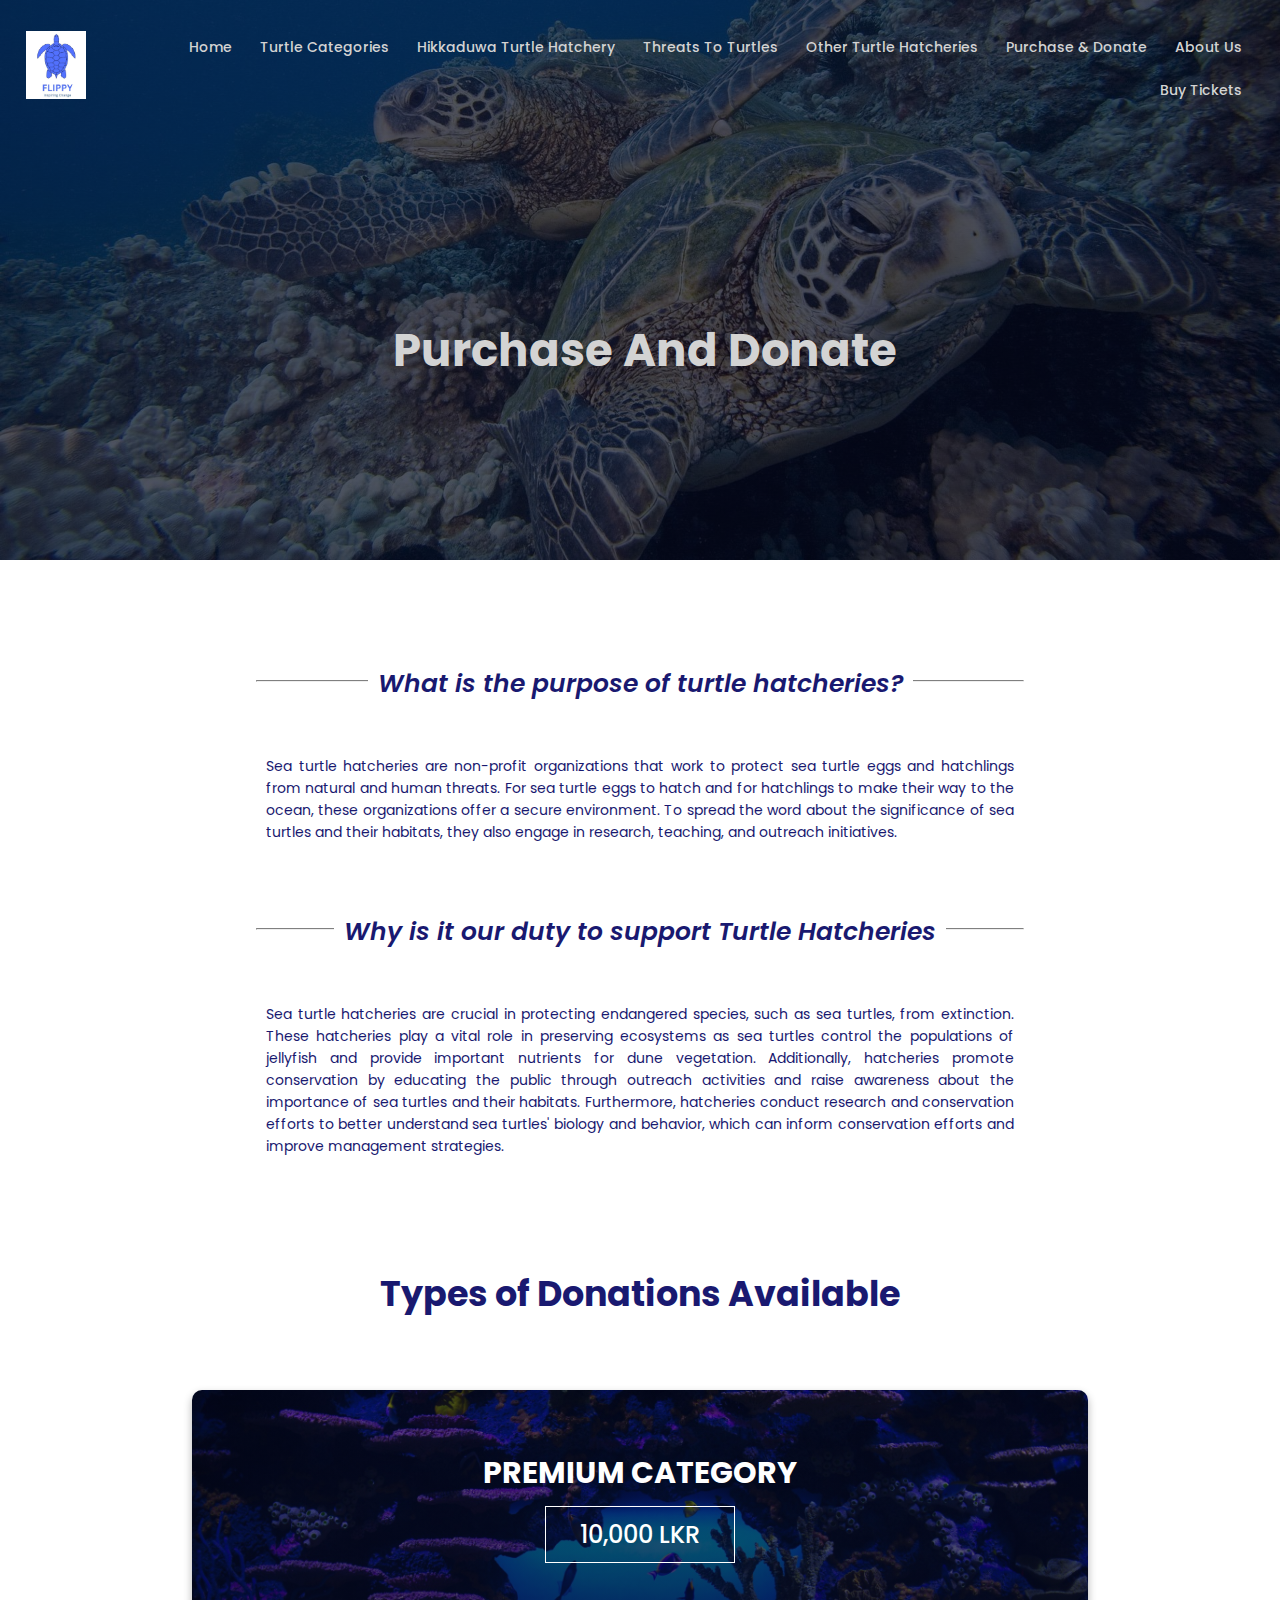
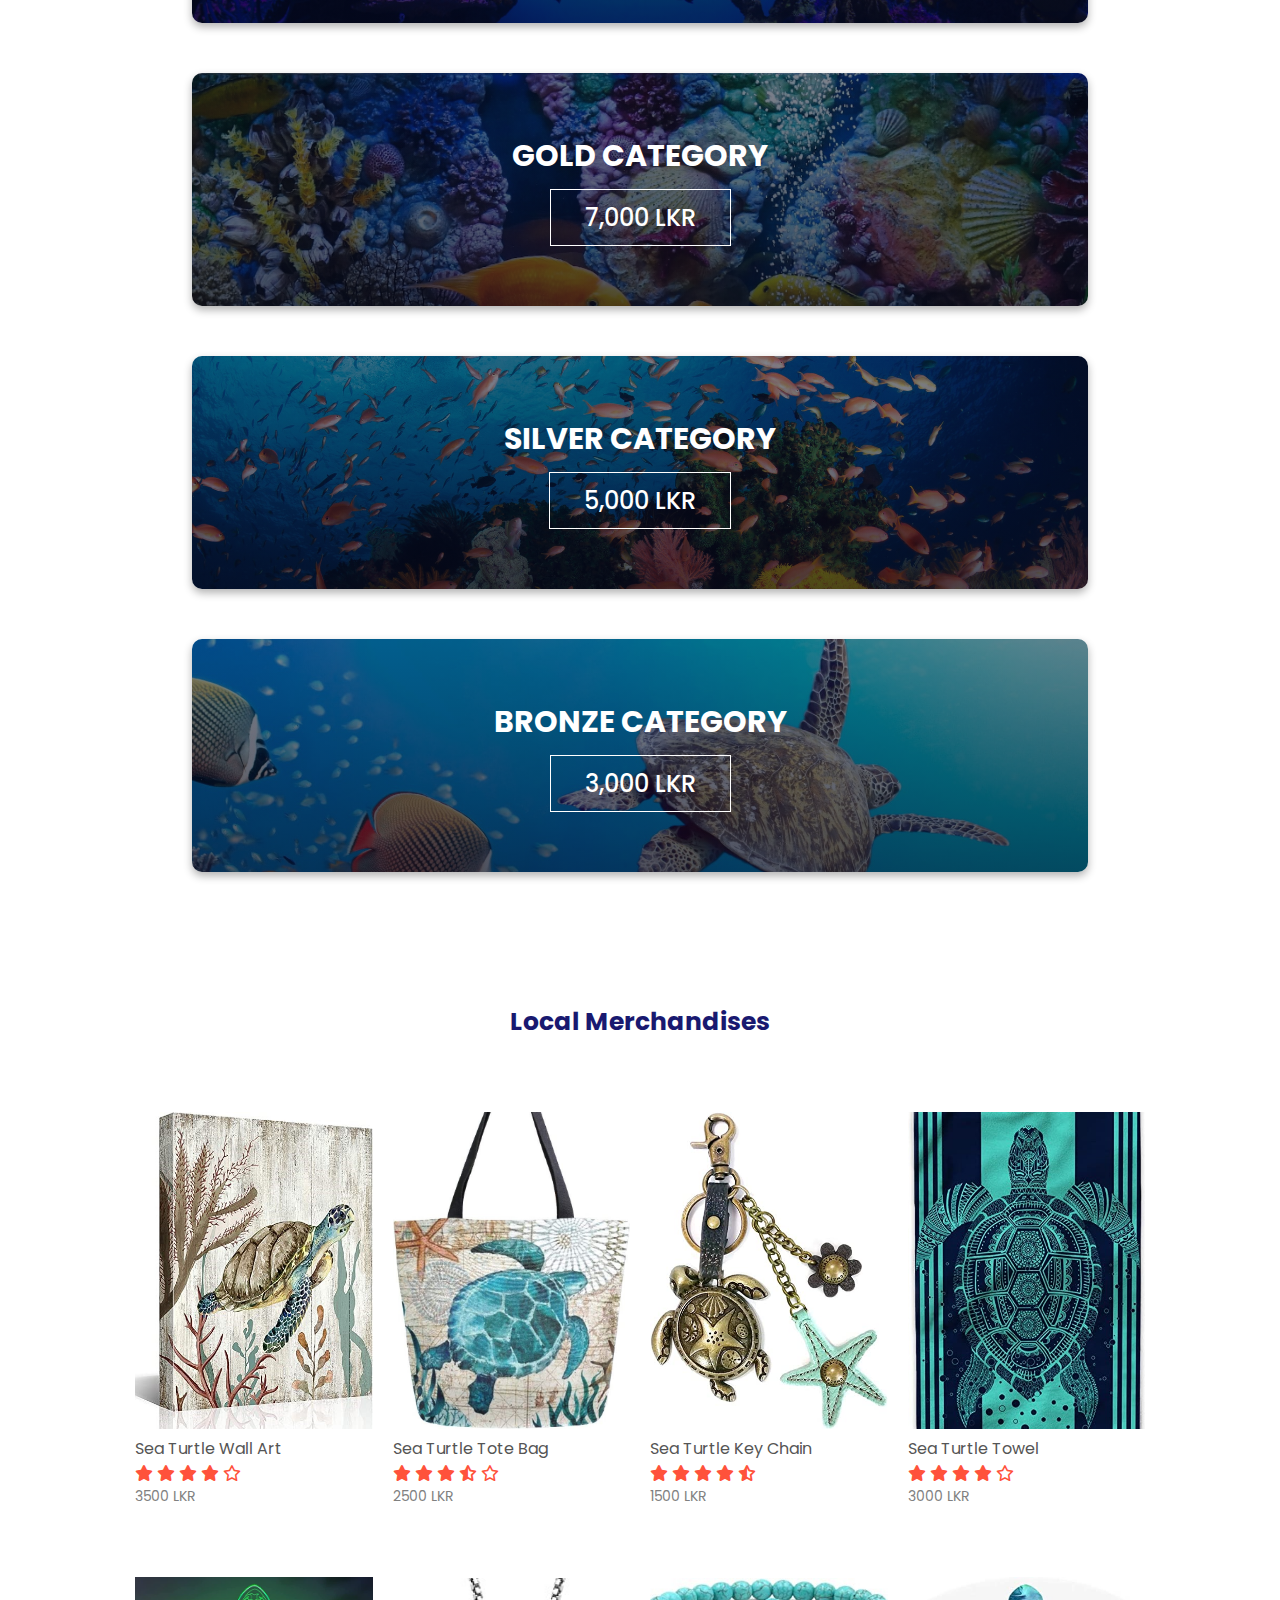
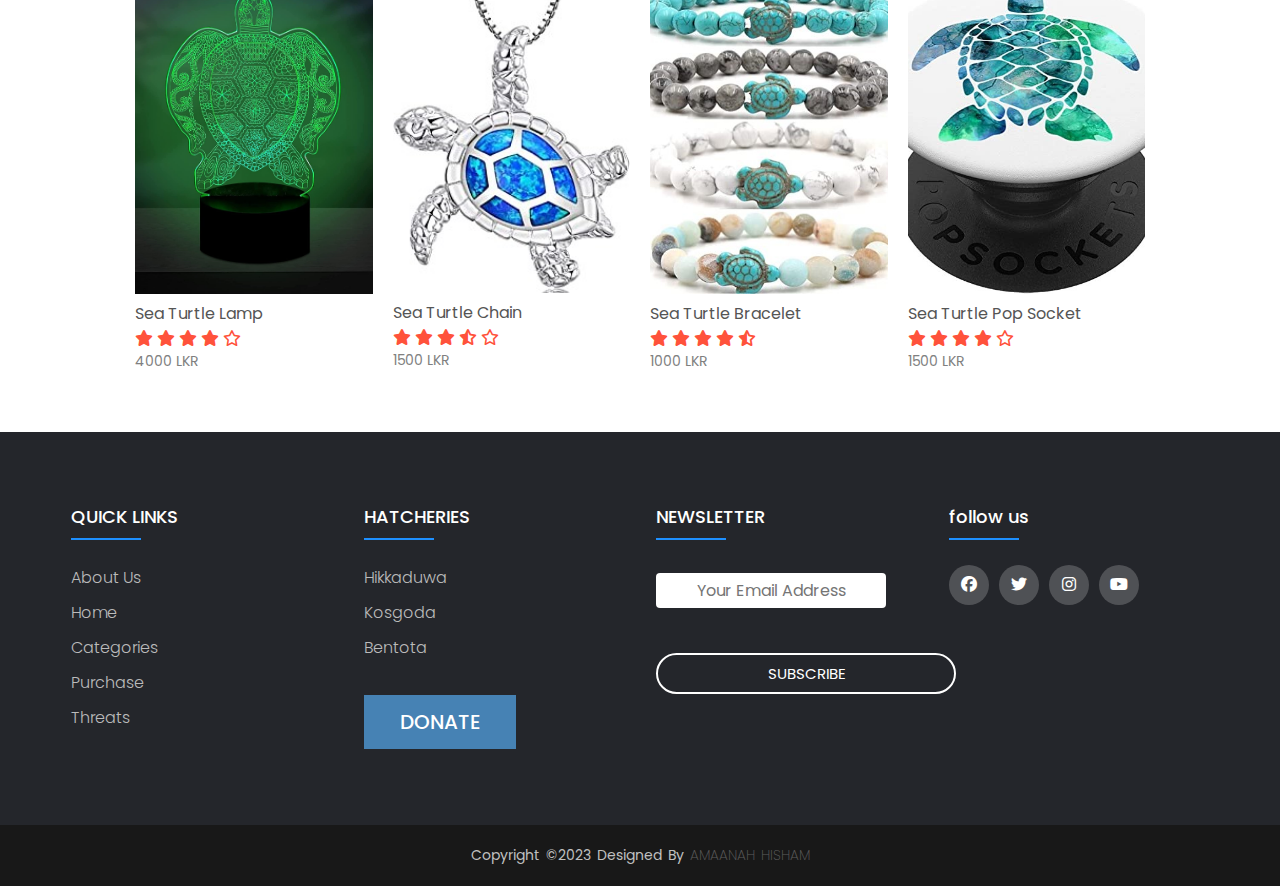
<file: purchase.html>
<!DOCTYPE html>

<html>
<head>
    <!--to mke the website responsive-->
    
	<meta name="viewport" content="width=device-width, initial-scale=1.0">

    <title>Purchase</title>
    <link rel="stylesheet" href="style.css">

    <!--google font-->
    <link rel="preconnect" href="https://fonts.googleapis.com">
    <link rel="preconnect" href="https://fonts.gstatic.com" crossorigin>
    <link href="https://fonts.googleapis.com/css2?family=Open+Sans:ital,wght@0,300;0,400;0,500;0,600;0,700;0,800;1,300;1,400;1,500;1,600;1,700;1,800&family=Poppins:ital,wght@0,100;0,200;0,300;0,400;0,500;0,600;0,700;0,800;0,900;1,100;1,200;1,300;1,400;1,500;1,600;1,700;1,800;1,900&display=swap" rel="stylesheet">


    <!--Icons-->
    <link rel="stylesheet" href="https://cdn.jsdelivr.net/npm/@fortawesome/fontawesome-free@6.2.1/css/all.min.css">
	
		<!--icons-footer -->
	<link rel="stylesheet" href="https://cdnjs.cloudflare.com/ajax/libs/font-awesome/6.4.0/css/all.min.css" integrity="sha512-iecdLmaskl7CVkqkXNQ/ZH/XLlvWZOJyj7Yy7tcenmpD1ypASozpmT/E0iPtmFIB46ZmdtAc9eNBvH0H/ZpiBw==" crossorigin="anonymous" referrerpolicy="no-referrer" />
	


</head>


<body>

    <!--header-->
    <section class="sub-header-pur">
        <nav>
            <a class="logo-link" href="index.html">
            <img class="logo" src="images/logo.jpg" />
        </a>
        <input type="checkbox" id="menu-bar">
        <label for="menu-bar">MENU</label>

            <div class="nav-links">
                <ul>
                    <li><a href="index.html">Home</a></li>
                    <li><a href="Categories.html">Turtle Categories </a></li>
                    <li><a href="Hikkaduwa.html">Hikkaduwa Turtle Hatchery  </a></li>
                    <li><a href="threats.html">Threats To Turtles </a></li>
                    <li>
                        <a>Other Turtle Hatcheries</a>
                        
                            <ul>
                                <li><a href="Kosgoda.html">Kosgoda Turtle Hatchery</a></li>
                                <li><a href="Bentota.html">Bentota Turtle Hatchery</a></li>
                            </ul>


                    </li>
                    <li><a href="purchase.html">Purchase & Donate</a></li>
					<li><a href="about.html">About Us</a></li>
                    <li><a href="Tickets.html">Buy Tickets </a></li>


                </ul>

            </div>
        </nav>

        <h1>Purchase And Donate</h1>
    </section>


    <!------donation-------->

    <section class="intro">

        <hr>
        <!--title inbetween the hr lines-->
        <span class="hr-text">What is the purpose of turtle hatcheries?</span>
        <br><br>
        <p>
            Sea turtle hatcheries are non-profit organizations that work to protect sea turtle eggs and hatchlings from natural and human threats.
            For sea turtle eggs to hatch and for hatchlings to make their way to the ocean, these organizations offer a secure environment. To spread the word about the significance of sea turtles and their habitats, they also engage in research, teaching, and outreach initiatives.
        </p>
        <br /><br /><br />
        <hr>
        <!--title inbetween the hr lines-->
        <span class="hr-text">Why is it our duty to support Turtle Hatcheries</span>
        <br><br>
            <p>
                Sea turtle hatcheries are crucial in protecting endangered species, such as sea turtles, from extinction. These hatcheries play a vital role in preserving ecosystems as sea turtles control the populations of jellyfish and provide important nutrients for dune vegetation. 
                Additionally, hatcheries promote conservation by educating the public through outreach activities and raise awareness about the importance of sea turtles and their habitats. Furthermore, hatcheries conduct research and conservation efforts to better understand sea turtles' biology and behavior,
                which can inform conservation efforts and improve management strategies.

            </p>

    </section>

    

    <!----donation-types-->

    <section id="donation-types-main">
    <section class="donation-types">

        <h1>Types of Donations Available</h1>
    

        <section class="donation-types-1">
            <h2>PREMIUM CATEGORY</h2>
            <a href="https://www.paypal.com/us/signin" class="don-button">10,000 LKR</a>

        </section>

        <section class="donation-types-2">
            <h2>GOLD CATEGORY</h2>
            <a href="https://www.paypal.com/us/signin" class="don-button">7,000 LKR</a>
        </section>

        <section class="donation-types-3">
            <h2>SILVER CATEGORY</h2>
            <a href="https://www.paypal.com/us/signin" class="don-button">5,000 LKR</a>
        </section>

        <section class="donation-types-4">
            <h2>BRONZE CATEGORY</h2>
            <a href="https://www.paypal.com/us/signin" class="don-button">3,000 LKR</a>
        </section>

    </section>
	</section>

    <!-------Merch-->
	<section id="container-merch-main">
    <section class="container-merch">
        <h2>Local Merchandises</h2>
        <div class="row-merch">

            <div class="col-4">
                <a href="https://www.amazon.com/s?k=sea+turtle&crid=NRJCCNHMJA00&sprefix=sea+turtle%2Caps%2C461&ref=nb_sb_noss_2" target="_blank">
                    <img src="images2/merch-4.jpg" alt="Wall-art" />
                </a>
                    <h4>Sea Turtle Wall Art</h4>
                    <div class="rating">
                        <i class="fa fa-star"></i>
                        <i class="fa fa-star"></i>
                        <i class="fa fa-star"></i>
                        <i class="fa fa-star"></i>
                        <span class="far fa-star"></span>
                    </div>
                    <p>3500 LKR</p>
            </div>

            <div class="col-4">
                <a href="https://www.amazon.com/s?k=sea+turtle&crid=NRJCCNHMJA00&sprefix=sea+turtle%2Caps%2C461&ref=nb_sb_noss_2" target="_blank">

                
                    <img src="images2/merch-2.jpg" alt="Tote-bag" />
					</a>
                    <h4>Sea Turtle Tote Bag</h4>
                    <div class="rating">
                        <i class="fa fa-star"></i>
                        <i class="fa fa-star"></i>
                        <i class="fa fa-star"></i>
                        <span class="fas fa-star-half-alt"></span>
                        <span class="far fa-star"></span>
                    </div>
                    <p>2500 LKR</p>
            </div>

            <div class="col-4">
                <a href="https://www.amazon.com/s?k=sea+turtle&crid=NRJCCNHMJA00&sprefix=sea+turtle%2Caps%2C461&ref=nb_sb_noss_2"target="_blank">
                    <img src="images2/merch-3.jpg" alt="Key chain" />
                </a>
                    <h4>Sea Turtle Key Chain</h4>
                    <div class="rating">
                        <i class="fa fa-star"></i>
                        <i class="fa fa-star"></i>
                        <i class="fa fa-star"></i>
                        <i class="fa fa-star"></i>
                        <span class="fas fa-star-half-alt"></span>
                    </div>
                    <p>1500 LKR</p>
            </div>

            <div class="col-4">
                <a href="https://www.amazon.com/s?k=sea+turtle&crid=NRJCCNHMJA00&sprefix=sea+turtle%2Caps%2C461&ref=nb_sb_noss_2" target="_blank">

               
                    <img src="images2/merch-6.jpg" alt="Towel" />
					 </a>
                    <h4>Sea Turtle Towel</h4>
                    <div class="rating">
                        <i class="fa fa-star"></i>
                        <i class="fa fa-star"></i>
                        <i class="fa fa-star"></i>
                        <i class="fa fa-star"></i>
                        <span class="far fa-star"></span>
                    </div>
                    <p>3000 LKR</p>
            </div>

        </div>

        <!--row 2-->

        <div class="row-merch">

            <div class="col-4">
                <a href="https://www.amazon.com/s?k=sea+turtle&crid=NRJCCNHMJA00&sprefix=sea+turtle%2Caps%2C461&ref=nb_sb_noss_2" target="_blank">
                    <img src="images2/merch-8.jpg" alt="Lamp" />
                </a>    
                    <h4>Sea Turtle Lamp</h4>
                    <div class="rating">
                        <i class="fa fa-star"></i>
                        <i class="fa fa-star"></i>
                        <i class="fa fa-star"></i>
                        <i class="fa fa-star"></i>
                        <span class="far fa-star"></span>
                    </div>
                    <p>4000 LKR</p>
            </div>

            <div class="col-4">
                <a href="https://www.amazon.com/s?k=sea+turtle&crid=NRJCCNHMJA00&sprefix=sea+turtle%2Caps%2C461&ref=nb_sb_noss_2"target="_blank">
                    <img src="images2/merch-7.jpg" alt="chain" />
                </a>
                    <h4>Sea Turtle Chain</h4>
                    <div class="rating">
                        <i class="fa fa-star"></i>
                        <i class="fa fa-star"></i>
                        <i class="fa fa-star"></i>
                        <span class="fas fa-star-half-alt"></span>
                        <span class="far fa-star"></span>
                    </div>
                    <p>1500 LKR</p>
            </div>

            <div class="col-4">
                <a href="https://www.amazon.com/s?k=sea+turtle&crid=NRJCCNHMJA00&sprefix=sea+turtle%2Caps%2C461&ref=nb_sb_noss_2"target="_blank">
                    <img src="images2/merch-5.jpg" alt="bracelet" />
                </a>
                    <h4>Sea Turtle Bracelet</h4>
                    <div class="rating">
                        <i class="fa fa-star"></i>
                        <i class="fa fa-star"></i>
                        <i class="fa fa-star"></i>
                        <i class="fa fa-star"></i>
                        <span class="fas fa-star-half-alt"></span>
                    </div>
                    <p>1000 LKR</p>
            </div>

            <div class="col-4">
                <a href="https://www.amazon.com/s?k=sea+turtle&crid=NRJCCNHMJA00&sprefix=sea+turtle%2Caps%2C461&ref=nb_sb_noss_2" target="_blank">
                    <img src="images2/merch-1.jpg" alt="Pop socket" />
                </a>
                    <h4>Sea Turtle Pop Socket</h4>
                    <div class="rating">
                        <i class="fa fa-star"></i>
                        <i class="fa fa-star"></i>
                        <i class="fa fa-star"></i>
                        <i class="fa fa-star"></i>
                        <span class="far fa-star"></span>
                    </div>
                    <p>1500 LKR</p>
                
            </div>

        </div>

    </section>
</section>

   <!--footer-->
	

  <footer class="footer">
  	 <div class="container-footer">
  	 	<div class="row-footer">
  	 		<div class="footer-col">
  	 			<h4>QUICK LINKS</h4>
  	 			<ul>
  	 				<li><a href="about.html">About Us</a></li>
  	 				<li><a href="index.html">Home</a></li>
  	 				<li><a href="Categories.html">Categories</a></li>
  	 				<li><a href="purchase.html#container-merch-main">Purchase</a></li>
					<li><a href="threats.html">Threats</a></li>
  	 			</ul>
  	 		</div>
  	 		<div class="footer-col">
  	 			<h4>HATCHERIES</h4>
  	 			<ul>
  	 				<li><a href="Hikkaduwa.html">Hikkaduwa</a></li>
  	 				<li><a href="Kosgoda.html">Kosgoda</a></li>
  	 				<li><a href="Bentota.html">Bentota</a></li>
  	 				
  	 			</ul>
				<br>
				 <div class="donate-but">
                <a href="purchase.html#donation-types-main" class="donate-button" ">DONATE</a>
				</div>
  	 		</div>
			
  	 		<div class="footer-col">
  	 			<h4>NEWSLETTER</h4>
  	 			
				<div class="footer-form-main">
					<form class="footer-form">
					<input type="email" placeholder="Your Email Address" required>
					<br>
					<button type="submit">SUBSCRIBE</button>
					</form>
				</div>
				
  	 		</div>
			
  	 		<div class="footer-col">
  	 			<h4>follow us</h4>
  	 			<div class="social-links">
  	 				<a href="https://web.facebook.com/?_rdc=1&_rdr" target="_blank"><i class="fa-brands fa-facebook"></i>
  	 				<a href="https://twitter.com/" target="_blank"><i class="fa-brands fa-twitter"></i>
  	 				<a href="https://www.instagram.com/" target="_blank"><i class="fa-brands fa-instagram"></i>
  	 				<a href="https://www.youtube.com/" target="_blank"><i class="fa-brands fa-youtube"></i></a>

  	 			</div>
  	 		</div>
  	 	</div>
	 </div>
		<div class="copyrights">
		<p>copyright &copy;2023 designed by <span>Amaanah Hisham</span></p>
		</div>
  	 
	 
	 
	  <!--
	 Resource reference
	 
	 Clerici, J. (2020a) Seacology supports sea turtles’ race for survival, Seacology. Available at: https://www.seacology.org/2020/04/seacology-supports-sea-turtles-race-for-survival/?gclid=EAIaIQobChMIgNuG16qV_wIVlUcrCh0cCQEWEAAYAiAAEgLDbPD_BwE (Accessed: 19 May 2023).


Sea turtles project (n.d.) The Hedrick Project. Available at: https://www.thehedrickproject.org/projects/sea-turtles?gclid=EAIaIQobChMIxavV5auV_wIV0JlmAh21RQsTEAAYAiAAEgKC1vD_BwE (Accessed: 19 May 2023).


	 
	 Image reference
	 
	 
	 Welcome to WallpaperCave! (n.d.) WallpaperCave. Available at: https://wallpapercave.com/wp/wp4017378.jpg (Accessed: 13 May 2023).
Coral Reef Stones schooling of Fish Underwater 4K HD nature wallpaper (n.d.) HD Wallpapers. Available at: https://www.hdwallpapers.in/coral_reef_stones_schooling_of_fish_underwater_4k_hd_nature-wallpapers.html (Accessed: 13 May 2023).
Aquarium (n.d.)  Corals, Algae, Aquarium, Fish (2048x1224) - Desktop &amp; Mobile Wallpaper. Available at: https://img.wallscloud.net/uploads/thumb/3933302168/aquarium-1-59026-1024x576-MM-80.webp  (Accessed: 13 May 2023).
Castillo, C.M. (2023) The importance of coral reefs&nbsp;, Watt Watchers of Texas. Available at: https://www.watt-watchers.com/wp-content/uploads/2023/02/BF2FD1FB-F291-4461-9654-8A2E3CF1B6B2-1024x683.jpeg (Accessed: 13 May 2023).
HD wallpaper: Fishes underwater, tropical, coral, Reef, ocean (n.d.) HD wallpaper: Fishes underwater, tropical, coral, reef, Ocean | Wallpaper Flare. Available at: https://c4.wallpaperflare.com/wallpaper/727/131/742/fishes-underwater-wallpaper-preview.jpg  (Accessed: 13 May 2023).
Amazon.co.uk: Home &amp; Kitchen (n.d.) Mooflapha bathroom wall decor art turtle Coral Bay Tortoise Nautical Picture Sea coastal abstract print vintage wood background wall decoration 1 panel 20’’ x 28’’. Available at: https://m.media-amazon.com/images/I/81MLwA7CgCL._AC_SY606_.jpg (Accessed: 13 May 2023).
Retro turtle water grass extra large grocery bag sea starfish shells corals reusable canvas tote bag casual beach shopping tote heavy duty washable shoulder bags handbag with handles (n.d.) desertcart. Available at: https://images-na.ssl-images-amazon.com/images/I/71PMadQGdJL.SS700.jpg (Accessed: 13 May 2023).
Turtle &amp; Starfish Keychain (n. d.) Cartoon Kingdom. Available at: https://cdn.shopify.com/s/files/1/0100/8176/3385/products/401f51f0e563db5a76922b66c091122a_900x.jpg?v=1639090866 (Accessed: 13 May 2023).
Hexagram Turtle Beach Towel,tropical blue microfiber bath towel sea turtle gift for adults,sand free quick dry large pool towels 31" x 63" oversized towels for yoga (n. d.) Buy Online at Best Price in KSA - Souq is now Amazon.sa: Home. Available at: https://m.media-amazon.com/images/I/81SDpHlyGYL._AC_SY450_.jpg (Accessed: 13 May 2023).
3D hologram lamp turtle night light optical illusion lamp led turtle lights: Colorful 3D illusion lamp effect sea turtle lamp led hologram touch switch USB powered night light turtle decoration lamp (n. d.) Amazon.co.uk: Lighting. Available at: https://m.media-amazon.com/images/I/7119IYPyaxL._AC_SX342_.jpg (Accessed: 13 May 2023).
(n. d.) Aliexpress. Available at: https://ae01.alicdn.com/kf/H8cadb8dd998649f182de87f66c951dadb.jpg_640x640Q90.jpg_.webp (Accessed: 13 May 2023).
Caiyao 8mm sea turtles beads bracelet turquoise natutal stone elastic stretch bracelet for women men, 8 5 inch, Stone : Buy Online at best price in KSA - Souq is now Amazon.sa: Fashion (n. d.) Caiyao 8mm Sea Turtles Beads Bracelet Turquoise Natutal Stone Elastic Stretch Bracelet for Women Men, 8 5 inch, Stone : Buy Online at Best Price in KSA - Souq is now Amazon.sa: Fashion. Available at: https://m.media-amazon.com/images/I/61EqyNTMcbL._AC_SX466_.jpg (Accessed: 13 May 2023).
(n.d.) Amazon.com: Sea turtle pop socket - tortuga de acuarela verde en color ... Available at: https://m.media-amazon.com/images/I/612FHD72dBL.__AC_SX300_SY300_QL70_FMwebp_.jpg (Accessed: 13 May 2023).


	 
	 
	 Code reference
	 
	 Easy Tutorial (2020) How to make website using HTML and CSS. Available at: https://youtu.be/PgAZ8KzfhO8 (Accessed: 13 May 2023).
Easy Tutorial (2021) How To Make Website Using HTML & CSS | Full Responsive Multi Page Website Design Step by Step. Available at: https://youtu.be/oYRda7UtuhA (Accessed: 13 May 2023).
Mr. Web Designer (2021) Simple Responsive Dropdown Navigation Menu using Pure HTML and CSS Only Available at: https://youtu.be/bk3Y4heVdFs (Accessed: 13 May 2023).
Easy Tutorial (2020) How to make Ecommerce Website Using HTML and CSS. Available at: https://youtu.be/yQimoqo0-7g (Accessed: 13 May 2023).
Codepen (n.d.) CSS line behind title text - codepen. Available at: https://codepen.io/ericrasch/pen/kWWzzk (Accessed: 13 May 2023).

Easy Tutorials (2022) How To Make Website Footer Using HTML And CSS | Footer Design For Website. Available at: https://youtu.be/lLdzlLL33G8 (Accessed: 23 May 2023).

Code Opacity (2020) Footer Html Css | website footer design. Available at: https://youtu.be/zdA3qZNH1vc (Accessed: 23 May 2023).


	 
	 -->
	 
	 
	 
  </footer>

</body>
</html>
</file>
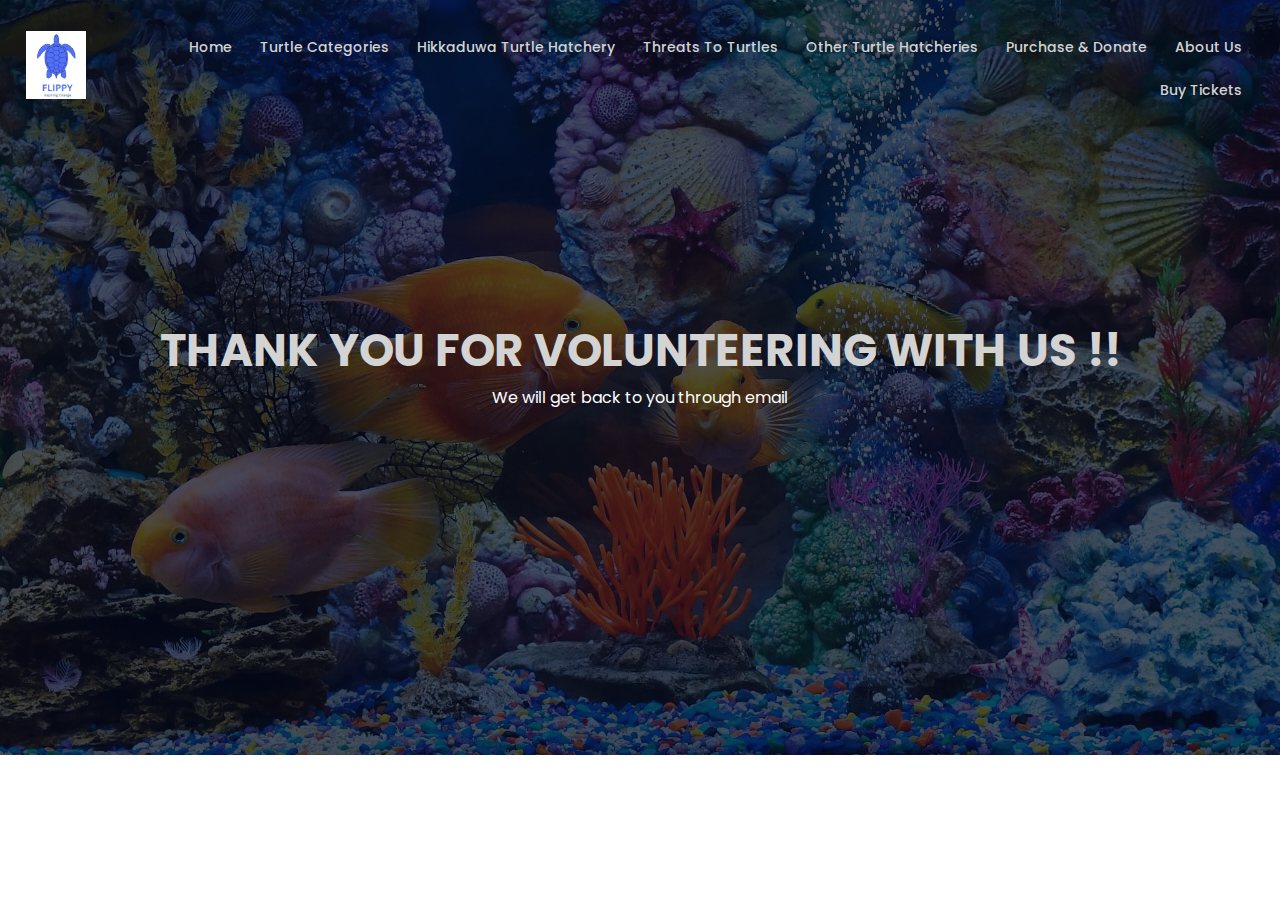
<file: submit.html>
<!DOCTYPE html>

<html>
<head>
    <!--to mke the website responsive-->
    <meta name="viewport" content="width=device-width, initial-scale=1.0">
    <title>Volunteer</title>
    <link rel="stylesheet" href="style.css">

    <!--google font-->
    <link rel="preconnect" href="https://fonts.googleapis.com">
    <link rel="preconnect" href="https://fonts.gstatic.com" crossorigin>
    <link href="https://fonts.googleapis.com/css2?family=Open+Sans:ital,wght@0,300;0,400;0,500;0,600;0,700;0,800;1,300;1,400;1,500;1,600;1,700;1,800&family=Poppins:ital,wght@0,100;0,200;0,300;0,400;0,500;0,600;0,700;0,800;0,900;1,100;1,200;1,300;1,400;1,500;1,600;1,700;1,800;1,900&display=swap" rel="stylesheet">
	
		<!--icons-->
	<link rel="stylesheet" href="https://cdnjs.cloudflare.com/ajax/libs/font-awesome/6.4.0/css/all.min.css" integrity="sha512-iecdLmaskl7CVkqkXNQ/ZH/XLlvWZOJyj7Yy7tcenmpD1ypASozpmT/E0iPtmFIB46ZmdtAc9eNBvH0H/ZpiBw==" crossorigin="anonymous" referrerpolicy="no-referrer" />
	
	
	
	
	
</head>
<body>





<!--header-->
    <section class="sub-header-submit">
        <nav>
            <a class="logo-link" href="index.html">
            <img class="logo" src="images/logo.jpg" />
        </a>
        <input type="checkbox" id="menu-bar">
        <label for="menu-bar">MENU</label>

            <div class="nav-links">
                <ul>
                    <li><a href="index.html">Home</a></li>
                    <li><a href="Categories.html">Turtle Categories </a></li>
                    <li><a href="Hikkaduwa.html">Hikkaduwa Turtle Hatchery  </a></li>
                    <li><a href="threats.html">Threats To Turtles </a></li>
                    <li>
                        <a>Other Turtle Hatcheries</a>
                        
                            <ul>
                                <li><a href="Kosgoda.html">Kosgoda Turtle Hatchery</a></li>
                                <li><a href="Bentota.html">Bentota Turtle Hatchery</a></li>
                            </ul>


                    </li>
                    <li><a href="purchase.html">Purchase & Donate</a></li>
					<li><a href="about.html">About Us</a></li>
                    <li><a href="Tickets.html">Buy Tickets </a></li>


                </ul>

            </div>
        </nav>

        <h1>THANK YOU FOR VOLUNTEERING WITH US !!</h1>
		<p>We will get back to you through email</p>
    </section>



<footer>
 <!--
	 Resource reference - none
	 
	 

	 Image reference
	 
	 Aquarium (n.d.)  Corals, Algae, Aquarium, Fish (2048x1224) - Desktop &amp; Mobile Wallpaper. Available at: https://img.wallscloud.net/uploads/thumb/3933302168/aquarium-1-59026-1024x576-MM-80.webp  (Accessed: 15 May 2023).
	 
	 Code reference
	 
	 Easy Tutorial (2020) How to make website using HTML and CSS. Available at: https://youtu.be/PgAZ8KzfhO8 (Accessed: 17 May 2023).

Easy Tutorial (2021) How To Make Website Using HTML & CSS | Full Responsive Multi Page Website Design Step by Step. Available at: https://youtu.be/oYRda7UtuhA (Accessed: 23 May 2023).

Mr. Web Designer (2021) Simple Responsive Dropdown Navigation Menu using Pure HTML and CSS Only Available at: https://youtu.be/bk3Y4heVdFs (Accessed: 23 May 2023).



	 
	 
	 
	 -->
</footer>



</body>
</html>
</file>
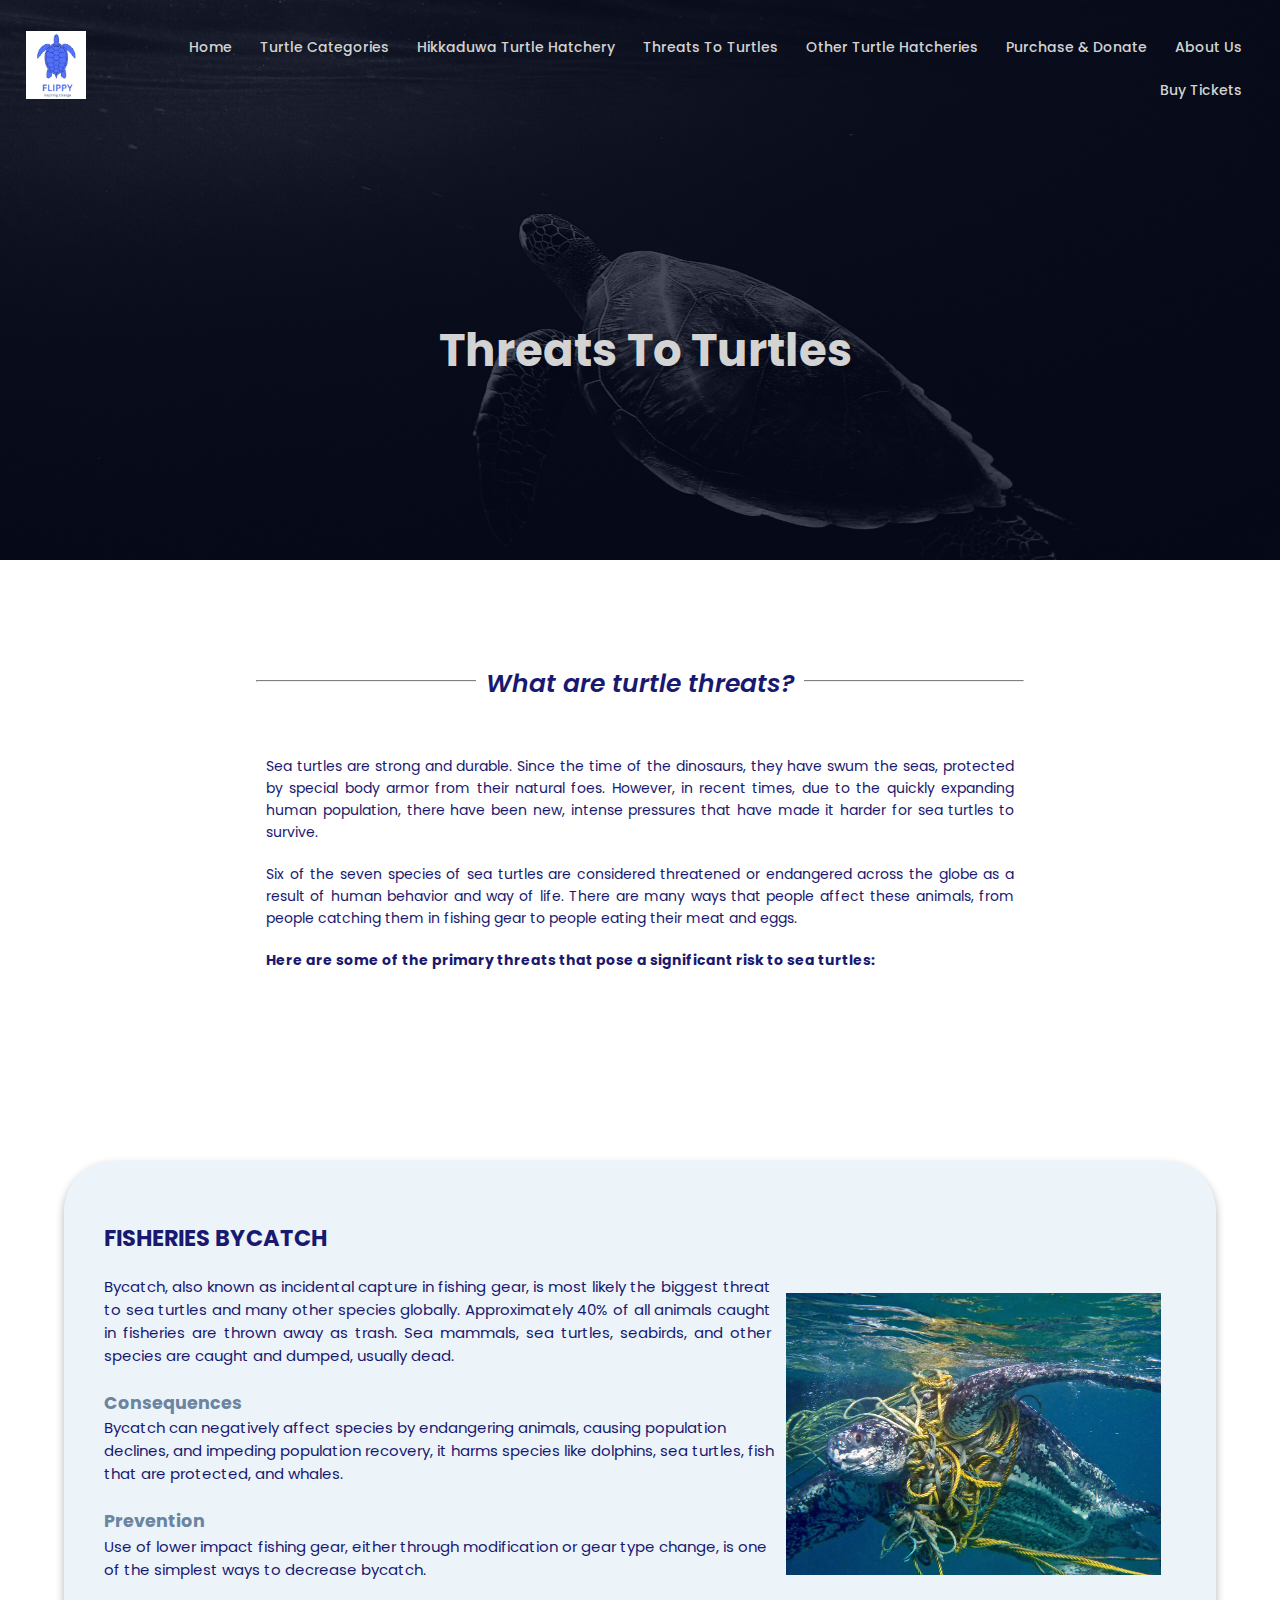
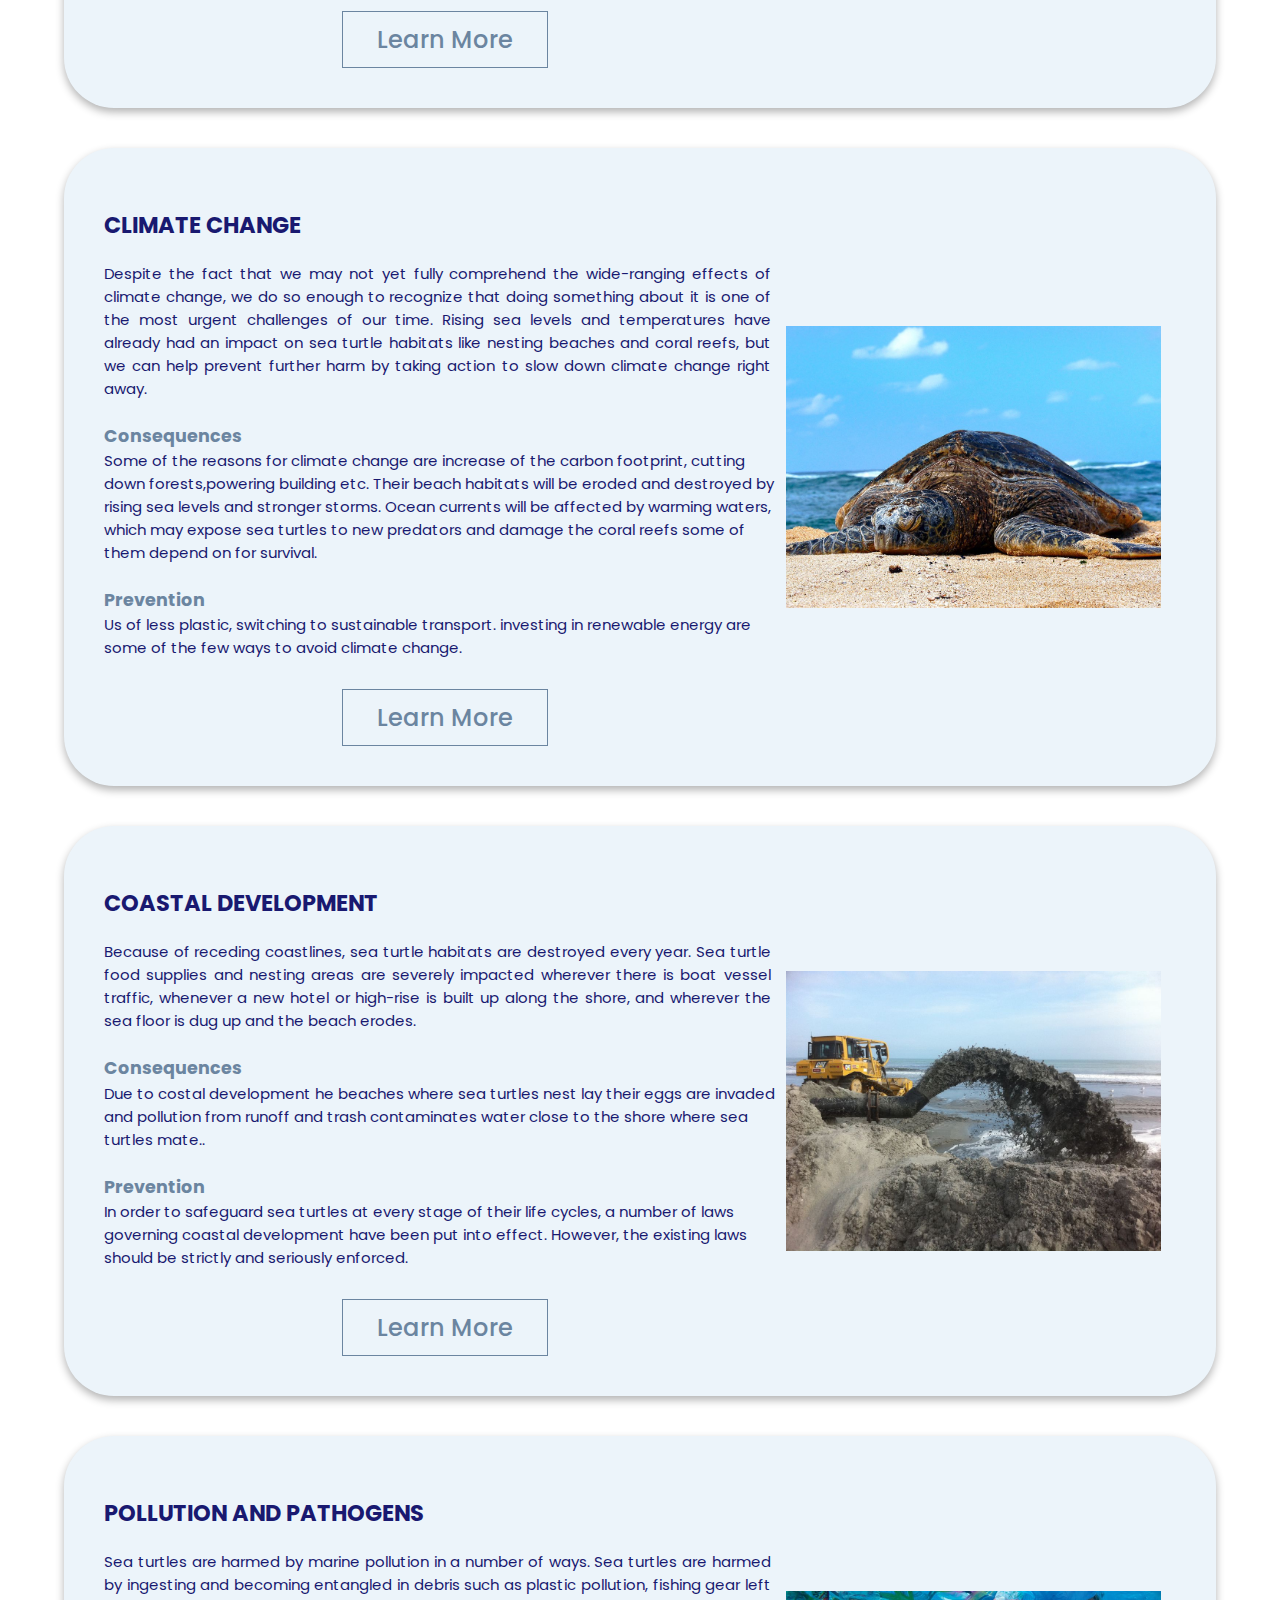
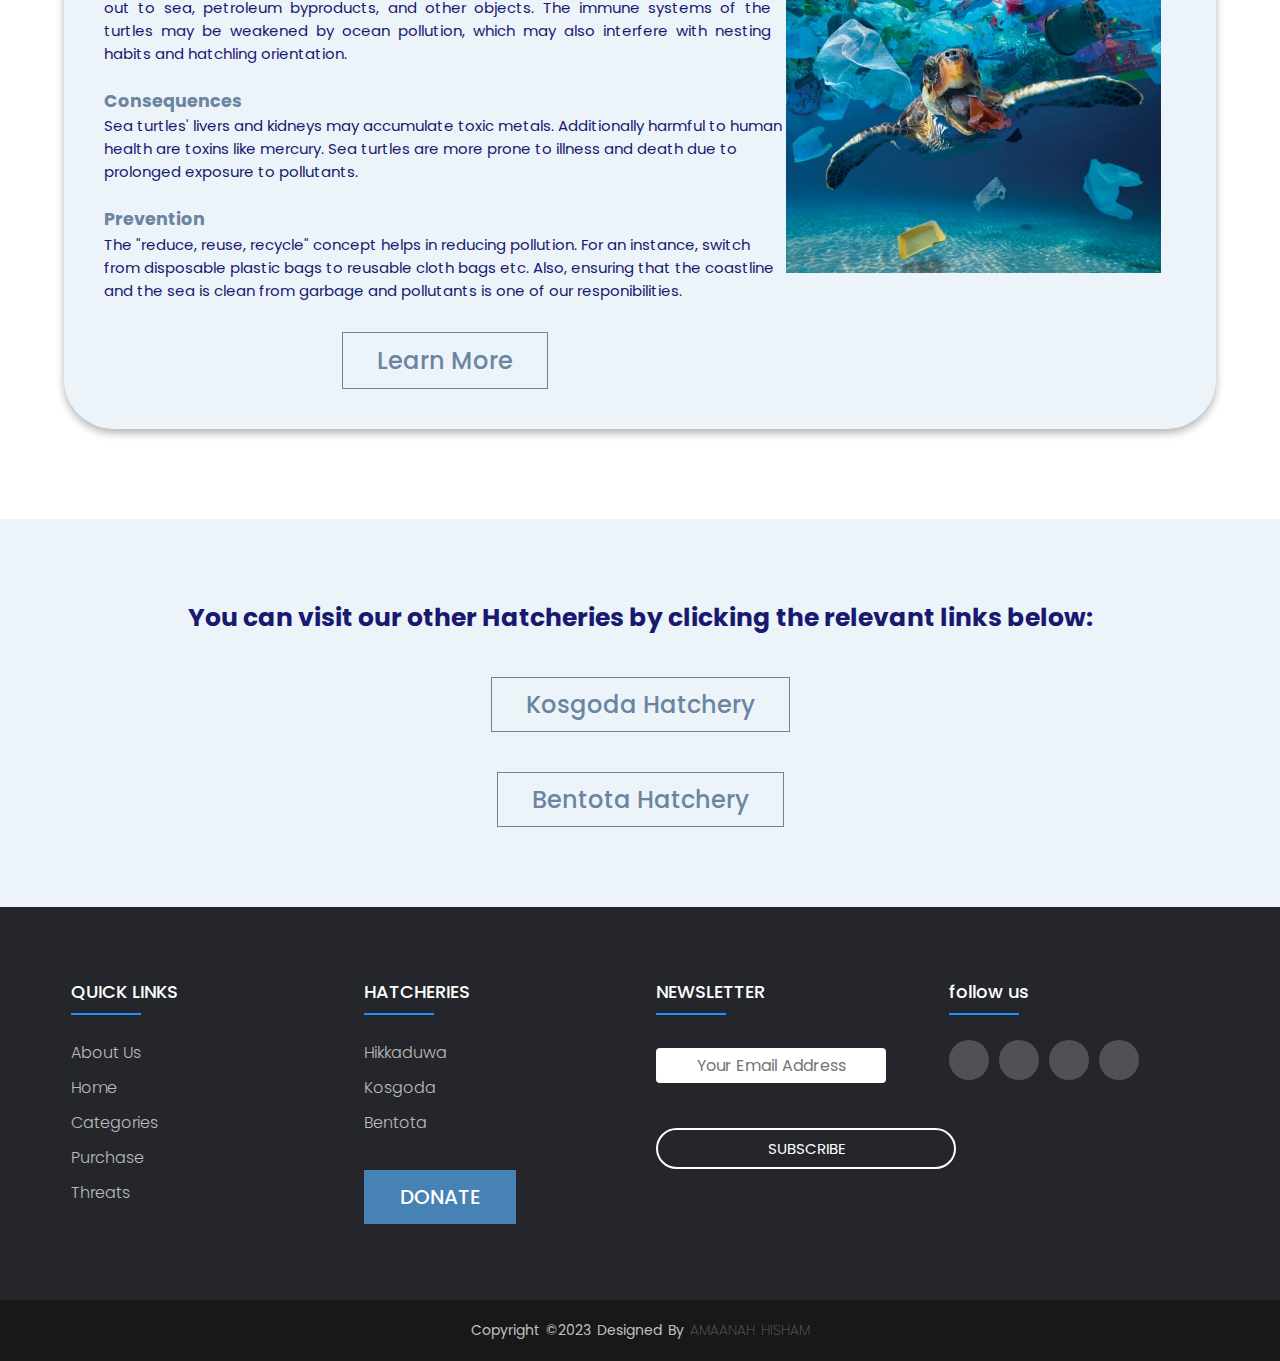
<file: threats.html>
<!DOCTYPE html>

<html>
<head>
    <!--to mke the website responsive-->
    <meta name="viewport" content="width=device-width, initial-scale=1.0">
    <title>Threats</title>
    <link rel="stylesheet" href="style.css">

    <!--google font-->
    <link rel="preconnect" href="https://fonts.googleapis.com">
    <link rel="preconnect" href="https://fonts.gstatic.com" crossorigin>
    <link href="https://fonts.googleapis.com/css2?family=Open+Sans:ital,wght@0,300;0,400;0,500;0,600;0,700;0,800;1,300;1,400;1,500;1,600;1,700;1,800&family=Poppins:ital,wght@0,100;0,200;0,300;0,400;0,500;0,600;0,700;0,800;0,900;1,100;1,200;1,300;1,400;1,500;1,600;1,700;1,800;1,900&display=swap" rel="stylesheet">
	
		<!--icons-->
	<link rel="stylesheet" href="https://cdnjs.cloudflare.com/ajax/libs/font-awesome/6.4.0/css/all.min.css" integrity="sha512-iecdLmaskl7CVkqkXNQ/ZH/XLlvWZOJyj7Yy7tcenmpD1ypASozpmT/E0iPtmFIB46ZmdtAc9eNBvH0H/ZpiBw==" crossorigin="anonymous" referrerpolicy="no-referrer" />
	
	
</head>


<body>

    <!--header-->
    <section class="sub-header-thr">
        <nav>
            <a class="logo-link" href="index.html">
            <img class="logo" src="images/logo.jpg" />
        </a>
        <input type="checkbox" id="menu-bar">
        <label for="menu-bar">MENU</label>

            <div class="nav-links">
                <ul>
                    <li><a href="index.html">Home</a></li>
                    <li><a href="Categories.html">Turtle Categories </a></li>
                    <li><a href="Hikkaduwa.html">Hikkaduwa Turtle Hatchery  </a></li>
                    <li><a href="threats.html">Threats To Turtles </a></li>
                    <li>
                        <a>Other Turtle Hatcheries</a>
                        
                            <ul>
                                <li><a href="Kosgoda.html">Kosgoda Turtle Hatchery</a></li>
                                <li><a href="Bentota.html">Bentota Turtle Hatchery</a></li>
                            </ul>
                       
                    </li>
                    <li><a href="purchase.html">Purchase & Donate</a></li>
					<li><a href="about.html">About Us</a></li>
                    <li><a href="Tickets.html">Buy Tickets </a></li>


                </ul>

            </div>
        </nav>

        <h1>Threats To Turtles</h1>
    </section>





    <!--Intro-->

    <section class="intro">
        
        <hr>
        <!--title inbetween the hr lines-->
        <span class="hr-text">What are turtle threats?</span>
        <br><br>
        <p>
            Sea turtles are strong and durable. Since the time of the dinosaurs, they have swum the seas, protected by special body armor from their natural foes.
            However, in recent times, due to the quickly expanding human population, there have been new, intense pressures that have made it harder for sea turtles to survive.
        </p>
        <p>
            Six of the seven species of sea turtles are considered threatened or endangered across the globe as a result of human behavior and way of life.
            There are many ways that people affect these animals, from people catching them in fishing gear to people eating their meat and eggs.
        </p>
		<p><strong>Here are some of the primary threats that pose a significant risk to sea turtles:</strong> </p>

    </section>

 
<section class="threat-fixed-background">
    <section class="threat-back-fixed">
        <!--Threat 1-->
        <section class="threat">


            <div class=" text-threat">
                <h2>FISHERIES BYCATCH</h2>
                <p>
                    Bycatch, also known as incidental capture in fishing gear, is most likely the biggest threat to sea turtles and many other species globally.
                    Approximately 40% of all animals caught in fisheries are thrown away as trash. Sea mammals, sea turtles, seabirds, and other species are caught and dumped, usually dead.
                    <br /><br />

                    <h3>Consequences</h3>
                    Bycatch can negatively affect species by endangering animals, causing population declines, and impeding population recovery, it harms species like dolphins, sea turtles, fish that are protected, and whales.
                    <br /><br />

                    <h3> Prevention</h3>
                    Use of lower impact fishing gear, either through modification or gear type change, is one of the simplest ways to decrease bycatch.

                    <div class="threat-but">
                        <a href="https://www.seeturtles.org/fisheries-bycatch" class="threat-button" target="_blank">Learn More</a>

                    </div>
            </div>
            <img src="images2/threat-fishery.jpg" alt="Sea turtle entangled in fishing gear" />
            </p>

        </section>


        <!--Threat 2-->
        <section class="threat">


            <div class=" text-threat">
                <h2>CLIMATE CHANGE</h2>
                <p>
                    Despite the fact that we may not yet fully comprehend the wide-ranging effects of climate change, we do so enough to recognize that doing something about it is one of the most urgent challenges of our time.
                    Rising sea levels and temperatures have already had an impact on sea turtle habitats like nesting beaches and coral reefs, but we can help prevent further harm by taking action to slow down climate change right away.
                    <br /><br />

                    <h3>Consequences</h3>
                    Some of the reasons for climate change are increase of the carbon footprint, cutting down forests,powering building etc.
                    Their beach habitats will be eroded and destroyed by rising sea levels and stronger storms. Ocean currents will be affected by warming waters, which may expose sea turtles to new predators and damage the coral reefs some of them depend on for survival.
                    <br /><br />

                    <h3> Prevention</h3>
                    Us of less plastic, switching to sustainable transport. investing in renewable energy are some of the few ways to avoid climate change.
                    <div class="threat-but">
                        <a href="https://conserveturtles.org/information-sea-turtles-threats-climate-change/" class="threat-button" target="_blank">Learn More</a>
                    </div>
            </div>

            <img src="images2/climate.jpg" alt="Climate change puts pressure on sea turtles" />
            </p>

        </section>


        <!--Threat 3-->
        <section class="threat">


            <div class=" text-threat">
                <h2>COASTAL DEVELOPMENT</h2>
                <p>
                    Because of receding coastlines, sea turtle habitats are destroyed every year. Sea turtle food supplies and nesting areas are severely impacted wherever there is boat vessel traffic,
                    whenever a new hotel or high-rise is built up along the shore, and wherever the sea floor is dug up and the beach erodes.
                    <br /><br />

                    <h3>Consequences</h3>
                    Due to costal development he beaches where sea turtles nest lay their eggs are invaded and pollution from runoff and trash contaminates water close to the shore where sea turtles mate..
                    <br /><br />

                    <h3> Prevention</h3>
                    In order to safeguard sea turtles at every stage of their life cycles, a number of laws governing coastal development have been put into effect.
                    However, the existing laws should be strictly and seriously enforced.

                    <div class="threat-but">
                        <a href="https://law.lclark.edu/live/blogs/212-protecting-sea-turtles-from-coastal-development-#:~:text=Coastal%20development%20has%20several%20impacts,shore%20where%20sea%20turtles'%20mate." class="threat-button" target="_blank">Learn More</a>
                    </div>

            </div>
            <img src="images2/coastal.jpg" alt="Sea turtle suffering due to coastal development" />
            </p>

        </section>




        <!--Threat 4-->
        <section class="threat">


            <div class=" text-threat">
                <h2>POLLUTION AND PATHOGENS</h2>
                <p>
                    Sea turtles are harmed by marine pollution in a number of ways. Sea turtles are harmed by ingesting and becoming entangled in debris such as plastic pollution, fishing gear left out to sea, petroleum byproducts, and other objects.
                    The immune systems of the turtles may be weakened by ocean pollution, which may also interfere with nesting habits and hatchling orientation.
                    <br /><br />

                    <h3>Consequences</h3>
                    Sea turtles' livers and kidneys may accumulate toxic metals. Additionally harmful to human health are toxins like mercury. Sea turtles are more prone to illness and death due to prolonged exposure to pollutants.
                    <br /><br />

                    <h3> Prevention</h3>
                    The "reduce, reuse, recycle" concept helps in reducing pollution.  For an instance, switch from disposable plastic bags to reusable cloth bags etc.
                    Also, ensuring that the coastline and the sea is clean from garbage and pollutants is one of our responibilities.

                    <div class="threat-but">
                        <a href="https://www.frontiersin.org/research-topics/48573/conservation-implications-of-pathogens-parasites-and-pollutants-for-sea-turtles" class="threat-button" target="_blank">Learn More</a>
                    </div>
            </div>
            <img src="images2/pollute.jpg" alt="Impact of pollution on sea turtles" />
            </p>

        </section>






    </section>

    </section>
	<!--Buttons for kosgoda and bentota-->
	
	<section class="kos-ben-button-threat">
	
	<h3>You can visit our other Hatcheries by clicking the relevant links below:</h3>
	<div class="kos-ben-but-main">
			<div class="kos-ben-but">
                        <a href="Kosgoda.html" class="kos-ben-button" >Kosgoda Hatchery</a>
            </div>
			
			<div class="kos-ben-but">
                        <a href="Bentota.html" class="kos-ben-button" >Bentota Hatchery</a>
            </div>
	</div>
	</section>
	
	
	
	
	<!--footer-->
	

  <footer class="footer">
  	 <div class="container-footer">
  	 	<div class="row-footer">
  	 		<div class="footer-col">
  	 			<h4>QUICK LINKS</h4>
  	 			<ul>
  	 				<li><a href="about.html">About Us</a></li>
  	 				<li><a href="index.html">Home</a></li>
  	 				<li><a href="Categories.html">Categories</a></li>
  	 				<li><a href="purchase.html#container-merch-main">Purchase</a></li>
					<li><a href="threats.html">Threats</a></li>
  	 			</ul>
  	 		</div>
  	 		<div class="footer-col">
  	 			<h4>HATCHERIES</h4>
  	 			<ul>
  	 				<li><a href="Hikkaduwa.html">Hikkaduwa</a></li>
  	 				<li><a href="Kosgoda.html">Kosgoda</a></li>
  	 				<li><a href="Bentota.html">Bentota</a></li>
  	 				
  	 			</ul>
				<br>
				 <div class="donate-but">
                <a href="purchase.html#donation-types-main" class="donate-button" ">DONATE</a>
				</div>
  	 		</div>
			
  	 		<div class="footer-col">
  	 			<h4>NEWSLETTER</h4>
  	 			
				<div class="footer-form-main">
					<form class="footer-form">
					<input type="email" placeholder="Your Email Address" required>
					<br>
					<button type="submit">SUBSCRIBE</button>
					</form>
				</div>
				
  	 		</div>
			
  	 		<div class="footer-col">
  	 			<h4>follow us</h4>
  	 			<div class="social-links">
  	 				<a href="https://web.facebook.com/?_rdc=1&_rdr" target="_blank"><i class="fa-brands fa-facebook"></i>
  	 				<a href="https://twitter.com/" target="_blank"><i class="fa-brands fa-twitter"></i>
  	 				<a href="https://www.instagram.com/" target="_blank"><i class="fa-brands fa-instagram"></i>
  	 				<a href="https://www.youtube.com/" target="_blank"><i class="fa-brands fa-youtube"></i></a>

  	 			</div>
  	 		</div>
  	 	</div>
	 </div>
		<div class="copyrights">
		<p>copyright &copy;2023 designed by <span>Amaanah Hisham</span></p>
		</div>
		
		
		
		 <!--
	 Resource reference
	 
	 Clerici, J. (2020a) Seacology supports sea turtles’ race for survival, Seacology. Available at: https://www.seacology.org/2020/04/seacology-supports-sea-turtles-race-for-survival/?gclid=EAIaIQobChMIgNuG16qV_wIVlUcrCh0cCQEWEAAYAiAAEgLDbPD_BwE (Accessed: 07 May 2023).

Fisheries bycatch (n.d.) SEE Turtles. Available at: https://www.seeturtles.org/fisheries-bycatch (Accessed: 07 May 2023).

Climate change puts pressure on sea turtles – climate change: Vital signs of the planet (2022) NASA. Available at: https://climate.nasa.gov/news/2879/climate-change-puts-pressure-on-sea-turtles/#:~:text=Now%2C%20climate%20change%20is%20exposing,of%20them%20need%20to%20survive. (Accessed: 07 May 2023).

Protecting sea turtles from coastal development - Taylor Gordon (n.d.) Protecting Sea Turtles from Coastal Development - Taylor Gordon • Environmental, Natural Resources, &amp; Energy Law • Lewis &amp; Clark. Available at: https://law.lclark.edu/live/blogs/212-protecting-sea-turtles-from-coastal-development-#:~:text=Coastal%20development%20has%20several%20impacts,shore%20where%20sea%20turtles’%20mate. (Accessed: 07 May 2023).

Admin (2014) Coastal development, Sea Turtle Camp. Available at: https://seaturtlecamp.com/coastal-development/ (Accessed: 07 May 2023).
Fundamentals: Ocean life (2022) Faunalytics. Available at: https://faunalytics.org/fundamentals-ocean-life/?gad=1&amp;gclid=EAIaIQobChMIqoW0jJmV_wIVUQNyCh3I2QeHEAAYAiAAEgIRJPD_BwE (Accessed: 07 May 2023).

Threats to turtles - the state of the world’s Sea Turtles: SWOT (n.d.) The State of the World’s Sea Turtles | SWOT. Available at: https://www.seaturtlestatus.org/threats-to-turtles (Accessed: 07 May 2023).

Sea turtle threats (n.d.)  SEE Turtles. Available at: https://www.seeturtles.org/sea-turtles-threats (Accessed: 07 May 2023).


	 
	 
	 Image reference
	 
	 
	 Sea turtle 4K wallpaper download (n.d.)  BestHDWallpaper.com. Available at: https://cdn.bhdw.net/im/sea-turtle-wallpaper-6312_w635.webp (Accessed: 05 May 2023).
Threats to turtles - the state of the world’s Sea Turtles: SWOT (n.d.) The State of the World’s Sea Turtles | SWOT. Available at: https://images.squarespace-cdn.com/content/v1/5b80290bee1759a50e3a86b3/1538160227808-0BHBEN09Z2VN7O9BAETV/kate-charles-leatherback-edit.jpg?format=500w  (Accessed: 05 May 2023).
Climate change puts pressure on sea turtles – climate change: Vital signs of the planet (2022) NASA. Available at: https://climate.nasa.gov/news/2879/climate-change-puts-pressure-on-sea-turtles/ (Accessed: 05 May 2023).
Admin (2014) Coastal development, Sea Turtle Camp. Available at: https://912acd.p3cdn1.secureserver.net/wp-content/uploads/2014/05/Beach-Nourishment.jpg (Accessed: 05 May 2023).
Readfearn, G. (2020) More than 14m tonnes of plastic believed to be at the bottom of the Ocean, the Guardian. Available at: https://i.guim.co.uk/img/media/f5108293ddff6c1b5887c80194b9a110d6c13258/0_739_3898_2339/master/3898.jpg?width=700&quality=45&dpr=2&s=none (Accessed: 05  May 2023).

	 
	 Code reference
	 Easy Tutorial (2020) How to make website using HTML and CSS. Available at: https://youtu.be/PgAZ8KzfhO8 (Accessed: 07 May 2023).
Easy Tutorial (2021) How To Make Website Using HTML & CSS | Full Responsive Multi Page Website Design Step by Step. Available at: https://youtu.be/oYRda7UtuhA (Accessed: 07 May 2023).
Mr. Web Designer (2021) Simple Responsive Dropdown Navigation Menu using Pure HTML and CSS Only Available at: https://youtu.be/bk3Y4heVdFs (Accessed: 07 May 2023).
Abhilash naik (2013) How To Make The Background Fixed With Scrolling Text In CSS. Available at: https://youtu.be/F2H1eqag2XM  (Accessed: 07 May 2023).
Codepen (n.d.) CSS line behind title text - codepen. Available at: https://codepen.io/ericrasch/pen/kWWzzk (Accessed: 07 May 2023).
FrontendDUDE (2022) How to Align Image and Text Side by Side with HTML & CSS | frontendDUDE. Available at: https://youtu.be/z4wMSnrS0kE (Accessed: 07 May 2023).


Easy Tutorials (2022) How To Make Website Footer Using HTML And CSS | Footer Design For Website. Available at: https://youtu.be/lLdzlLL33G8  (Accessed: 23 May 2023).

Code Opacity (2020) Footer Html Css | website footer design. Available at: https://youtu.be/zdA3qZNH1vc (Accessed: 23 May 2023).



	 
	 
	 -->
		
		
		
  	 
  </footer>
	
	
	
</body>
</html>
</file>
<file: style.css>
* {
    margin: 0;
    padding: 0;
    box-sizing: border-box;
    font-family: 'Poppins', sans-serif;

}


.abc {
	background-color: rgba(4, 12, 48, 0.8); /*Set the background color with 70% opacity */
}


.header-home {
    height:755px; /* Set the height of the header */
    width: 100%; /* Set the width of the header to 100% */
    background-position: center; /* Center the background image */
   
    background-size: cover; /* Scale the background image to cover the entire element */
    position: relative;  /* Set the position of the element as relative */
}

.header-home video {
  position: absolute; /* Position the video absolutely within the header */
  top: 0; /* Align the video to the top of the header */
  left: 0; /* Align the video to the left of the header */
  width: 100%;
  height: 100%;
  object-fit: cover; /* Scale the video to cover the entire element */
  opacity:1; /* Set the initial opacity of the video to fully visible */
  
  z-index: 0; /* Set a lower z-index for the video */
}
.header-home nav{
    display: flex; /* Display the navigation as a flex container */
    padding:2%; /* Add padding to the navigation */
    justify-content:space-between; /* Distribute items evenly along the horizontal axis */
    align-items:center; /* Align items vertically in the center */
}

.header-home nav img{
    
    width: 60px;
	position: relative; /* Add position relative to adjust stacking order */
    z-index: 2; /* Set a higher z-index to bring the logo to the front */

}


.nav-links-home{
    flex:1; /* Distribute remaining space within the flex container */
    text-align:right;
	/*background-color: rgba(0, 0, 0, 0.7); bg color*/
	 z-index: 100;/* Set a higher z-index for the element */
	

}

.nav-links-home ul li{
    list-style : none; /* Remove the bullet points from the list items */
    display: inline-block; /* Display the list items horizontally */
    padding: 8px 12px;
    position :relative; /* Set the position of the list items */

}

    .nav-links-home ul li a 
    {
        /*  nav link colors and font*/
        font-size: 14px;
        color: #ffffff; /* font color */
	 
        /*to remove the line under the nav links*/
        text-decoration: none; /* Remove the underline from the links */
        font-weight: 500;
		
    }

    .nav-links-home ul li::after 
    {
        /*the line underneath the nav links*/
        content: ''; /* Add content to the pseudo-element */
        width: 0%;
        height: 2px; /* Set the height of the line */
        background: #ADD8E6;
        margin: auto;  /* Center the line horizontally */
        display: block; /* Display the line as a block element */
        transition: 0.5s; /* Add transition effect to the line */
    }
 .nav-links-home ul li:hover::after{
     /*hover effect under the nav links*/
     width:100%; /* Expand the width of the line to 100% on hover */
 }
.sub-menu-home {
    display: none; /* Hide the sub-menu by default */
    position: absolute; /* Set the position of the sub-menu */
    top: 100%; /* Position the sub-menu below its parent */
    left: 0; /* Position the sub-menu at the left edge */
}

.sub-menu-home {
    display: none; /*To hide the sub menu*/
}

.nav-links-home ul li:hover .sub-menu-home {
    display: block; /* Show the sub-menu on hover */
    position: absolute; /* Position the sub-menu */
    margin-left: -15px;
}
     

        

.text-box-home {
    width: 70%;
	padding: 20px; 
    color: #ffffff; /* font color */
	/*background-color: rgba(7, 21, 85, 0.8); Set the background color with 80% opacity */
  background-color: rgba(4, 12, 48, 0.8);
    position: absolute; /* Set the position of the text box */
    top: 69%; /* Position the text box from the top */
    left: 50%; /* Position the text box from the left */
    transform: translate(-50%,-50%); /*--to be in  the center of the div class--*/
    text-align: center;
	border-radius:30px; /* Add border radius to the text box to curve the edges*/
}
.text-box-home h1 
{
        font-size: 45px;
        color:lightgray; 
}
    .text-box-home p {
        margin: 10px 0 20px;
        font-size: 13px;
        color: #D3D3D3;
        text-align: justify;
        
    }

@media only screen and (max-width: 1200px) {

    .text-box-home {
        width: 80%; /* Adjust the width of the text box for smaller screens */
        top: 52%; /* Adjust the positioning of the text box for smaller screens */
        margin-bottom: 0px
    }

        .text-box-home h1 {
            font-size: 17px;
           
        }

        .text-box-home p {
            margin: 10px 0 40px;
            font-size: 10px;
            
        }


}


/*nav-responsive*/

#menu-bar {
    display: none; /* Hide the menu bar by default */
}


.header-home label {
    font-size: 20px;
    color: white; 
    cursor: pointer; /* Set the cursor to a pointer */
    display: none; /* Hide the label by default */
	z-index:5; /* Set a higher z-index for the label */
}

.nav-links-home ul li ul {
    position: absolute; /* Set the position of the sub-menu */
    left: -20px; /* Adjust the horizontal positioning of the sub-menu */
    right: 0; /* Adjust the horizontal positioning of the sub-menu */
    top: 40px; /* Adjust the vertical positioning of the sub-menu */
    width: 200px;
    display: none; /* Hide the sub-menu by default */
}

.nav-links-home ul li:hover > ul {
    display: initial; /* Show the sub-menu on hover */
}


@media only screen and (max-width: 1200px) {

   

        .header-home label {
            display: initial; /* Show the label on smaller screens */
        }

    .nav-links-home {
        position: absolute; /* Set the position of the navigation links */
        top: 10%;
        left: 0;
        right: 0;
        background-color:#040720;
        display: none; /* Hide the navigation links by default */
    }

        .nav-links-home ul li {
			text-align:center;
            width: 100%;
            left: 0; /* Set the left position of the list item */
        }

            .nav-links-home ul li ul li {
                backdrop-filter: blur(4px); /* Apply a backdrop filter with blur effect to the list item */
            }


    #menu-bar:checked ~ .nav-links-home {
        display: initial; /* Show the navigation links when the menu bar is checked */
    }

    .header-home .nav-links-home ul li ul {
        position: relative;
        width: 100%;
        margin-bottom: 2%;
    }

    .nav-links-home ul li ul {
        position: absolute;
        left: 0px;
        right: 0;
        top: 0;
        width: 200px;
        display: none; /* Hide the sub-menu by default */
    }
}















/*other page headers*/



.header {
    min-height: 100vh; /* Set the minimum height of the header to 100% of the viewport height */
    width: 100%;
    background-position: center;
   
    background-size: cover;
    position: relative;  
}


nav{
    display: flex; /* Display the navigation as a flex container */
    padding:2%; 
    justify-content:space-between; /* Align the navigation items with space between them */
    align-items:center; /* Center the navigation items vertically */
}

nav img{
    /*logo*/
    width: 60px;

}

.nav-links{
    flex:1; /* Allow the navigation links to take up remaining space within the flex container */
    text-align:right;

}

.nav-links ul li{
    list-style : none; /* Remove the bullet points from the list items */
    display: inline-block; /* Display the list items horizontally */
    padding: 8px 12px;
    position :relative; /* Set the position of the list items */
}

    .nav-links ul li a 
    {
        /*  nav link colors and font*/
        font-size: 14px;
        color: #D3D3D3;
        /*to remove the line under the nav links*/
        text-decoration: none; 
        font-weight: 500;
    }

    .nav-links ul li::after 
    {
        /*the line underneath the nav links*/
        content: ''; /* Add content to the pseudo-element */
        width: 0%;
        height: 2px;
        background: #ADD8E6;
        margin: auto; /* Center the line horizontally */
        display: block; /* Display the line as a block element */
        transition: 0.5s; /* Add a transition effect to the line */
    }
 .nav-links ul li:hover::after{
     /*hover effect under the nav links*/
     width:100%;
 }



/*nav-responsive*/

#menu-bar{
	display:none; /* Hide the menu bar by default */
}
.nav-links ul li ul{
	  
	position: absolute; /* Set the position of the sub-menu */
	left:-20px;
	right:0;
	top: 40px;
	width: 200px;
	display:none; /* Hide the sub-menu by default */
	
}

.nav-links ul li:hover > ul{
display: initial; /* Show the sub-menu when hovering over the list item */
}
  
@media only screen and (max-width: 1200px)
{
	.nav-links{
	position:absolute; /* Set the position of the navigation links */
	top:15%; left:0; right:0;
	background-color:#040720;
	display:none; /* Hide the navigation links by default */
	
	}
	
	.nav-links ul li{
	width:100%;
	left:0;
	text-align:center;
	
    }
	
	
	
	#menu-bar:checked ~ .nav-links{
		display:initial; /* Show the navigation links when the menu bar is checked */
	}
	.sub-header-ben .nav-links ul li ul{
	position:relative; /* Set the position of the sub-menu relative to its parent */
	width:100%;
	margin-bottom:2%;
}
.nav-links ul li ul{
	  
	position: absolute;
	left:0px;
	right:0;
	top: 0;
	width: 200px;
	display:none; /* Hide the sub-menu by default */
	
} 
}


/*--------intro-background-color------*/

.intro-background-color {
	background-color:white;
	padding-bottom:40px;
}




/*population*/
.population{
    width:60%;
    margin:auto;
    text-align:center;
    padding-top:80px;
	

}

hr {
    border-top: 0.5px solid grey; /* Set the style of the horizontal rule */
    
}

.hr-text {
    font-size: 25px;
    position: relative; /* Set the position of the text */
    top: -0.7em; /* Adjust the vertical positioning of the text */
    padding: 0 10px;
    background-color: white;
    color:  #191970;
    font-weight: 600;
    font-style: italic;
	
}
.population p {
    color: #191970;
    font-size: 15px;
    font-weight: 400;
    line-height: 22px; /* Set the line height of the paragraph */
    padding: 10px; 
    text-align: justify;
	
  
}



@media only screen and (max-width: 1200px){
	.population {
		width:80%;
	}
}


/*main image - home page*/


.home-main-image{
	justify-content:center; /* Align the content in the center horizontally */
	margin:80px auto 25px auto;
	align-items:center; /* Align the items in the center vertically */
	text-align:center; /* Align the text in the center */
	
}

.home-main-image img {
  max-width: 70%;
  height: auto; /* Maintain the aspect ratio of the image */
}

/*--ul - lists---*/

.lists {
  display: flex; /* Display the lists as a flex container */
  flex-direction: column; /* Arrange the lists in a column */
  align-items: center;
  width: 70%;
  margin: 0 auto;  /* Center the lists container horizontally */
  background-color: #f8f8f8;
  padding: 20px;
  
}

.lists hr {
  width: 100%;
  border: none;
  border-top: 2px solid #ccc;
  margin-bottom: 20px;
}

.lists .hr-text2 {
  font-size: 20px;
  color: #555;
  background-color: #fff;
  padding: 0 10px;
}

.lists ul {
  list-style-type: disc; /* Set the list item marker style to a filled circle */
  padding: 0;
  margin: 0;
}

.lists li {
  margin-bottom: 40px;
  display: flex; /* Display the list items as a flex container */
  flex-direction: row; /* Arrange the list items in a row */
  align-items: center;
}

.lists img {
  width: 150px;
  max-width: 100%;
  height: auto; /* Maintain the aspect ratio of the images */
  border-radius: 5px;
  margin-right: 20px;
}

.lists p {
  font-size: 16px;
  color: #555;
  max-width: 70%;
}






/*-------home-categories----------*/

.home-cat {
  display: flex; /* Set the container to display as a flex container */
  flex-direction: column; /* Arrange the child elements in a column */
  align-items: center; /* Center the child elements horizontally */
  justify-content: center; /* Center the child elements vertically */
  background-color:#ECF4FA;
  width:70%;
    text-align: center;
    margin:auto;
	color:#191970;

	
  
}
.home-cat p {
	text-align:justify;
	margin: 0 70px 20px 70px;
}

.home-cat h2{
	margin-top: 50px; /*---Title space from top---*/
    margin-bottom:30px;
	font-size: 30px;
    color: #191970;
	font-weight:700;
}

.sea-turtle-row {
  display: flex; /* Set the container to display as a flex container */
  justify-content: center; /* Center the child elements horizontally */
}

.sea-turtle-list {
  list-style-type: none; /* Remove the list item markers */
  padding: 0;
  margin: 0;
  display: flex; /* Set the container to display as a flex container */
  flex-wrap: wrap; /* Allow the child elements to wrap to the next line */
  justify-content: center; /* Center the child elements horizontally */
}

.sea-turtle {
  display: flex; /* Set the container to display as a flex container */
  flex-direction: column; /* Arrange the child elements in a column */
  align-items: center;
  margin: 10px;
  background-color: rgb(197, 217, 234);
  box-shadow: 0 4px 8px rgba(0, 0, 0, 0.3); /*3D*/
  border-radius: 10px;
  padding: 10px;
  transform: translateZ(0);/* a translation along the z-axis , zoom*/
  transition: transform 0.3s;/*3D zoom effect duration and effect*/
  
}

.sea-turtle:hover {
  transform: scale(1.05);/*animation to make the image bigger*/
}

.sea-turtle img {
  width: 100%;
  max-height: 200px;
  object-fit: cover; /* Ensure the image covers the entire container */
  border-radius: 5px;
}

.sea-turtle-info h3 {
  margin: 0;
  font-size: 15px;
  font-weight: 600;
  color:#191970;;
  
}

.sea-turtle-info p {
  margin: 10px 0 0;
  font-size: 14px;
  color:#191970;;
}

.sea-turtle-bottom {
  display: flex; /* Set the container to display as a flex container */
  justify-content: center; /* Center the child elements horizontally */
  margin-bottom:60px;
}


@media only screen and (max-width: 768px) {
  .home-cat {
    width: 90%;
  }
  
  .home-cat p {
    margin: 0 20px 20px 20px;
  }
  
  .sea-turtle-row {
    flex-direction: column; /* Change the direction of the sea turtles to a column on smaller screens */
    align-items: center;
  }
  
  .sea-turtle {
    margin: 10px 0;
  }
  
  .sea-turtle-bottom {
    flex-direction: column; /* Change the direction of the container to a column on smaller screens */
    align-items: center;
    margin-bottom: 30px;
  }
}



/*---end----*/



/*-------incredible things-------------*/



.incredible-home {
  width: 70%;
  margin: auto;
  text-align: center;
  padding-top: 20px;
  padding-bottom:50px;
  align-items: center;
  background-color: #ECF4FA;
  
  width: 70%;
  margin: 10px auto;
  color: #191970;
  margin-bottom:100px;
}

.incredible-home h2 {
  margin-top: 20px;
  font-size: 35px;
}

.col-incredible {
  display: flex; /* Set the container to display as a flex container */
  border-radius: 10px;
  margin-bottom: 5%;
}


.col-incredible-text {
  width: 80%;
  padding: 15px;
  background-color: #ECF4FA;
}

.row-incredible {
  display: flex; /* Set the container to display as a flex container */
  justify-content: space-between;  /* Distribute the child elements evenly along the horizontal axis */
  margin: 10px 30px;
}

.col-incredible {
  flex-basis:20%; /* Set the initial size of the container */
  margin: 10px;
  box-shadow: 0 4px 8px rgba(0, 0, 0, 0.3); /* Add a box shadow to the container */
  border-radius: 10px;
  transition: transform 0.3s; /* Set the transition effect for the transform */
   overflow: hidden; /* Hide any overflow content within the container */
 
}

.col-incredible:hover {
  transform: scale(1.05); /* Apply a zoom effect on hover */
}

.col-incredible img {
  width: 100%;
  border-radius: 5px;
}

.col-incredible-text h3 {
  margin-top: 10px;
  margin-bottom: 5px;
  font-size: 18px;
  text-align:justify;
}

.col-incredible-text p {
  margin: 10px 0 0;
  font-size: 13px;
  text-align:justify;
}

.col-incredible-text h2 {
  margin-top: 10px;
  margin-bottom: 5px;
  font-size: 18px;
  text-align:justify;
  
}

@media only screen and (max-width: 768px) {
  .incredible-home {
    width: 90%;
    margin-bottom: 50px;
  }
  
  .row-incredible {
    flex-direction: column; /* Change the direction of the rows to a column on smaller screens */
    margin: 10px;
  }
  
  .col-incredible {
    flex-basis: 100%; /* Set the width of the containers to 100% on smaller screens */
  }
  
  .col-incredible-text {
    width: 100%;
  }
}



/*background-video*/
.video-home {
  position: relative; /* Set the position to relative for the container */
  overflow: hidden; /* Hide any overflow content within the container */
  padding: 100px 0 10px 0;
  
}

.video-home .video-background {
  position: fixed; /* Set the position to fixed for the video background */
  top: 0;
  left: 0;
  width: 100%;
  height: 100%;
  z-index: -1; /* Set the z-index to move the video background behind other elements */
 
}

.video-home .video-background video {
  width: 100%;
  height: 100%;
  object-fit: cover; /* Set the object-fit property for the video */
  opacity: 1;
}

.video-home .content-overlay {
  position: relative;
  z-index: 1; /* Set the z-index to bring the content overlay in front of the video background */
}








/*--unordered list - population count---*/

.pop-data {
  width: 40%;
  margin: 40px auto 80px auto;
  background-color: #ECF4FA;
  padding: 20px;
  
  box-shadow: 0 0 10px rgba(0, 0, 0, 0.4);/*3D effect*/
  color: #191970;
  
}

.pop-data h3 {
  font-size: 18px;
  margin-bottom: 10px;
  text-align: center;
}

.pop-data ul {
  list-style-type: disc;/* Set the bullet point style for the unordered list */
  padding-left: 20px;
  margin-left:150px;
}

.pop-data li {
  margin-bottom: 10px;
  font-size:14px;

}

@media only screen and (max-width: 1200px) {
  .pop-data {
    width: 60%;
    margin: 40px auto;
  }

  .pop-data ul {
    margin-left: 10px;
  }
}



/*--ordered list - hatcheries home---*/

.hatcheries-home {
  width: 70%;
  margin: 80px auto 80px auto;
  background-color: #ECF4FA;
  padding: 50px;
  
  box-shadow: 0 0 10px rgba(0, 0, 0, 0.4);/*3D effect*/
  color: #191970;
  
}

.hatcheries-home h3 {
  font-size: 25px;
  margin-top:10px;
  margin-bottom: 30px;
  text-align: center;
}

.hatcheries-home ol {
  
  padding-left: 20px;
  margin-left:10px;
}

.hatcheries-home li {
  margin-bottom: 10px;
  font-size:14px;
  text-align:justify;

}

@media only screen and (max-width: 768px) {
  .hatcheries-home {
    width: 90%;
    margin: 50px auto;
    padding: 30px;
  }
  
  .hatcheries-home h3 {
    font-size: 20px;
    margin-bottom: 20px;
  }
  
  .hatcheries-home li {
    font-size: 12px;
  }
  .hatcheries-home ol {
  
  padding-left: 0;
  
}
}


/*------life cycle-------*/


.life {
	background-color:#ECF4FA;
}

.life-cycle{
	width:70%;
	margin:auto auto 0 auto;
	color: #191970;
	align-items:center;
	text-align: center;
	justify-content:center;
	padding:70px;
	
	
}
.life-cycle p{
	text-align:justify;
	margin-bottom:20px;
	font-size:14px;
}

.life-images{
	display:flex; /* Display the images in a flex layout */
	justify-content:center;
	align-items:center;
	margin-top: 20px;
}
.life-images img {
  width: 32%;
  margin: 0 10px;
}

.life-cycle h1 {
  font-size: 25px;
  margin-top:0;
  margin-bottom: 30px;
  text-align: center;
}

@media only screen and (max-width: 768px) {
  .life-cycle {
    width: 90%;
    padding: 30px;
  }
  
  .life-cycle h1 {
    font-size: 20px;
    margin-bottom: 20px;
  }
  
  .life-cycle p {
    font-size: 12px;
  }
  
  .life-images img {
    width: 100%;
    margin: 10px 0;
  }
    .life-images {
    flex-wrap: wrap; /* Allow the images to wrap to the next line on smaller screens */
  }
  
  .life-images img {
    width: 100%;
    max-width: 300px;
    margin: 10px;
  }
}





/*--life-and-pop-data-----*/
.life-and-pop-data
{
	background-color:#ECF4FA;
	padding-bottom:40px;
}











/*----footer-----*/




.footer{
	background-color: #24262b;
    padding: 70px 0 0 0;
	margin-top:0;
	
	
}
.container-footer{
	max-width: 1170px; /* Maximum width for the footer container */
	margin:auto; /* Center-align the footer container horizontally */
	margin-bottom:25px;
}
.row-footer{
	display: flex;
	flex-wrap: wrap; /* Allow flex items to wrap to the next line when they reach the edge of the container */
}
.row-footer ul{
	list-style: none; /* Remove default bullet points from the unordered list */
}

.footer-col{
   width: 25%;
   padding: 0 15px;
   margin-bottom: 20px; /*  to separate each column */
   border: 1px solid transparent; /* transparent border to prevent margin collapsing */
}
.footer-col h4{
	font-size: 18px;
	color: #ffffff;
	margin-bottom: 35px;
	font-weight: 500;
	position: relative; /*to adjust the position of the element relative to its normal position*/
}
.footer-col h4::before{
	content: ''; /* Empty content */
	position: absolute; /*positions an element relative to its nearest positioned class*/
	left:0;
	bottom: -10px;
	background-color: #1E90FF;/*color of the line under the h4*/
	height: 2px;
	box-sizing: border-box;
	width: 70px; /*line under the h4*/
}
.footer-col ul li:not(:last-child){
	margin-bottom: 10px;
}
.footer-col ul li a{
	font-size: 16px;
	
	color: #ffffff;
	text-decoration: none;
	font-weight: 300;
	color: #bbbbbb;
	display: block; /* Display the links as block elements */
	transition: all 0.3s ease; /* Add transition effect for smooth hover effect */
}
.footer-col ul li a:hover{
	color: #ffffff;
	padding-left: 8px;
}
.footer-col .social-links a{
	display: inline-block; /* Display the social media links as inline-block elements */
	height: 40px;
	width: 40px;
	background-color: rgba(255,255,255,0.2);
	margin:0 10px 10px 0;
	text-align: center;
	line-height: 40px;
	border-radius: 50%;
	color: #ffffff;
	transition: all 0.5s ease; /* Add transition effect for smooth hover effect */
}
.footer-col .social-links a:hover{
	color: #24262b;
	background-color: #ffffff;
}

/*email- input*/

.footer-form input
{
	width:230px;
	height:35px;
	border-radius:4px;
	text-align:center;
	margin-top:8px;
	margin-bottom:20px;
	outline:none; /* Remove outline on focus */
	border:none;
}

/*submit*/ 
.footer-form button{
	background:transparent;
	border:2px solid #fff;
	color:#fff;
	border-radius: 30px;
	padding:7px 30px;
	font-size:15px;
	cursor:pointer; /* Set cursor to pointer for the submit button */
	
}




/*donate-button-footer*/

.donate-button {
  display: inline-block; /* Display the donate button as an inline-block element */
  text-decoration: none; /* Remove underline from the donate button */
  color: #fff;
  border: 2px solid transparent; /* transparent border */
  padding: 10px 34px;
  font-size: 20px;
  font-weight: 500;
  background: #4682B4;
  position: relative;
  cursor: pointer; /* Set cursor to pointer for the donate button */
  margin: 10px auto 30px auto;
  transition: 0.3s; /*  transition for smooth effect */
}

.donate-button:hover {
  border: 2px solid  #ADD8E6;/*  border color on hover */
  background: #ADD8E6;
}


.copyrights{
	background:#181818;
	width:100%;
	padding:20px 0;
	text-align:center;
}

.copyrights p{
	font-size:14px;
	word-spacing: 2px; /* Spacing between words */
	text-transform:capitalize; /* Capitalize the text */
	color:	#C0C0C0;
}

.copyrights span{
	text-transform:uppercase; /* Uppercase the text in the span */
	opacity: .4; /* Opacity of the text in the span */
	font-weight:200;
}



/*responsive-footer*/
@media(max-width: 957px){
  .footer-col{
    width: 50%;
    margin-bottom: 30px;
}
}
@media(max-width: 574px){
  .footer-col{
    width: 100%;
}
}















/*-------------New Page - Categories-------------*/

.sub-header-cat {
    height: 560px;
    width: 100%;
    background-image: linear-gradient(rgba(4,9,30,0.7),rgba(4,9,30,0.7)),url(images/cat.jpg); /* Set the background image for the sub-header section */
    background-position: center; /* Set the background image position */
    background-size: cover; /* Set the background image size */
    text-align: center; /* Center-align the content in the sub-header section */
    color: white;
}

    .sub-header-cat h1 {
        margin-top: 180px; /*---Title space from top---*/
        font-size: 45px;
		 margin-left:10px;
		margin-right:10px;
        color: lightgray;
    }


@media only screen and (max-width: 768px) {
  .sub-header-cat h1 {
    margin-top: 200px;
    font-size: 35px; 
  }
}

@media only screen and (max-width: 480px) {
  .sub-header-cat h1 {
    margin-top: 150px;
    font-size: 25px; 
  }
}

.sub-header-cat label{
	font-size:20px;
	color:white;
	cursor:pointer;
	display:none; /* Hide the labels by default */
}





@media only screen and (max-width: 1200px)
{
	
	
	.sub-header-cat label{
		display:initial; /* Display the labels on smaller screens */
	}
	 .sub-header-cat .nav-links ul li ul {
        position: relative; /* Set the position of the nested unordered list */
        width: 100%;
        margin-bottom: 2%;
    }
	
}



    /*-----------Intro para styles-----*/
.intro {
    width: 60%;
    margin: 40px auto 90px auto;
    text-align: center;
    padding-top: 80px;
}


    .intro p {
        color:  #191970;
        font-size: 14px;
        font-weight: 400;
        line-height: 22px;
        padding: 10px;
        text-align: justify;
    }
	
	@media only screen and (max-width: 1200px){
	.intro {
		width:80%;
	}
}

/*----------categories content---*/

.grid-container-cat {
    display: flex; /* Use flexbox for the container */
    align-items: center;
   
}

.category {
    background-color: #ECF4FA;
    padding: 20px;
    width: 70%;
    margin: 60px auto;
    
}
    .category h2 {
        margin: 20px 10px 10px 40px;
        color:#191970;
    }
.description{
    margin:10px auto 0 40px;
}
.description p {

    /*margin:10px 25px 10px 70px;*/
    text-align: justify; /* Justify-align the text in the category description */
    font-size:15px;
	color:#191970;
}


.cat-content {
    display: grid; /* Use CSS grid for the category content */
    grid-template-columns: 1fr 1fr; /* Set the number of columns in the grid */
    grid-gap: 20px; /* Set the gap between grid items */
}





.cat-map {
    display: flex; /* Use flexbox for the map section */
    justify-content: center;
    margin: 40px;
    width:90%;
}
    .cat-map iframe {
        width: 100%;
        height: 450px; /* Adjust the height as desired */
    }


.category-but {
    justify-content: center;
    align-items: center;
    text-align: center;
}

.cat-but {
    display: inline-block; /* Display the button as inline block */
    text-decoration: none; /* Remove the default text decoration */
    color:#6b85a0;
    border: 1px solid #6b85a0;
    padding: 10px 34px;
    font-size: 20px;
    font-weight: 500;
    background: transparent;
    position: relative;
    cursor: pointer;
    margin:10px auto 30px auto;
    

}

    .cat-but:hover {
        border: 1px solid #7393B3;
        background: #7393B3;
        transition: 0.6s;
    }


/*----------slide show--------------*/

.cat-image {
    width: 400px;
    height: 300px;
    background-color: dimgrey;
    margin: 10px auto;
    text-align: center;
    overflow: hidden; /* Hide any overflowing content within the slide image */
    position: relative; /* Set the position of the slide image */
}

.image-container-slide-cat {
    width: 1600px; /* 4 images x 400px */
    background-color: grey;
    height: 300px;
    clear: both; /* Clear any floats within the image container */
    position: absolute;  /* Set the position of the image container */
    left: 0;
    top: 0;
    -webkit-transition: left 2s; /* Apply a transition effect to the left property */
    -moz-transition: left 2s; /* Apply a transition effect to the left property */
    -o-transition: left 2s; /* Apply a transition effect to the left property */
    transition: left 2s; /* Apply a transition effect to the left property */
}

.slide-cat {
    float: left; /* Float the slides to the left */
    /*margin: 0px;*/
    padding: 0px;
    position: relative;
    width: 400px;
    height: 300px;
}

.buttons-slide-cat {
    position: absolute; /* Set the position of the navigation buttons */
    bottom: 10px;
    left: 50%;
    transform: translateX(-50%); /* Move the navigation buttons to the horizontal center */
}

    .buttons-slide-cat a {
        display: inline-block; /* Display the navigation buttons as inline blocks */
        height: 15px;
        width: 15px;
        border-radius: 50px;
        border: 3px solid darkslategrey;
        background-color: #ECF4FA;
        /*margin: 0 5px;*/
        transition: background-color 0.3s ease-in-out; /*  a transition effect to the background-color property */
    }

        .buttons-slide-cat a:target {
            background-color: darkslategrey; /* Set the background color of the active navigation button */
        }

        .buttons-slide-cat a:hover {
            background-color: darkslategrey; /* Change the background color of the navigation buttons on hover */
        }

#slide-1-cat:target ~ .image-container-slide-cat {
    left: 0px;
}

#slide-2-cat:target ~ .image-container-slide-cat {
    left: -400px;
}

#slide-3-cat:target ~ .image-container-slide-cat {
    left: -800px;
}

#slide-4-cat:target ~ .image-container-slide-cat {
    left: -1200px;
}


#slide-5-cat:target ~ .image-container-slide-cat {
    left: 0px;
}

#slide-6-cat:target ~ .image-container-slide-cat {
    left: -400px;
}

#slide-7-cat:target ~ .image-container-slide-cat {
    left: -800px;
}

#slide-8-cat:target ~ .image-container-slide-cat {
    left: -1200px;
}



#slide-9-cat:target ~ .image-container-slide-cat {
    left: 0px;
}

#slide-10-cat:target ~ .image-container-slide-cat {
    left: -400px;
}

#slide-11-cat:target ~ .image-container-slide-cat {
    left: -800px;
}

#slide-12-cat:target ~ .image-container-slide-cat {
    left: -1200px;
}


#slide-13-cat:target ~ .image-container-slide-cat {
    left: 0px;
}

#slide-14-cat:target ~ .image-container-slide-cat {
    left: -400px;
}

#slide-15-cat:target ~ .image-container-slide-cat {
    left: -800px;
}

#slide-16-cat:target ~ .image-container-slide-cat {
    left: -1200px;
}

#slide-17-cat:target ~ .image-container-slide-cat {
    left: 0px;
}

#slide-18-cat:target ~ .image-container-slide-cat {
    left: -400px;
}

#slide-19-cat:target ~ .image-container-slide-cat {
    left: -800px;
}

#slide-20-cat:target ~ .image-container-slide-cat {
    left: -1200px;
}







/*----additional------*/


.additional-cat {
    margin: 30px 40px 50px 40px;
    text-align: justify;
    font-size: 15px;
	color:#191970;
	
}

   
    .additional-cat h3 {
        margin: 40px 0 20px 0;
        color: #191970;
    }



/*for description 
.description{
    margin:10px auto 0 40px;
}*/

@media only screen and (max-width: 1150px) {
	
  .grid-container-cat {
    flex-direction: column; /* Change the flex direction to stack items vertically */
  }

  .category {
    width: 90%;
    margin: 40px auto;
  }

  .cat-content {
    grid-template-columns: 1fr; /* Change the grid template columns to stack items vertically */
  }

  
  .description{
    margin:10px 20px 0 20px;
}

 
  

  
  .cat-map iframe {
    height: 300px;
	
  }
  .cat-map {
	  margin:10px;
  }

  .category-but {
    margin-top: 20px;
  }
  .buttons-slide-cat a {
  display: inline-block; /* Display the buttons as inline-block elements */
  height: 15px;
  width: 15px;
  border-radius: 50px;
  border: 3px solid darkslategrey;
  background-color: #ECF4FA;
  margin: 0 5px;
  transition: background-color 0.3s ease-in-out; /* Add a smooth transition effect on background-color change */
  pointer-events: auto; /* Allow pointer events on the buttons */
}

    .cat-image {
        width: 230px;
        height: 150px;
    }

    .image-container-slide-cat {
        width: 920px; /* 4 images x 230px */
        height: 150px;
    }

    .slide-cat {
        width: 230px;
        height: 150px;
    }

    #slide-1-cat:target ~ .image-container-slide-cat {
        left: 0px;
    }

    #slide-2-cat:target ~ .image-container-slide-cat {
        left: -230px;
    }

    #slide-3-cat:target ~ .image-container-slide-cat {
        left: -460px;
    }

    #slide-4-cat:target ~ .image-container-slide-cat {
        left: -690px;
    }


    #slide-5-cat:target ~ .image-container-slide-cat {
        left: 0px;
    }

    #slide-6-cat:target ~ .image-container-slide-cat {
        left: -230px;
    }

    #slide-7-cat:target ~ .image-container-slide-cat {
        left: -460px;
    }

    #slide-8-cat:target ~ .image-container-slide-cat {
        left: -690px;
    }



    #slide-9-cat:target ~ .image-container-slide-cat {
        left: 0px;
    }

    #slide-10-cat:target ~ .image-container-slide-cat {
        left: -230px;
    }

    #slide-11-cat:target ~ .image-container-slide-cat {
        left: -460px;
    }

    #slide-12-cat:target ~ .image-container-slide-cat {
        left: -690px;
    }


    #slide-13-cat:target ~ .image-container-slide-cat {
        left: 0px;
    }

    #slide-14-cat:target ~ .image-container-slide-cat {
        left: -230px;
    }

    #slide-15-cat:target ~ .image-container-slide-cat {
        left: -460px;
    }

    #slide-16-cat:target ~ .image-container-slide-cat {
        left: -690px;
    }

    #slide-17-cat:target ~ .image-container-slide-cat {
        left: 0px;
    }

    #slide-18-cat:target ~ .image-container-slide-cat {
        left: -230px;
    }

    #slide-19-cat:target ~ .image-container-slide-cat {
        left: -460px;
    }

    #slide-20-cat:target ~ .image-container-slide-cat {
        left: -690px;
    }

.additional-cat{
	margin:10px;;
}

}





/*fixed background*/

.grid-container-cat {
	background-image: linear-gradient(rgba(4,9,30,0.7),rgba(4,9,30,0.2)),url(images/cat.jpg);
	background-attachment:fixed;  /* Fix the background image to prevent scrolling */
	background-size:cover; /* Scale the background image to cover the container */
	
}

















    /*-------------New Page - Hikkaduwa Turtle Hatchery-------------*/
    .sub-header-hik {
        height: 560px;
        width: 100%;
        background-image: linear-gradient(rgba(4,9,30,0.7),rgba(4,9,30,0.7)),url(images/turtle1.jpg);
        background-position: center; /* Set the background position to center */
        background-size: cover; /* Set the background size to cover the entire container */
        text-align: center;
        color: white;
    }

    .sub-header-hik h1 {
        margin-top: 180px; /*---Title space from top---*/
        margin-left:10px;
		margin-right:10px;
		font-size: 45px;
        color: lightgray;
    }
	
	
	
	
@media only screen and (max-width: 768px) {
  .sub-header-hik h1 {
    margin-top: 200px; /* Adjust the title space from top for smaller screens */
    font-size: 35px; /* Adjust the font size for smaller screens */
  }
}

@media only screen and (max-width: 480px) {
  .sub-header-hik h1 {
    margin-top: 150px; /* Adjust the title space from top for even smaller screens */
    font-size: 25px; /* Adjust the font size for even smaller screens */
  }
}


.sub-header-hik label{
	font-size:20px;
	color:white;
	cursor:pointer;
	display:none;
}





@media only screen and (max-width: 1200px)
{
	
	
	.sub-header-hik label{
		display:initial; /* Display the label for screens up to 1200px */
	}
	 .sub-header-hik .nav-links ul li ul {
        position: relative; /* a new positioning context for an element without removing it from the normal flow of the document*/
        width: 100%;
        margin-bottom: 2%;
    }
	
}






  
   /**------------------Slideshow------------*/
.slider {
  width: 700px;
  height: 450px;
  background-color: dimgrey;
  margin: -40px auto 10px auto;/*-49 overlaps*/
  text-align: center;
  overflow: hidden; /* Hide any content that exceeds the container size */
  position: relative; /* Set the position of the slideshow container */
  transform-style: preserve-3d; /* Enables 3D transformations */
  perspective: 1000px; /* Sets the perspective for 3D transforms */
  box-shadow: 0 20px 40px rgba(0, 0, 0, 0.4); /*  box shadow for a 3D effect */
 
}



.image-container-slide {
    width: 5600px; /* 8 images x 700px */
    background-color: grey;
    height: 450px;
    clear: both; /* Clear any floated elements */
    position: absolute;
    left: 0;
    top: 0;
    -webkit-transition: left 2s; /* Add a transition effect for smooth left movement */
    -moz-transition: left 2s; /* Add a transition effect for smooth left movement */
    -o-transition: left 2s; /* Add a transition effect for smooth left movement */
    transition: left 2s; /* Add a transition effect for smooth left movement */
}

.slide {
    float: left;
    margin: 0px;
    padding: 0px;
    position: relative; /* Set the position of each slide */
    width: 700px;
    height: 450px;
}

.buttons-slide {
    position: absolute; /* Set the position of the navigation buttons */
    bottom: 10px;
    left: 50%;
    transform: translateX(-50%); /* Center align the navigation buttons horizontally */
}

    .buttons-slide a {
        display: inline-block; /* Display the navigation buttons as inline-block elements */
        height: 15px;
        width: 15px;
        border-radius: 50px;
        border: 2px solid darkslategrey;
        background-color: #ECF4FA;
        margin: 0 5px;
        transition: background-color 0.3s ease-in-out; /* transition  */
    }

        .buttons-slide a:target {
            background-color: darkslategrey;
        }
        .buttons-slide a:hover {
            background-color: darkslategrey; /* Change background color on hover */
        }

#slide-1:target ~ .image-container-slide {
    left: 0px;
}

#slide-2:target ~ .image-container-slide {
    left: -700px;
}

#slide-3:target ~ .image-container-slide {
    left: -1400px;
}

#slide-4:target ~ .image-container-slide {
    left: -2100px;
}

#slide-5:target ~ .image-container-slide {
    left: -2800px;
}

#slide-6:target ~ .image-container-slide {
    left: -3500px;
}

#slide-7:target ~ .image-container-slide {
    left: -4200px;
}

#slide-8:target ~ .image-container-slide {
    left: -4900px;
}



@media only screen and (max-width: 768px) {

    .slider {
        width: 300px;
        height: 200px;
    }

    .image-container-slide {
        width: 2400px; /* 8 images x 300px */
        height: 200px;
    }

    .slide {
        width: 300px;
        height: 200px;
    }

    #slide-1:target ~ .image-container-slide {
        left: 0px;
    }

    #slide-2:target ~ .image-container-slide {
        left: -300px;
    }

    #slide-3:target ~ .image-container-slide {
        left: -600px;
    }

    #slide-4:target ~ .image-container-slide {
        left: -900px;
    }

    #slide-5:target ~ .image-container-slide {
        left: -1200px;
    }

    #slide-6:target ~ .image-container-slide {
        left: -1500px;
    }

    #slide-7:target ~ .image-container-slide {
        left: -1800px;
    }

    #slide-8:target ~ .image-container-slide {
        left: -2100px;
    }

}







/*--------------------------centerrrr
    .container{
     display:flex;
    flex-direction:column;
    justify-content:center;
    align-items:center;
    text-align:center;
    margin:40px 20px 0 20px;
    }
    .container .box {
        display: flex;
        flex-direction: row;
        justify-content: space-between;
        align-items: center;
       
    }


*/
/*Images grid*/
.container {
    display: flex;
    flex-direction: column;
    justify-content: center;
    align-items: center;
    text-align: center;
    margin: 40px 20px 0 20px;
}

    .container .box {
        display: flex;
        flex-direction: row;
        justify-content: space-between;
        
    }

    .container .box .dream {
        display: flex;
        flex-direction: column;
        width:32.5%;
        align-items: center;
    }
    .container .box .dream img{
        width:100%;
        padding-bottom:15px;
        border-radius:2%;
    }

    /*--Things to do in hikkaduwa--*/
.todo-hikk {
  width: 70%;
 
  text-align: center;
  padding-top: 100px;
  align-items: center;
    background-color: #ECF4FA;
    padding: 20px;
    width: 70%;
    margin: 60px auto;
	
}


.hikk-col {
  flex-basis: 31%;/*elements will take 31% of the horizontal space*/
  border-radius: 10px;
  margin-bottom: 5%;
  text-align: left;
}

.hikk-col img {
  width: 100%;
  border-radius: 10px;
}

.row-hikk {
  display: flex;/* create a flex container*/
  justify-content: space-between;
  
}

.hikk-col {
  flex-basis: 30%;/*elements will take 31% of the horizontal space*/
  margin: 10px;
  background-color: #ECF4FA;
  box-shadow: 0 4px 8px rgba(0, 0, 0, 0.3); /*3d effect*/
  border-radius: 10px;
  padding: 15px;
  transition: transform 0.3s;/*effect time*/
  max-width: 300px;
}

.hikk-col:hover {
  transform: scale(1.05);/*zoom effect*/
}

.hikk-col img {
  width: 100%;
  border-radius: 5px;
}

.hikk-col h3 {
  margin-top: 10px;
  margin-bottom: 5px;
  font-size: 18px;
  color: #191970;
}

.hikk-col p {
  margin: 10px 0 0;
  font-size: 14px;
  color:#191970;
}

.todo-hikk h2 {
  margin-top: 10px;
  margin-bottom: 5px;
  font-size: 30px;
  color: #191970;
}

.todo-hikk p{
	color: #191970;
}

@media (max-width: 767px) {
  .row-hikk {
    flex-direction: column;
  }
  
  .hikk-col {
    flex-basis: 100%;
    max-width: 100%;
  }
  .hikk-col h3{
	  margin-bottom:20px;
  }
  .todo-hikk {
	  width:90%;
  }
  .todo-hikk h2{
	  font-size:20px;
  }
}



/*map*/


.map-hikk {
    width: 100%;
    height:100vh;
    display:flex;
    justify-content: center;
    align-items: center;
    flex-direction:column;
}
.map-hikk iframe{
    width:70%;
    height:500px;
    
}
@media (max-width: 767px) {
  .map-hikk iframe {
    width: 90%;
    height: 500px;
	
	margin-top:0;
	margin-bottom:0;
  }
}


/*--usefule tips---*/

.useful-tips {
  width: 40%;
  margin: 100px auto 60px auto;
  background-color: #ECF4FA;
  padding: 20px;
  
  border-radius: 8px;
  box-shadow: 0 0 10px rgba(0, 0, 0, 0.4);/*3D effect*/
}

.useful-tips h3 {
  font-size: 18px;
  margin-bottom: 10px;
  text-align: center;
}

.useful-tips ul {
  list-style-type: disc;/*bullet point list*/
  padding-left: 20px;
}

.useful-tips li {
  margin-bottom: 10px;
}

@media (max-width: 767px) {
  .useful-tips {
    width: 80%;
    margin: 60px auto;
  }
}





/*fixed background*/

.hikkaduwa-fixed-background {
	background-image: linear-gradient(rgba(4,9,30,0.7),rgba(4,9,30,0.2)),url(images/turtle1.jpg);
	background-attachment:fixed; /*fixed background*/
	background-size:cover; /* Set the background size to cover the entire container */
	padding-bottom:40px;
	
}
.slider-padding {
	padding-bottom:90px;
	
}


















/*-------------New Page - Threats-------------*/

.sub-header-thr {
    height: 560px;
    width: 100%;
    background-image: linear-gradient(rgba(4,9,30,0.7),rgba(4,9,30,0.7)),url(images/threats3.jpg);
    background-position: center; /* Set the background position to center */
    background-size: cover; /* Set the background size to cover the entire container */
    text-align: center;
    color: white;
}

    .sub-header-thr h1 {
        margin-top: 180px; /*---Title space from top---*/
		margin-left:10px;
		margin-bottom:10px;
        font-size: 45px;
        color: lightgray;
    }


@media only screen and (max-width: 768px) {
  .sub-header-thr h1 {
    margin-top: 200px; 
    font-size: 35px; 
  }
}

@media only screen and (max-width: 480px) {
  .sub-header-thr h1 {
    margin-top: 150px; 
    font-size: 25px; 
  }
}


.sub-header-thr label{
	font-size:20px;
	color:white;
	cursor:pointer;
	display:none; /*hide label*/
}





@media only screen and (max-width: 1200px)
{
	
	
	.sub-header-thr label{
		display:initial;  /* Display the label for screens up to 1200px */
	}
	 .sub-header-thr .nav-links ul li ul {
        position: relative;
        width: 100%;
        margin-bottom: 2%;
    }
	
}




/*
.threat-back-fixed {
 
    width: 100%;
    height: 100vh;
    background-image: url('images/ben.jpg');
    background-size: cover;
    background-position: center;
    background-attachment: fixed;
}*/


/*--Threat content--*/
.threat {
    background-color: #ECF4FA;
    display: flex; /* sets the flexible length*/
    justify-content: space-between;
    padding: 40px; /*Space inside the margin*/
    width: 90%;
    margin: 40px auto; /*Top-bottom and right-left*/
    border-radius: 50px;
    justify-content: center;
    align-items: center;
	box-shadow: 0 4px 8px rgba(0, 0, 0, 0.3);
   
}
.threat img {
    margin: auto;
    height: 25%;
    width:35%;

}

    .threat h2 {
        margin: 20px 0;
        color:#191970;
    }

.text-threat{
    color:#191970;
    font-size:15px;
}
.threat h3 {
    color: #6b85a0;
    line-height:1.5;
}
.threat p{
    margin-right:15px;
    text-align:justify;
}
.threat-but {
    justify-content: center;
    align-items: center;
    text-align: center;
    margin: 30px auto auto auto;
	
}

.threat-button{
    display:inline-block; /* Display the button as an inline-block element */
    text-decoration:none; /* Remove the default text decoration */
    color:#6b85a0;
    border: 1px solid #6b85a0;
    padding: 10px 34px;
    font-size:24px;
    font-weight:500;
    background:transparent;
    position:relative; /* Set the position of the button */
    cursor:pointer;
}

    .threat-button:hover {
        border: 1px solid #7393B3;
        background: #7393B3;
        transition:0.6s; /* A transition effect with a duration of 0.6 seconds */

    }



@media only screen and (max-width: 768px) {
  .threat {
    flex-direction: column;
    align-items: center;
  }

  .threat img {
    width: 70%;
    height: auto;
    margin-top: 40px;
  }

  .text-threat {
    text-align: center;
  }

  .threat-but {
    margin-top: 20px;
    display: flex;
    justify-content: center;
  }
}






/*other hatcheries buttons*/
.kos-ben-button-threat
{
	background-color:#ECF4FA;
	
	padding-top:80px;
	padding-bottom:60px;
	
	
}

.kos-ben-button-threat h3{
	
	color:#191970;
    font-size:25px;
	text-align:center;
	margin-bottom:20px;
	
}

.kos-ben-but-main {
	display: flex; /* Display the container as a flex container */
  flex-wrap: wrap;  /* Allow flex items to wrap to a new line */
  
  margin:0 350px 30px 350px;
}


.kos-ben-but {
	flex:1; /* Allow flex items to grow and shrink */
	justify-content: center;
    align-items: center;
    text-align: center;
    margin: 30px auto auto auto;
	
}

.kos-ben-button {
	text-decoration:none; /* Remove the default text decoration */
    color:#6b85a0;
    border: 1px solid #6b85a0;
    padding: 10px 34px;
    font-size:24px;
    font-weight:500;
    background:transparent;
	position:relative; /* Set the position of the button */
	flex-direction: row; /* Set the direction of flex items */
}

.kos-ben-button:hover {
        border: 1px solid #7393B3;
        background: #7393B3;
        transition:0.6s; /* Add a transition effect with a duration of 0.6 seconds */	
}


@media only screen and (max-width: 1305px) {
  .kos-ben-but-main {
    flex-direction: column;
    margin: 0 auto;
  }

  .kos-ben-but {
    margin: 30px auto;
  }
}




/*fixed background*/

.threat-fixed-background {
	background-image: linear-gradient(rgba(4,9,30,0.7),rgba(4,9,30,0.2)),url(images/threats3.jpg);
	background-attachment:fixed; /* Fix the background position */
	background-size:cover; /* Scale the background image to cover the container */
	
}

.threat-back-fixed
{
	padding-top:50px;
	padding-bottom:50px;
}










/*-------------New Page - Purchase-------------*/

.sub-header-pur {
    height: 560px;
    width: 100%;
    background-image: linear-gradient(rgba(4,9,30,0.7),rgba(4,9,30,0.7)),url(images/pur.jpg);
    background-position: center;
    background-size: cover; /* Set the background size to cover the entire container */
    text-align: center;
    color: white;
}

    .sub-header-pur h1 {
        margin-top: 180px; /*---Title space from top---*/
        font-size: 45px;
		margin-left:10px;
		margin-bottom:10px;
        color: lightgray;
    }
	
	
@media only screen and (max-width: 768px) {
  .sub-header-pur h1 {
    margin-top: 200px; 
    font-size: 35px; 
  }
}

@media only screen and (max-width: 480px) {
  .sub-header-pur h1 {
    margin-top: 150px; 
    font-size: 25px; 
  }
}


.sub-header-pur label{
	font-size:20px;
	color:white;
	cursor:pointer;
	display:none;/*hide label*/
}





@media only screen and (max-width: 1200px)
{
	
	
	.sub-header-pur label{
		display:initial; /* Display the label for screens up to 1200px */
	}
	 .sub-header-pur .nav-links ul li ul {
        position: relative;
        width: 100%;
        margin-bottom: 2%;
    }
	
}



	

/*donation types*/

.donation-types  h1 {
    font-size: 35px;
    color:#191970;
    text-align:center;
    margin-top:100px;
}
.donation-types p {
    text-align: center;
}

.donation-types-1 {
    margin: 70px auto 0 auto;
    width: 70%;
    background-image: linear-gradient(rgba(4,9,30,0.5),rgba(4,9,30,0.7)),url(images/premium.jpg);
    background-size: cover; /* Set the background size to cover the entire container */
    border-radius: 10px;
    text-align: center;
    padding: 60px 0;
	box-shadow: 0 4px 8px rgba(0, 0, 0, 0.3);
}
.donation-types-2 {
    margin: 50px auto 0 auto;
    width: 70%;
    background-image: linear-gradient(rgba(4,9,30,0.5),rgba(4,9,30,0.7)),url(images/gold.jpg);
    background-size: cover; /* Set the background size to cover the entire container */
    border-radius: 10px;
    text-align: center;
    padding: 60px 0;
	box-shadow: 0 4px 8px rgba(0, 0, 0, 0.3);
}
.donation-types-3 {
    margin: 50px auto 0 auto;
    width: 70%;
    background-image: linear-gradient(rgba(4,9,30,0.5),rgba(4,9,30,0.7)),url(images/silver.jpg);
    background-size: cover; /* Set the background size to cover the entire container */
    border-radius: 10px;
    text-align: center;
    padding: 60px 0;
	box-shadow: 0 4px 8px rgba(0, 0, 0, 0.3);
}

.donation-types-4 {
    margin: 50px auto 0 auto;
    width: 70%;
    background-image: linear-gradient(rgba(4,9,30,0.5),rgba(4,9,30,0.7)),url(images/bronze.jpg);
    background-size: cover; /* Set the background size to cover the entire container */
    border-radius: 10px;
    text-align: center;
    padding: 60px 0;
	box-shadow: 0 4px 8px rgba(0, 0, 0, 0.3);
}

.donation-types h2 {
    color:white;
    margin-bottom: 10px;
    padding: 0;
    font-size:30px;
}

/*-----------------------------button--------------------------------------------------------*/
.don-button{
    display:inline-block; /* Display the navigation buttons as inline-block elements */
    text-decoration:none;
    color:white;
    border: 1px solid white;
    padding: 10px 34px;
    font-size:24px;
    font-weight:500;
    background:transparent;
    position:relative; /* Set the position of the button */
    cursor:pointer;
}

    .don-button:hover {
        border: 1px solid #7393B3;
        background: #7393B3;
        transition:0.6s;

    }

.container-merch {
    max-width: 1080px;
    margin: auto;
    padding-left: 25px;
    padding-right: 25px;
}

    .container-merch h2 {
        margin: 120px auto 50px auto;
        font-size: 25px;
        line-height: 60px;
        text-align: center; /*create more space between lines of text*/
        position: relative; /* Set the position of the heading */
        color:#191970;
    }

.row-merch {
    display: flex; /*lay a collection of items out in one direction*/
    align-items: center;
    flex-wrap: wrap;/* Allow flex items to wrap to a new line */
    justify-content: space-around; /*distributes the space between items evenly*/
}



.col-4{
flex-basis:25%;/*since 4 items in one column*/
padding:10px;
min-width:200px;
margin-bottom:50px;
transition:transform 0.5s; /*to move the image - hover effect*/
}

.col-4 img{
    width:100%;
}
.col-4 p{
    color:grey;
    font-size:14px;
}
    .col-4 h4 {
        
        color: #555;
        font-weight:normal;
    }

    /*color of the star icons*/

    .rating .fa{
        color:#ff523b; /* Set the color of the star icons */
    }
.rating .far {
    color: #ff523b; /* Set the color of the star icons */
}
.rating .fas {
    color: #ff523b; /* Set the color of the star icons */
}

.col-4:hover{
    transform:translateY(-5px);  /* Move the column 5px along the Y axis on hover */
}









/*--------New pages---About Us----------------*/

.sub-header-about {
    height: 560px;
    width: 100%;
    background-image: linear-gradient(rgba(4,9,30,0.7),rgba(4,9,30,0.7)),url(images/gold.jpg);
    background-position: center;
    background-size: cover; /* Scale the background image to cover the entire container */
    text-align: center;
    color: white;
}

    .sub-header-about h1 {
        margin-top: 180px; /*---Title space from top---*/
        font-size: 45px;
		margin-left:10px;
		margin-right:10px;
        color: lightgray;
    }

@media only screen and (max-width: 768px) {
  .sub-header-about h1 {
    margin-top: 200px; 
    font-size: 35px; 
  }
}

@media only screen and (max-width: 480px) {
  .sub-header-about h1 {
    margin-top: 150px; 
    font-size: 25px; 
  }
}




.sub-header-about label{
	font-size:20px;
	color:white;
	cursor:pointer;
	display:none;
}





@media only screen and (max-width: 1200px)
{
	
	
	.sub-header-about label{
		display:initial;
	}
	 .sub-header-about .nav-links ul li ul {
        position: relative;
        width: 100%;
        margin-bottom: 2%;
    }
	
}



/*about us intro*/
.about-us-intro-main {
  background-image: linear-gradient(rgba(4, 9, 30, 0.7), rgba(4, 9, 30, 0.7)), url(images/premium.jpg);
  background-position: center;
  background-size: cover; /* Scale the background image to cover the entire container */
  height: 560px;
  display: flex; /* Set the display to flex */
  justify-content: center;
  align-items: center;
}

.about-us-intro {
  width: 70%;
  text-align: center;
}


/*--about us mission vission-*/
.row-about {
  display: flex; /* Set the display to flex */
  justify-content: space-between; /* Distribute the space between items evenly */
}
.about-col {
  flex-basis: 30%; /* Set the flex basis to create 3 items in one row */
  margin: 10px;
  background-color: transparent;
  padding: 20px;
  border: 2px solid transparent;
  border-radius: 10px;
}

.about-col:hover {
  border-color: #ffffff; 
}

.about-col h3 {
  margin-top: 10px;
  margin-bottom: 5px;
  font-size: 18px;
  color: #ffffff;
}

.about-col p {
  margin: 10px 0 0;
  font-size: 14px;
  color: #ffffff;
  text-align: justify;
  transition: opacity 0.3s; /*  transition for opacity */
}

.about-col:hover p {
  opacity: 0.8; /* opacity on hover */
}

.about-us-intro h2 {
  margin-top: 10px;
  margin-bottom: 20px;
  font-size: 40px;
  color: #ffffff;
}

.about-col img {
  max-width: 50px;
  margin-bottom: 10px; 
  background-color: transparent;
}


@media (max-width: 768px) {
  .about-us-intro-main {
    height: auto;
  }
  
  .about-us-intro {
    width: 90%;
  }
  
  .row-about {
    flex-direction: column;
  }
  
  .about-col {
    flex-basis: auto;
    margin: 10px 0;
  }
}



/*form*/

#volunteer { /*since it's id*/
  display: flex;
  justify-content: center;
  margin:100px auto 100px auto;
  
  
}

.volunteer-form {
  max-width: 500px;
  width: 100%;
  padding: 25px;
  background-color: #e2ebf6;
  border-radius: 5px;
  box-shadow: 0 0 10px rgba(0, 0, 0, 0.2); /*3D*/
}

.form-row {
  display: flex;
  flex-wrap: wrap; /*adjust into several lines*/
  margin-bottom: 15px;
  
}


.input-volunteer {
  flex: 0 0 50%; /* flex-grow, flex-shrink, and flex-basis values , 50% means the flex item will take 50% of the available space*/
  margin-bottom: 10px;
  padding:0 10px 0 10px;
}

.label-volunteer {
  display: block; /*it will ignore any horizontal space next to it and push subsequent elements to a new line*/
  font-weight: 500;
  margin-bottom: 5px;
}

.input-volunteer input {
  height: 40px;
  width: 100%;
  padding: 5px;
  border: 1px solid #ccc;
  border-radius: 5px;
  outline: none;
}

.volunteer-but {
  justify-content: center;
  align-items: center;
  text-align: center;
  margin: 30px auto auto auto;
}

.volunteer-but input[type="submit"]
{
  height: 40px;
  width: 120px;
  border: none;
  border-radius: 5px;
  color: #fff;
  font-size: 16px;
  font-weight: 500;
  letter-spacing: 1px;
  cursor: pointer;
  transition: background-color 0.3s ease; /*creates a gradual acceleration at the beginning, a smooth transition in the middle, and a gradual deceleration at the end*/
  background-color: #71b7e6;
}



.volunteer-but input[type="reset"] {
  height: 40px;
  width: 120px;
  border: none;
  border-radius: 5px;
  color: #fff;
  font-size: 16px;
  font-weight: 500;
  letter-spacing: 1px;
  cursor: pointer;
  transition: background-color 0.3s ease; /*creates a gradual acceleration at the beginning, a smooth transition in the middle, and a gradual deceleration at the end*/
  background-color: #71b7e6;
}

.volunteer-but input[type="submit"]:hover{
	background-color: #9b59b6;
}
.volunteer-but input[type="reset"]:hover {
  background-color: #9b59b6;
}


.gender-options {
	padding-left:10px;
}

.gender-options-sub {
	display: inline; /*to show the gender options in one line*/
	padding-right:15px;
}
.gender-label{
	padding-left:12px;
}
.form-title{
	padding-left:10px;
	padding-bottom:10px;
  text-align: center;
	
}










/*--------Submit----------------*/

.sub-header-submit {
    height: 755px;
    width: 100%;
    background-image: linear-gradient(rgba(4,9,30,0.7),rgba(4,9,30,0.7)),url(images/gold.jpg);
    background-position: center;
    background-size: cover;
    text-align: center;
    color: white;
}

    .sub-header-submit h1 {
        margin-top: 180px; /*---Title space from top---*/
        font-size: 45px;
		margin-left:10px;
		margin-right:10px;
        color: lightgray;
    }

@media only screen and (max-width: 768px) {
  .sub-header-submit h1 {
    margin-top: 200px; 
    font-size: 35px; 
  }
}

@media only screen and (max-width: 480px) {
  .sub-header-submit h1 {
    margin-top: 150px; 
    font-size: 25px; 
  }
}



.sub-header-submit label{
	font-size:20px;
	color:white;
	cursor:pointer;
	display:none;
}





@media only screen and (max-width: 1200px)
{
	
	
	.sub-header-submit label{
		display:initial;
	}
	 .sub-header-submit .nav-links ul li ul {
        position: relative;
        width: 100%;
        margin-bottom: 2%;
    }
	
}





/*-------------New Page - Tickets-------------*/

.sub-header-tick {
  height: 290px;
  width: 100%;
  background-color: rgba(18, 21, 47, 0.7);
  background-position: center;
  background-size: cover; /* Set the background size to cover the entire container */
  text-align: center;
  color: white;
}

  .sub-header-tick h1 {
      margin-top: 10px; /*---Title space from top---*/
      font-size: 45px;
  margin-left:10px;
  margin-bottom:10px;
      color: lightgray;
  }

  .fixed-background-ticketbooking{
    background-image: linear-gradient(rgba(4,9,30,0.9),rgba(4,9,30,0.2)),url(images/cat.jpg);
    /*linear-gradient(rgba(4,9,30,0.7),rgba(4,9,30,0.7))*/
      background-attachment:fixed;  /* Fix the background image to prevent scrolling */
      background-size:cover; /* Scale the background image to cover the container */
      padding-bottom: 40px;
    }
    
@media only screen and (max-width: 768px) {
.sub-header-tick h1 {
  margin-top: -10px; 
  font-size: 35px; 
}
.sub-header-tick {
  height: 190px;
}
}

@media only screen and (max-width: 480px) {
.sub-header-tick h1 {
  margin-top: -10px; 
  font-size: 25px; 
}
}


.sub-header-tick label{
font-size:20px;
color:white;
cursor:pointer;
display:none;/*hide label*/
}





@media only screen and (max-width: 1200px)
{


.sub-header-tick label{
  display:initial; /* Display the label for screens up to 1200px */
}
 .sub-header-tick .nav-links ul li ul {
      position: relative;
      width: 100%;
      margin-bottom: 2%;
  }

}


.active-page{
  color: rgb(145, 148, 246);
  text-shadow: 2px 2px 4px rgba(111, 112, 170, 0.5);
  
}

.ticket-nav {
  text-align: center; /* Center the content horizontally */
}


.ticket-nav ul {
  list-style: none; /* Remove bullet points */
  padding: 0;
  display: inline-block; /* Display list items in one line */
}

.ticket-nav ul li {
  font-size: 14px;
  display: inline-block;
  padding: 8px 12px;
  position: relative;
}

.ticket-nav ul li a {
  
  color: #ffffff;
  text-decoration: none;
}

.under::after {
  content: '';
  width: 0;
  height: 2px;
  background: #ADD8E6;
  margin: auto;
  display: block;
  transition: 0.5s;
  transform-origin: center bottom;
  transform: scaleX(0); /* Initially hidden */
}

.under:hover::after {
  width: 100%;
  transform: scaleX(1); /* Expand to full width on hover */
}



 /*main ticket nav-home*/

.nav-links-ticket-main {
    flex: 1;
    text-align: right;
}

    .nav-links-ticket-main ul li {
        list-style: none;
        display: inline-block;
        padding: 8px 12px;
        position: relative;
    }

        .nav-links-ticket-main ul li a {
            /*  nav link colors and font*/
            font-size: 14px;
            color: #D3D3D3;
            /*to remove the line under the nav links*/
            text-decoration: none;
        }

        .nav-links-ticket-main ul li::after {
            /*the line underneath the nav links*/
            content: '';
            width: 0%;
            height: 2px;
            background: #ADD8E6;
            margin: auto;
            display: block;
            transition: 0.5s;
        }

        .nav-links-ticket-main ul li:hover::after {
            /*hover effect under the nav links*/
            width: 100%;
        }





/*nav-responsive*/











/* Style for the options within the select element */

.summary-table-t h4{
  margin-top:28px;
  text-align: center;
}
.time-button{
  border-radius: 10px;
  background-color: #74a2c8;
}

.main-ticket{
  display:flex;
  padding:30px;
  display: flex;
  justify-content: center;
  align-items: center;
  height:auto;
  flex-direction: row;
  
}

.select option {
  padding: 5px;
}

.ticket-details-column{
  max-width:400px;
  background-color: #ECF4FA;
  padding: 20px;
  border-radius: 8px;
  box-shadow: 0 3px 6px rgba(0, 0, 0, 0.2);
  margin-right:60px;
   
 }
 .input-ticket{
 
  padding-left:40px;
  padding: 40px;
 }
 
 .flex-row{
  display: flex;
  flex-direction: column;
  margin-bottom: 1rem;;
  
 }

 .plus-minus{
  display: flex;
  flex-direction: row;
  align-items: center;
  justify-content: flex-end;
  padding:0;
  margin-top:0.5rem;
 }

 .label-container{
  display:flex;
  align-items: center;
  justify-content: flex-start;
  margin-right: 1rem;
 }


button.plus-button,
button.minus-button{
  display:flex;
  float:right;
}

.plus-minus input[type="number"] {
  width: 75px; /* Adjust the width as needed */
  height: 40px; /* Adjust the height as needed */
  font-size: 14px; /* Adjust the font size as needed */
}

.plus-minus button {
  width: 30px; /* Adjust the width as needed */
  height: 40px; /* Adjust the height as needed */
  font-size: 16px; /* Adjust the font size as needed */
  background-color: #74a2c8; /* Set the background color */
  border: 1px solid #ccc; /* Add a border */
  cursor: pointer;
}
.plus-minus button.plus-button {
  border-radius: 0 4px 4px 0; /* Add rounded corners on the right side */
}

.plus-minus button.minus-button {
  border-radius: 4px 0 0 4px; /* Add rounded corners on the left side */
}

/* Center the buttons vertically within the container */
.plus-minus button {
  display: flex;
  align-items: center;
  justify-content: center;
}

/* Add some spacing between the label and the input box */
.label-container {
  margin-right: 0.5rem; /* Adjust the margin as needed */
}


.summary-table-t{
  background-color: #ECF4FA;
  padding:30px;
  border-radius: 10px;
  height: 620px;
}
.summary-table-t table {
	border-collapse: collapse;
  width: 500px; /* You can adjust the width as per your preference */
  border-collapse: collapse; /* Collapses the borders into single lines */
  box-shadow: 0 0 20px rgba(0, 0, 0, 0.15);
  
}

.summary-table-t th,
.summary-table-t td {
  border: 0.1px solid rgb(132, 136, 140); /* Add a border to th and td elements for single line effect */
  padding: 8px; /* Add padding to improve readability */
  padding-left: 50px;
}

.summary-table-t th {
  background-color:#6F8FAF; /* Add a background color to the table header */
  text-align: left;
}

.summary-table-t tfoot td {
  background-color:  #a8bfd0; /* Add a background color to the table footer cells */
  padding-left: 50px;
  text-align: left;
}

.summary-table-t tbody td {
  padding-left: 50px;
  text-align: left;
}

/* Odd rows in one color */
.summary-table-t tbody tr:nth-child(odd) td {
  background-color: #ECF4FA;
}

/* Even rows in another color */
.summary-table-t tbody tr:nth-child(even) td {
  background-color: #e3f2fd;
}



.button-main-container-ticket{
  margin-left: auto;
  margin-right: auto;
  margin-top: 35px;


  align-items: center;
  text-align: center;

}

.ticket-button{
  display: inline-block;
  text-decoration: none;
  color: #fff;
  border: 2px solid transparent; /* transparent border */
  padding: 10px 34px;
  font-size: 20px;
  font-weight: 500;
  background: #4682B4;
 
  cursor: pointer;
  margin: 10px auto 30px auto;
  transition: 0.3s; /*  transition for smooth effect */
  justify-content: center;
  align-items: center;
  text-align: center;
}


/*pricing table*/



.pricing-table-ticket {
  font-family: Arial, sans-serif;
  margin: 0 auto 70px auto;
  display: flex;
  justify-content: center;
  align-items: center;
  
}

.center-table {
  width: 80%;
}

.pricing-table-ticket h2 {
  text-align: center;
  margin-bottom: 20px;
}

.pricing-table-ticket table {
  width: 100%;
  border-collapse: collapse;
}

.pricing-table-ticket th, td {
  border: 1px solid #ddd;
  padding: 10px;
  text-align: center;
  font-weight: 500;
}

/*

.pricing-table-ticket tr:nth-child(even) {
  background-color: #f2f2f2;
}

.pricing-table-ticket tr:nth-child(odd) {
  background-color: #e3f2fd;
}
*/


.pricing-table-ticket tr:nth-child(even) {
  background-color: #e3f2fd;
}

.pricing-table-ticket tr:nth-child(odd) {
  background-color: #b9d6eb;
  
  
}

.pricing-table-ticket h2{
  font-size: 15px;
  text-align: left;
}


/*responsive*/


@media (max-width: 950px) {
  .main-ticket {
    flex-direction: column;
    align-items: center;
  }
  .input-ticket,
  .ticket-details-column,
  .summary-table-t{
    max-width: 350px;
    
    box-sizing: border-box;
    
  }
.ticket-details-column{
  margin-left: 70px;
}
  .summary-table-t {
    margin-top: 10px;
    margin-left: auto;
    margin-right:auto;
    height: auto;
    align-items: center;
    justify-content: center;
    text-align: center;

  }
  .summary-table-t table{
    max-width:300px;
  }
  .responsive{
    flex-direction: column;
  }
  .pricing-table-ticket{
    width: 300px;
  }
}



/*------------details page -------------*/

form {
  display: flex;
  flex-direction: column;
  width: 300px;
  margin: auto;
}

input, button {
  margin-bottom: 10px;
  padding: 10px;
  font-size: 16px;
}



.details-button {
  display: inline-block;
  text-decoration: none;
  color: #fff;
  border: 2px solid transparent; /* transparent border */
  padding: 10px 34px;
  font-size: 20px;
  font-weight: 500;
  background: #4682B4;
  position: relative;
  cursor: pointer;
  margin: 10px auto 30px auto;
  transition: 0.3s; /*  transition for smooth effect */
}

.details-main {
  display: flex;
  justify-content: center;
  flex: 1;
  flex-direction: row;
  
}

.customer-details {
  display: flex;
  justify-content: center;
  align-items: center;
  flex-direction: column;
  margin-right:70px ;
  margin-top: 58px;
  margin-bottom:100px;
  
  padding: 10px;
  width: 450px;
  background-color: #ECF4FA;
  border-radius: 8px;
  box-shadow: 0 3px 6px rgba(0, 0, 0, 0.2);
}

.customer-details h3 {
  font-size: 15px;
  font-weight: 450;
}

.customer-details .container {
  display: flex;
  flex-direction: column;
  
}


.customer-details .container label{
text-align: left;

}
/* Apply custom styles to the input boxes */
.customer-details input,
.customer-details select {
  width: 100%;
  padding: 10px;
  margin-bottom: 15px;
  border: 2px solid #ccc;
  border-radius: 5px;
  font-size: 14px;
}

/* Style the error message */
.customer-details .error {
  color: red;
}

/* Align the labels to the left */
.customer-details label {
  
  display: block;
}

/* Style the container divs for better spacing */
.customer-details .container {
  margin-bottom: 5px;
}



.summary-table {
  margin: 13px auto 0  auto;
  
  text-align: center;
  background-color: #ECF4FA;
  padding:30px;
  border-radius: 10px;
}



@media (max-width: 768px) {
  .details-main {
    flex-direction: column;
    align-items: center;
  }

  .customer-details,
  .summary-table {
    width: 320px;
    max-width: 100%;
    box-sizing: border-box;
  }
.customer-details{
  margin-left: 70px;
}
  .summary-table {
    margin-top: 10px;

  }
  .summary-table table{
    max-width:300px;
  }
}



/*-----Payment page ---------*/


#continueToConfirmation {
  display: inline-block;
  text-decoration: none;
  color: #fff;
  border: 2px solid transparent; /* transparent border */
  padding: 10px 34px;
  font-size: 20px;
  font-weight: 500;
  background: #4682B4;
  position: relative;
  cursor: pointer;
  margin: 10px auto 30px auto;
  transition: 0.3s; /*  transition for smooth effect */
}






.input-container {
  display: flex;
  flex-direction: column;
  align-items: center;
  margin-bottom: 10px;
}




.payment-main {
  display: flex;
  justify-content: center;
  flex: 1;
  flex-direction: row;
 /*background-image: linear-gradient(rgba(4,9,30,0.7),rgba(4,9,30,0.7)),url(images2/coral.jpg);*/
}

.ticketsPgs{
  display: flex;
  justify-content: center;
  align-items: center;
  flex-direction: column;
  margin-right:70px ;
  margin-top: 58px;
  margin-bottom:100px;
  
  padding: 10px;
  width: 450px;
  background-color: #ECF4FA;
  border-radius: 8px;
  box-shadow: 0 3px 6px rgba(0, 0, 0, 0.2);
}

.ticketsPgs h3 {
  font-size: 15px;
  font-weight: 450;
}

.ticketsPgs.container {
  display: flex;
  flex-direction: column;
  align-items: center;
}

/* Apply custom styles to the input boxes */
.ticketsPgs input,
.ticketsPgs select {
  width: 100%;
  padding: 10px;
  margin-bottom: 15px;
  border: 2px solid #ccc;
  border-radius: 5px;
  font-size: 16px;
}

/* Style the error message */
.ticketsPgs .error {
  color: red;
}

/* Align the labels to the left */
.ticketsPgs label {
  text-align: left;
  display: block;
}


@media (max-width: 768px) {
  .payment-main {
    flex-direction: column;
    align-items: center;
  }

  .ticketsPgs,
  .summary-table {
    width: 320px;
    max-width: 100%;
    box-sizing: border-box;
  }
.ticketsPgs{
  margin-left: 70px;
}
  .summary-table {
    margin-top: 10px;

  }
  .summary-table table{
    max-width:300px;
  }
}






/*----------deatils and payment table page--------------*/

/*only for confirmation pg*/
.table-container {
  display: flex;
  justify-content: center;
  margin-top: 45px; /* Top margin */
  margin-bottom: 50px; /* Bottom margin */
  position:absolute;
  
}



.summary-table table {
	border-collapse: collapse;
  max-width: 500px; /* You can adjust the width as per your preference */
  border-collapse: collapse; /* Collapses the borders into single lines */
  box-shadow: 0 0 20px rgba(0, 0, 0, 0.15);
  
}

.summary-table th,
.summary-table td {
  border: 0.1px solid rgb(132, 136, 140); /* Add a border to th and td elements for single line effect */
  padding: 8px; /* Add padding to improve readability */
  padding-left: 50px;
}

.summary-table th {
  background-color:#6F8FAF; /* Add a background color to the table header */
  text-align: left;
}

.summary-table tfoot td {
  background-color:  #a8bfd0; /* Add a background color to the table footer cells */
  padding-left: 50px;
  text-align: left;
}

.summary-table tbody td {
  padding-left: 50px;
  text-align: left;
}

/* Odd rows in one color */
.summary-table tbody tr:nth-child(odd) td {
  background-color: #ECF4FA;
}

/* Even rows in another color */
.summary-table tbody tr:nth-child(even) td {
  background-color: #e3f2fd;
}



/*--confirmation page---*/
.table-container-p {
  display: flex;
  justify-content: center;
  margin-top: 45px; /* Top margin */
  margin-bottom: 50px; /* Bottom margin */
  
  
  
}

.confirmation-background{
	background-color: #F6F6F6;
}
.confirm-main{
	background-color: #d0dce6;
	width:900px;
	padding-bottom: 1px;
	padding-top:30px;
	border-radius:30px ;
	justify-content: center;
  align-items: center;
  margin-left:auto;
  margin-right:auto;
  
  

}

.confirm-main h3{
	text-align:center;
}

.summary-table-p table {
	border-collapse: collapse;
  width: 845px; /* You can adjust the width as per your preference */
  border-collapse: collapse; /* Collapses the borders into single lines */
  box-shadow: 0 0 20px rgba(0, 0, 0, 0.15);
  
}

.summary-table-p th,
.summary-table-p td {
  border: 0.1px solid rgb(132, 136, 140); /* Add a border to th and td elements for single line effect */
  padding: 8px; /* Add padding to improve readability */
  padding-left: 50px;
}

.summary-table-p th {
  background-color:#6082B6; /* Add a background color to the table header */
  text-align: left;
}

.summary-table-p tfoot td {
  background-color:  #a8bfd0; /* Add a background color to the table footer cells */
  padding-left: 50px;
  text-align: left;
}

.summary-table-p tbody td {
  padding-left: 50px;
  text-align: left;
}

/* Odd rows in one color */
.summary-table-p tbody tr:nth-child(odd) td {
  background-color: #ECF4FA;
}

/* Even rows in another color */
.summary-table-p tbody tr:nth-child(even) td {
  background-color: #e3f2fd;
}

@media only screen and (max-width: 1100px) {
  .summary-table-p table {
    width: 100%;
  }

  .table-container-p {
    flex-direction: column;
    align-items: center;
    overflow-x: auto; /* Enable horizontal scrolling if necessary */
  }

  .confirm-main {
    width: 100%;
    padding: 20px;
  }

 /* .summary-table-p th,
  .summary-table-p td {
    padding: 5px; 
  }
*/
  .confirm-message h3 {
    font-size: 20px;
  }
}
</file>
<file: bstyles.css>
/*-------------New Page -  Bentota-------------*/


	
	
	*{
    margin: 0;
    padding: 0;
    box-sizing: border-box;
    font-family: 'Poppins', sans-serif;
}

.sub-header-ben {
    height: 560px;
    width: 100%;
    background-image: linear-gradient(rgba(4,9,30,0.7),rgba(4,9,30,0.7)),url(images/ben1.jpg);
    background-position: center;
    background-size: cover;
    text-align: center;
    color: white;
	
}

    .sub-header-ben h1 {
        margin-top: 160px; /*---Title space from top---*/
        font-size: 45px;
		margin-left:10px;
		margin-right:10px;
        color: lightgray;
    }




@media only screen and (max-width: 768px) {
  .sub-header-ben h1 {
    margin-top: 100px; 
    font-size: 35px; 
  }
}

@media only screen and (max-width: 480px) {
  .sub-header-ben h1 {
    margin-top: 90px; 
    font-size: 25px; 
	
  }
}



nav{
    display: flex;
    padding:2%;
    justify-content:space-between; /* Distribute the space between items evenly */
    align-items:center;
	
}

nav img{
    /*logo*/
    width: 60px;

}

.nav-links{
    flex:1; /* Allow the navigation links to take up remaining space within the flex container */
    text-align:right;

}

.nav-links ul li{
    list-style : none;
    display: inline-block; /* Display the list items horizontally */
    padding: 8px 12px;
    position :relative;
}

    .nav-links ul li a 
    {
        /*  nav link colors and font*/
        font-size: 14px;
        color: #D3D3D3;
        /*to remove the line under the nav links*/
        text-decoration: none;
        font-weight: 500;
    }

    .nav-links ul li::after 
    {
        /*the line underneath the nav links*/
        content: '';
        width: 0%;
        height: 2px;
        background: #ADD8E6;
        margin: auto;
        display: block; /* Display the line as a block element */
        transition: 0.5s;  /* Apply transition effect with a duration of 0.5 seconds */
    }
 .nav-links ul li:hover::after{
     /*hover effect under the nav links*/
     width:100%;
 }
.sub-menu {
    display: none; /* Initially hide the sub-menu */
    position: absolute;  /* Position the sub-menu absolutely */
    top: 100%;
    left: 0;
}

.sub-menu {
    display: none; /*To hide the sub menu*/
}

.nav-links ul li:hover .sub-menu {
    display: block; /* Display the sub-menu on hover */
    position: absolute;  /* Position the sub-menu absolutely */
    margin-left: -15px;
}
     

        
/*nav-responsive*/

#menu-bar{
	display:none; /* Initially hide the menu bar */
}


.sub-header-ben label{
	font-size:20px;
	color:white;
	cursor:pointer;
	display:none; /* Initially hide the label*/
}

.nav-links ul li ul{
	  
	position: absolute;
	left:-20px;
	right:0;
	top: 40px;
	width: 200px;
	display:none;
	
}

.nav-links ul li:hover > ul{
display: initial; /* Display the sub-menu when the parent list item is hovered */
}


@media only screen and (max-width: 1200px)
{
	
	
	.sub-header-ben label{
		display:initial; /* Display the sub-menu when the parent list item is hovered */
	}
	.nav-links{
	position:absolute;
	top:15%; left:0; right:0;
	background-color:#040720;
	/*
	backdrop-filter:blur(10px);
	border-top:1px solid rgba(0,0,0,.1); */
	display:none;
	
	}
	
	.nav-links ul li{
	width:100%;
	left:0;
	text-align:center;
	
    }
	
	.nav-links ul li ul li{
	backdrop-filter:blur(4px);
	
    }
	
	
	#menu-bar:checked ~ .nav-links{
		display:initial;
	}
	.sub-header-ben .nav-links ul li ul{
	position:relative;
	width:100%;
	margin-bottom:2%;
}
.nav-links ul li ul{
	  
	position: absolute;
	left:0px;
	right:0;
	top: 0;
	width: 200px;
	display:none;
	
}  


	
}







/*hr style*/
.hr-text {
    font-size: 25px;
    position: relative;
    top: -0.7em;
    padding: 0 10px;
    background-color: #fff;
    color:  #191970;
    font-weight: 600;
    font-style: italic;
}



    /*-----------Intro para styles-----*/
.intro {
    width: 60%;
    margin: 40px auto 90px auto;
    text-align: center;
    padding-top: 80px;
}


    .intro p {
        color:  #191970;
        font-size: 14px;
        font-weight: 400;
        line-height: 22px;
        padding: 10px;
        text-align: justify;
    }

	@media only screen and (max-width: 1200px){
	.intro {
		width:80%;
	}
}
/*------Slide show----------*/


.slider {
  width: 700px;
  height: 450px;
  background-color: dimgrey;
  margin: 0 auto;
  margin-top: 20px;
  text-align: center;
  overflow: hidden;
  position: relative;
  transform-style: preserve-3d; /* Enables 3D transformations */
  perspective: 1000px; /* Sets the perspective for 3D transforms */
  box-shadow: 0 20px 40px rgba(0, 0, 0, 0.4); /*  box shadow for a 3D effect */
 
}



.image-container-slide {
    width: 5600px; /* 8 images x 700px */
    background-color: grey;
    height: 450px;
    clear: both; /* Clear any floats */
    position: absolute;
    left: 0;
    top: 0;
    -webkit-transition: left 2s; /* Apply a transition effect for the left property with a duration of 2 seconds (for WebKit browsers) */
    -moz-transition: left 2s; /* Apply a transition effect for the left property with a duration of 2 seconds (for Mozilla Firefox) */
    -o-transition: left 2s; /* Apply a transition effect for the left property with a duration of 2 seconds (for Opera browser) */
    transition: left 2s; /* Apply a transition effect for the left property with a duration of 2 seconds */
	
}

.slide {
    float: left;
    margin: 0px;
    padding: 0px;
    position: relative;
    width: 700px;
    height: 450px;
}

.buttons-slide {
    position: absolute;
    bottom: 10px;
    left: 50%;
    transform: translateX(-50%);  /* Move the container horizontally by 50% of its own width towards the left */
}

    .buttons-slide a {
        display: inline-block; /* Display the anchor elements as inline-block */
        height: 15px;
        width: 15px;
        border-radius: 50px;
         border: 3px solid #ECF4FA;
        background-color: darkslategrey;
        margin: 0 5px;
        transition: background-color 0.3s ease-in-out; /* transition  */
    }

        .buttons-slide a:target {
            background-color: grey;
        }
        .buttons-slide a:hover {
            background-color: dimgrey; /* Change background color on hover */
        }

#slide-1:target ~ .image-container-slide {
    left: 0px;
}

#slide-2:target ~ .image-container-slide {
    left: -700px;
}

#slide-3:target ~ .image-container-slide {
    left: -1400px;
}

#slide-4:target ~ .image-container-slide {
    left: -2100px;
}

#slide-5:target ~ .image-container-slide {
    left: -2800px;
}

#slide-6:target ~ .image-container-slide {
    left: -3500px;
}

#slide-7:target ~ .image-container-slide {
    left: -4200px;
}

#slide-8:target ~ .image-container-slide {
    left: -4900px;
}



@media only screen and (max-width: 768px) {

    .slider {
        width: 300px;
        height: 200px;
    }

    .image-container-slide {
        width: 2400px; /* 8 images x 300px */
        height: 200px;
    }

    .slide {
        width: 300px;
        height: 200px;
    }

    #slide-1:target ~ .image-container-slide {
        left: 0px;
    }

    #slide-2:target ~ .image-container-slide {
        left: -300px;
    }

    #slide-3:target ~ .image-container-slide {
        left: -600px;
    }

    #slide-4:target ~ .image-container-slide {
        left: -900px;
    }

    #slide-5:target ~ .image-container-slide {
        left: -1200px;
    }

    #slide-6:target ~ .image-container-slide {
        left: -1500px;
    }

    #slide-7:target ~ .image-container-slide {
        left: -1800px;
    }

    #slide-8:target ~ .image-container-slide {
        left: -2100px;
    }
}



/*---look into--*/


.bentota-look-into {
  width: 70%;
  margin: auto;
  text-align: center;
  padding-top: 100px;
  align-items: center;
    background-color: #ADD8E6;
    padding: 50px;
    width: 70%;
    margin: 120px auto;
	color: #191970;
}

.bentota-look-row {
  display: flex;
  flex-wrap: wrap;/*wrap onto multiple lines*/
  justify-content: center;
  gap: 30px;
  margin:30px auto;
}

.bentota-look-card {
  flex-basis: calc(50% - 20px); /*initial width is 50% of the available space and subtract 20px to get the gap in the outer corners */
  background-color: #ECF4FA;
  
  box-shadow: 0 4px 8px rgba(0, 0, 0, 0.4); /*3D shadow*/
  padding: 20px;
  margin:10px auto 20px auto;
  
}

.bentota-look-into h1 {
  margin-top: 10px;
  font-size: 25px;
}

.bentota-look-info h2 {
  margin-top: 0;
  font-size: 19px;
  font-weight: bold;
  color: #191970;
}

.bentota-look-info p {
  margin: 20px;
  font-size: 13px;
  text-align:justify;
}

.bentota-look-image {
  margin: 20px;
  
}

.bentota-look-image img {
  width: 100%;
  border-radius: 5px;
}

@media only screen and (max-width: 768px) {
    .bentota-look-into {
		margin-top:50px;
        width:80%;
        padding: 20px;
    }

    .bentota-look-row {
        flex-direction: column;
        align-items: center;
    }

    .bentota-look-card {
        flex-basis: 90%;
        margin-bottom: 30px;
    }

    .bentota-look-image {
        margin: 0;
    }
}

@media only screen and (max-width: 480px) {
    .bentota-look-into {
		margin-top:50px;
        width:80%;
        padding: 20px;
    }

    .bentota-look-row {
        flex-direction: column;
        align-items: center;
    }

    .bentota-look-card {
        flex-basis: 95%;
        margin-bottom: 20px;
    }

    .bentota-look-info h2 {
        font-size: 16px;
    }

    .bentota-look-info p {
        font-size: 12px;
        margin: 10px;
    }
}





/*--Things to do in bentota--*/

.todo-ben {
  width: 70%;
  margin: auto;
  text-align: center;
  padding-top: 20px;
  align-items: center;
  background-color: #ADD8E6;
  padding: 0;
  width: 70%;
  margin: 10px auto;
  color: #191970;
}

.todo-ben h2 {
  margin-top: 20px;
  font-size: 29px;
}

.hikk-col {
  display: flex;
  border-radius: 10px;
  margin-bottom: 5%;
}



.hikk-col-text {
  width: 80%;
  padding: 15px;
  background-color: #ECF4FA;
}

.row-ben {
  display: flex;
  justify-content: space-between; /* Distribute the items evenly with space between them */
  margin:10px 30px 10px 30px;
}

.hikk-col {
  flex-basis:20%; /* Set the initial flex basis of the columns to 20% */
  margin: 10px;
  box-shadow: 0 4px 8px rgba(0, 0, 0, 0.3);
  border-radius: 10px;
  transition: transform 0.3s; /* Apply a transition effect to the transform property with a duration of 0.3 seconds */
 
}

.hikk-col:hover {
  transform: scale(1.05); /*zoom*/
}

.hikk-col img {
  width: 100%;
  border-radius: 5px;
}

.hikk-col-text h3 {
  margin-top: 10px;
  margin-bottom: 5px;
  font-size: 18px;
  text-align:justify;
}

.hikk-col-text p {
  margin: 10px 0 0;
  font-size: 13px;
  text-align:justify;
}

.hikk-col-text h2 {
  margin-top: 10px;
  margin-bottom: 5px;
  font-size: 18px;
  text-align:justify;
  
}


@media only screen and (max-width: 768px) {
    .todo-ben {
		width:80%;
        padding-top: 10px;
        margin: 5px auto;
    }

    .row-ben {
        flex-direction: column;
        margin: 10px 0;
    }

    .hikk-col {
        flex-basis: 100%;
        margin: 10px 0;
    }

    .hikk-col-text {
        width: 100%;
    }
	.bentota-whole-col
	{
		margin-left:10px;
		margin-right:10px
	}
}

@media only screen and (max-width: 480px) {
    .todo-ben {
		width:80%;
        padding-top: 10px;
        margin: 5px auto;
    }

    .row-ben {
        flex-direction: column;
        margin: 10px 0;
    }

    .hikk-col {
        flex-basis: 100%;
        margin: 10px 0;
    }

    .hikk-col-text h3 {
        font-size: 16px;
    }

    .hikk-col-text p {
        font-size: 12px;
    }
	.bentota-whole-col
	{
		margin-left:10px;
		margin-right:10px
	}
}





/*----map----*/


.map-ben {
    width: 100%;
    height:80vh;
    display:flex;
    justify-content: center;
    align-items: center;
    flex-direction:column;
	margin-top:-60px;
}
.map-ben iframe{
    width:70%;
    height:500px;
    
}



@media only screen and (max-width: 768px) {
    .map-ben {
        margin-top: -50px;
    }

        .map-ben iframe {
            width: 85%;
            height: 500px;
        }
}

@media only screen and (max-width: 480px) {
    .map-ben {
        margin-top: -30px;
    }

        .map-ben iframe {
            width: 85%;
            height: 500px;
        }
}



/*fixed background*/

.bentota-fixed-background {
	background-image: linear-gradient(rgba(4,9,30,0.7),rgba(4,9,30,0.2)),url(images/ben1.jpg);
	background-attachment:fixed;
	background-size:cover;
	padding-bottom:110px;
	padding-top:20px;
	
}

@media only screen and (max-width: 480px){
	.bentota-fixed-background{
	padding-bottom:40px;
	padding-top:10px;
	}
	
}

.slider-main {
	padding-bottom:90px;
}







/*----footer-----*/




.footer{
	background-color: #24262b;
    padding: 70px 0 0 0;
	margin-top:100px;
	
	
}
.container-footer{
	max-width: 1170px;
	margin:auto;
	margin-bottom:25px;
}
.row-footer{
	display: flex;
	flex-wrap: wrap; /*when the flex items reach the edge of the container, they will continue on the next line*/
}
.row-footer ul{
	list-style: none;
}

.footer-col{
   width: 25%;
   padding: 0 15px;
   margin-bottom: 20px; /*  to separate each column */
   border: 1px solid transparent; /* transparent border to prevent margin collapsing */
}
.footer-col h4{
	font-size: 18px;
	color: #ffffff;
	margin-bottom: 35px;
	font-weight: 500;
	position: relative; /*to adjust the position of the element relative to its normal position*/
}
.footer-col h4::before{
	content: '';
	position: absolute; /*positions an element relative to its nearest positioned class*/
	left:0;
	bottom: -10px;
	background-color: #1E90FF;/*color of the line under the h4*/
	height: 2px;
	box-sizing: border-box;
	width: 70px; /*line under the h4*/
}
.footer-col ul li:not(:last-child){
	margin-bottom: 10px;
}
.footer-col ul li a{
	font-size: 16px;
	
	color: #ffffff;
	text-decoration: none;
	font-weight: 300;
	color: #bbbbbb;
	display: block;
	transition: all 0.3s ease;
}
.footer-col ul li a:hover{
	color: #ffffff;
	padding-left: 8px;
}
.footer-col .social-links a{
	display: inline-block;
	height: 40px;
	width: 40px;
	background-color: rgba(255,255,255,0.2);
	margin:0 10px 10px 0;
	text-align: center;
	line-height: 40px;
	border-radius: 50%;
	color: #ffffff;
	transition: all 0.5s ease;
}
.footer-col .social-links a:hover{
	color: #24262b;
	background-color: #ffffff;
}

/*email- input*/

.footer-form input
{
	width:230px;
	height:35px;
	border-radius:4px;
	text-align:center;
	margin-top:8px;
	margin-bottom:20px;
	outline:none;
	border:none;
}

/*submit*/ 
.footer-form button{
	background:transparent;
	border:2px solid #fff;
	color:#fff;
	border-radius: 30px;
	padding:7px 30px;
	font-size:15px;
	cursor:pointer;
	
}




/*donate-button-footer*/

.donate-button {
  display: inline-block;
  text-decoration: none;
  color: #fff;
  border: 2px solid transparent; /* transparent border */
  padding: 10px 34px;
  font-size: 20px;
  font-weight: 500;
  background: #4682B4;
  position: relative;
  cursor: pointer;
  margin: 10px auto 30px auto;
  transition: 0.3s; /*  transition for smooth effect */
}

.donate-button:hover {
  border: 2px solid  #ADD8E6;/*  border color on hover */
  background: #ADD8E6;
}


.copyrights{
	background:#181818;
	width:100%;
	padding:20px 0;
	text-align:center;
}

.copyrights p{
	font-size:14px;
	word-spacing: 2px;
	text-transform:capitalize;
	color:	#C0C0C0;
}

.copyrights span{
	text-transform:uppercase;
	opacity: .4;
	font-weight:200;
}



/*responsive-footer*/
@media(max-width: 767px){
  .footer-col{
    width: 50%;
    margin-bottom: 30px;
}
}
@media(max-width: 574px){
  .footer-col{
    width: 100%;
}
}
</file>
<file: kstyles.css>
* {
    margin: 0;
    padding: 0;
    box-sizing: border-box;
    font-family: 'Poppins', sans-serif;
}

.sub-header-kos {
    height: 560px;
    width: 100%;
    background-image: linear-gradient(rgba(4,9,30,0.7),rgba(4,9,30,0.7)),url(images/kosgoda.jpg);
    background-position: center;
    background-size: cover;
    text-align: center;
    color: white;
}

    .sub-header-kos h1 {
        margin-top: 180px; /*---Title space from top---*/
        font-size: 45px;
        margin-left: 10px;
        margin-right: 10px;
        color: lightgray;
    }




@media only screen and (max-width: 768px) {
    .sub-header-kos h1 {
        margin-top: 150px;
        font-size: 35px;
    }
}

@media only screen and (max-width: 480px) {
    .sub-header-kos h1 {
        margin-top: 150px;
        font-size: 25px;
    }
}



nav {
    display: flex;
    padding: 2%;
    justify-content: space-between;
    align-items: center;
}

    nav img {
        /*logo*/
        width: 60px;
    }

.nav-links {
    flex: 1;
    text-align: right;
}

    .nav-links ul li {
        list-style: none;
        display: inline-block;
        padding: 8px 12px;
        position: relative;
    }

        .nav-links ul li a {
            /*  nav link colors and font*/
            font-size: 14px;
            color: #D3D3D3;
            /*to remove the line under the nav links*/
            text-decoration: none;
            font-weight: 500;
        }

        .nav-links ul li::after {
            /*the line underneath the nav links*/
            content: '';
            width: 0%;
            height: 2px;
            background: #ADD8E6;
            margin: auto;
            display: block;
            transition: 0.5s;
        }

        .nav-links ul li:hover::after {
            /*hover effect under the nav links*/
            width: 100%;
        }

.sub-menu {
    display: none;
    position: absolute;
    top: 100%;
    left: 0;
}

.sub-menu {
    display: none; /*To hide the sub menu*/
}

.nav-links ul li:hover .sub-menu {
    display: block; /**/
    position: absolute;
    margin-left: -15px;
}



/*nav-responsive*/

#menu-bar {
    display: none;
}


.sub-header-kos label {
    font-size: 20px;
    color: white;
    cursor: pointer;
    display: none;
}

.nav-links ul li ul {
    position: absolute;
    left: -20px;
    right: 0;
    top: 40px;
    width: 200px;
    display: none;
}

.nav-links ul li:hover > ul {
    display: initial;
}


@media only screen and (max-width: 1200px) {



        .sub-header-kos label {
            display: initial;
        }

    .nav-links {
        position: absolute;
        top: 15%;
        left: 0;
        right: 0;
		background-color:#040720;
        /*backdrop-filter: blur(10px);
        border-top: 1px solid rgba(0,0,0,.1);*/
        display: none;
    }

        .nav-links ul li {
            width: 100%;
            left: 0;
			text-align:center;
        }

            .nav-links ul li ul li {
                backdrop-filter: blur(4px);
            }


    #menu-bar:checked ~ .nav-links {
        display: initial;
    }

    .sub-header-kos .nav-links ul li ul {
        position: relative;
        width: 100%;
        margin-bottom: 2%;
    }

    .nav-links ul li ul {
        position: absolute;
        left: 0px;
        right: 0;
        top: 0;
        width: 200px;
        display: none;
    }
}





hr {
    border-top: 1px solid #191970;;
    
}

/*hr style*/
.hr-text {
    font-size: 25px;
    position: relative;
    top: -0.7em;
    padding: 0 10px;
    background-color: #fff;
    color:  #191970;
    font-weight: 600;
    
}



    /*-----------Intro para styles-----*/
.intro {
    width: 60%;
    margin: 40px auto 90px auto;
    text-align: center;
    padding-top: 80px;
}


    .intro p {
        color:  #191970;
        font-size: 14px;
        font-weight: 400;
        line-height: 22px;
        padding: 10px;
        text-align: justify;
    }

	@media only screen and (max-width: 1200px){
	.intro {
		width:80%;
	}
}

/*------Slide show----------*/


.slider {
  width: 700px;
  height: 450px;
  background-color: dimgrey;
  margin: 0 auto;
  margin-top: 20px;
  text-align: center;
  overflow: hidden;
  position: relative;
  transform-style: preserve-3d; /* Enables 3D transformations */
  perspective: 1000px; /* Sets the perspective for 3D transforms */
  box-shadow: 0 20px 40px rgba(0, 0, 0, 1); /*  box shadow for a 3D effect */
 
}



.image-container-slide {
    width: 5600px; /* 8 images x 700px */
    background-color: grey;
    height: 450px;
    clear: both;
    position: absolute;
    left: 0;
    top: 0;
    -webkit-transition: left 2s; /* Apply a transition effect for the left property with a duration of 2 seconds (for WebKit browsers) */
    -moz-transition: left 2s; /* Apply a transition effect for the left property with a duration of 2 seconds (for Mozilla Firefox) */
    -o-transition: left 2s;  /* Apply a transition effect for the left property with a duration of 2 seconds (for Opera browser) */
    transition: left 2s; /* Apply a transition effect for the left property with a duration of 2 seconds */
	
}

.slide {
    float: left;
    margin: 0px;
    padding: 0px;
    position: relative;
    width: 700px;
    height: 450px;
}

.buttons-slide {
    position: absolute;
    bottom: 10px;
    left: 50%;
    transform: translateX(-50%); /* Move the container horizontally by 50% of its own width towards the left */
}

    .buttons-slide a {
        display: inline-block;
        height: 15px;
        width: 15px;
        border-radius: 50px;
         border: 3px solid darkslategrey;
        background-color: #ECF4FA;
        margin: 0 5px;
        transition: background-color 0.3s ease-in-out; /* transition  */
    }

        .buttons-slide a:target {
            background-color: dimgrey;
        }
        .buttons-slide a:hover {
            background-color: grey; /* Change background color on hover */
        }

#slide-1:target ~ .image-container-slide {
    left: 0px;
}

#slide-2:target ~ .image-container-slide {
    left: -700px;
}

#slide-3:target ~ .image-container-slide {
    left: -1400px;
}

#slide-4:target ~ .image-container-slide {
    left: -2100px;
}

#slide-5:target ~ .image-container-slide {
    left: -2800px;
}

#slide-6:target ~ .image-container-slide {
    left: -3500px;
}

#slide-7:target ~ .image-container-slide {
    left: -4200px;
}

#slide-8:target ~ .image-container-slide {
    left: -4900px;
}



@media only screen and (max-width: 768px) {

    .slider {
        width: 300px;
        height: 200px;
    }

    .image-container-slide {
        width: 2400px; /* 8 images x 300px */
        height: 200px;
    }

    .slide {
        width: 300px;
        height: 200px;
    }

    #slide-1:target ~ .image-container-slide {
        left: 0px;
    }

    #slide-2:target ~ .image-container-slide {
        left: -300px;
    }

    #slide-3:target ~ .image-container-slide {
        left: -600px;
    }

    #slide-4:target ~ .image-container-slide {
        left: -900px;
    }

    #slide-5:target ~ .image-container-slide {
        left: -1200px;
    }

    #slide-6:target ~ .image-container-slide {
        left: -1500px;
    }

    #slide-7:target ~ .image-container-slide {
        left: -1800px;
    }

    #slide-8:target ~ .image-container-slide {
        left: -2100px;
    }
}






/*kos-projects*/

.kosgoda-projects-main {
	margin:100px auto;
	align-items:center;
}

.kosgoda-projects-main h1{
	margin-top: 110px;
  margin-bottom: 5px;
  font-size: 35px;
  color: #191970;
  text-align:center;
}

.kos-projects {
  display: flex;
  background-color: #ECF4FA;
  margin: 50px auto;
  width: 70%;
  justify-content: center;
}

.kos-pro-info {
  flex: 5;/*space alocation*/
  padding: 20px;
  text-align:justify;
}
.kos-pro-info h2{
	 margin-top: 10px;
  margin-bottom: 5px;
  font-size: 25px;
  color: #191970;
}

.kos-pro-info p{
	 margin-top: 30px;
  
  color: #191970;
}

.cat-image {
  flex: 4;
  display: flex;
  justify-content: center;
  align-items: center;
  margin: 20px;
}

.cat-image img {
  width: 100%;
  height: auto;
  
}

@media only screen and (max-width: 768px) {
	.kosgoda-projects-main{
		width:95%;
	}
    .kosgoda-projects-main h1 {
		
        margin-top: 80px;
        font-size: 30px;
    }

    .kos-projects {
		width:90%;
        flex-direction: column;
        
        margin: 30px auto;
    }

    .kos-pro-info {
        padding: 10px;
        text-align: center;
        margin-bottom: 20px;
    }

    .cat-image {
        margin: 0 auto;
    }
}

@media only screen and (max-width: 480px) {
	.kosgoda-projects-main{
		width:95%;
	}
    .kosgoda-projects-main h1 {
        margin-top: 60px;
        font-size: 25px;
    }

    .kos-projects {
        width:90%;
        margin: 20px auto;
    }

    .kos-pro-info h2 {
        font-size: 20px;
    }

    .kos-pro-info p {
        margin-top: 15px;
        text-align:justify;
    }

    .cat-image {
        margin: 0 auto;
    }
}






 /*--Things to do in kosgoda--*/



.todo-hikk {
  width: 70%;
  margin: auto;
  text-align: center;
  padding-top: 100px;
  align-items: center;
    background-color: #ECF4FA;
    padding: 20px;
    width: 70%;
    margin: 60px auto;
	color: #191970;
}

.todo-hikk h1 {
  margin-top: 20px;
  font-size: 35px;
}

.hikk-col {
  flex-basis: 31%;/*elements will take 31% of the horizontal space*/
  border-radius: 10px;
  margin-bottom: 5%;
  text-align: left;
}

.hikk-col img {
  width: 100%;
  border-radius: 10px;
}

.row-hikk {
  display: flex;/* create a flex container*/
  justify-content: space-between;
  
}

.hikk-col {
  flex-basis: 30%;/*elements will take 31% of the horizontal space*/
  margin: 10px;
  background-color: #ECF4FA;
  box-shadow: 0 4px 8px rgba(0, 0, 0, 0.3);
  border-radius: 10px;
  padding: 15px;
  transition: transform 0.3s;/*effect time*/
  max-width: 300px;
}

.hikk-col:hover {
  transform: scale(1.05);/*zoom effect*/
}

.hikk-col img {
  width: 100%;
  border-radius: 5px;
}

.hikk-col h3 {
  margin-top: 10px;
  margin-bottom: 5px;
  font-size: 18px;
  
}

.hikk-col p {
  margin: 10px 0 0;
  font-size: 14px;
}

.hikk-col h2 {
  margin-top: 10px;
  margin-bottom: 5px;
  font-size: 18px;
  color: black;
}


@media only screen and (max-width: 768px) {
    .row-hikk {
        flex-wrap: wrap;
        justify-content: center; /* Center the columns */
    }

    .hikk-col {
        flex-basis: 45%;
        margin: 10px;
    }
}

@media only screen and (max-width: 630px) {
    .todo-hikk {
        width: 95%;
        padding-top: 30px;
        align-items: center;
        margin: auto;
    }

        .todo-hikk h2 {
            font-size: 20px;
        }

    .hikk-col {
        flex-basis: 90%; /* Reduce the width of columns */
        margin: 10px 0;
    }
}





/*----map----*/

.map-kos {
    width: 100%;
    height:80vh;
    display:flex;
    justify-content: center;
    align-items: center;
    flex-direction:column;
}
.map-kos iframe{
    width:70%;
    height:500px;
    
}
@media (max-width: 767px) {
  .map-kos iframe {
    width: 90%;
    height: 500px;
	
	margin-top:0;
	margin-bottom:-40px;;
  }
}



/*----footer-----*/




.footer{
	background-color: #24262b;
    padding: 70px 0 0 0;
	margin-top:100px;
	
	
}
.container-footer{
	max-width: 1170px;
	margin:auto;
	margin-bottom:25px;
}
.row-footer{
	display: flex;
	flex-wrap: wrap; /*when the flex items reach the edge of the container, they will continue on the next line*/
}
.row-footer ul{
	list-style: none;
}

.footer-col{
   width: 25%;
   padding: 0 15px;
   margin-bottom: 20px; /*  to separate each column */
   border: 1px solid transparent; /* transparent border to prevent margin collapsing */
}
.footer-col h4{
	font-size: 18px;
	color: #ffffff;
	margin-bottom: 35px;
	font-weight: 500;
	position: relative; /*to adjust the position of the element relative to its normal position*/
}
.footer-col h4::before{
	content: '';
	position: absolute; /*positions an element relative to its nearest positioned class*/
	left:0;
	bottom: -10px;
	background-color: #1E90FF;/*color of the line under the h4*/
	height: 2px;
	box-sizing: border-box;
	width: 70px; /*line under the h4*/
}
.footer-col ul li:not(:last-child){
	margin-bottom: 10px;
}
.footer-col ul li a{
	font-size: 16px;
	
	color: #ffffff;
	text-decoration: none;
	font-weight: 300;
	color: #bbbbbb;
	display: block;
	transition: all 0.3s ease;
}
.footer-col ul li a:hover{
	color: #ffffff;
	padding-left: 8px;
}
.footer-col .social-links a{
	display: inline-block;
	height: 40px;
	width: 40px;
	background-color: rgba(255,255,255,0.2);
	margin:0 10px 10px 0;
	text-align: center;
	line-height: 40px;
	border-radius: 50%;
	color: #ffffff;
	transition: all 0.5s ease;
}
.footer-col .social-links a:hover{
	color: #24262b;
	background-color: #ffffff;
}

/*email- input*/

.footer-form input
{
	width:230px;
	height:35px;
	border-radius:4px;
	text-align:center;
	margin-top:8px;
	margin-bottom:20px;
	outline:none;
	border:none;
}

/*submit*/ 
.footer-form button{
	background:transparent;
	border:2px solid #fff;
	color:#fff;
	border-radius: 30px;
	padding:7px 30px;
	font-size:15px;
	cursor:pointer;
	
}




/*donate-button-footer*/

.donate-button {
  display: inline-block;
  text-decoration: none;
  color: #fff;
  border: 2px solid transparent; /* transparent border */
  padding: 10px 34px;
  font-size: 20px;
  font-weight: 500;
  background: #4682B4;
  position: relative;
  cursor: pointer;
  margin: 10px auto 30px auto;
  transition: 0.3s; /*  transition for smooth effect */
}

.donate-button:hover {
  border: 2px solid  #ADD8E6;/*  border color on hover */
  background: #ADD8E6;
}


.copyrights{
	background:#181818;
	width:100%;
	padding:20px 0;
	text-align:center;
}

.copyrights p{
	font-size:14px;
	word-spacing: 2px;
	text-transform:capitalize;
	color:	#C0C0C0;
}

.copyrights span{
	text-transform:uppercase;
	opacity: .4;
	font-weight:200;
}



/*responsive-footer*/
@media(max-width: 767px){
  .footer-col{
    width: 50%;
    margin-bottom: 30px;
}
}
@media(max-width: 574px){
  .footer-col{
    width: 100%;
}
}
</file>
